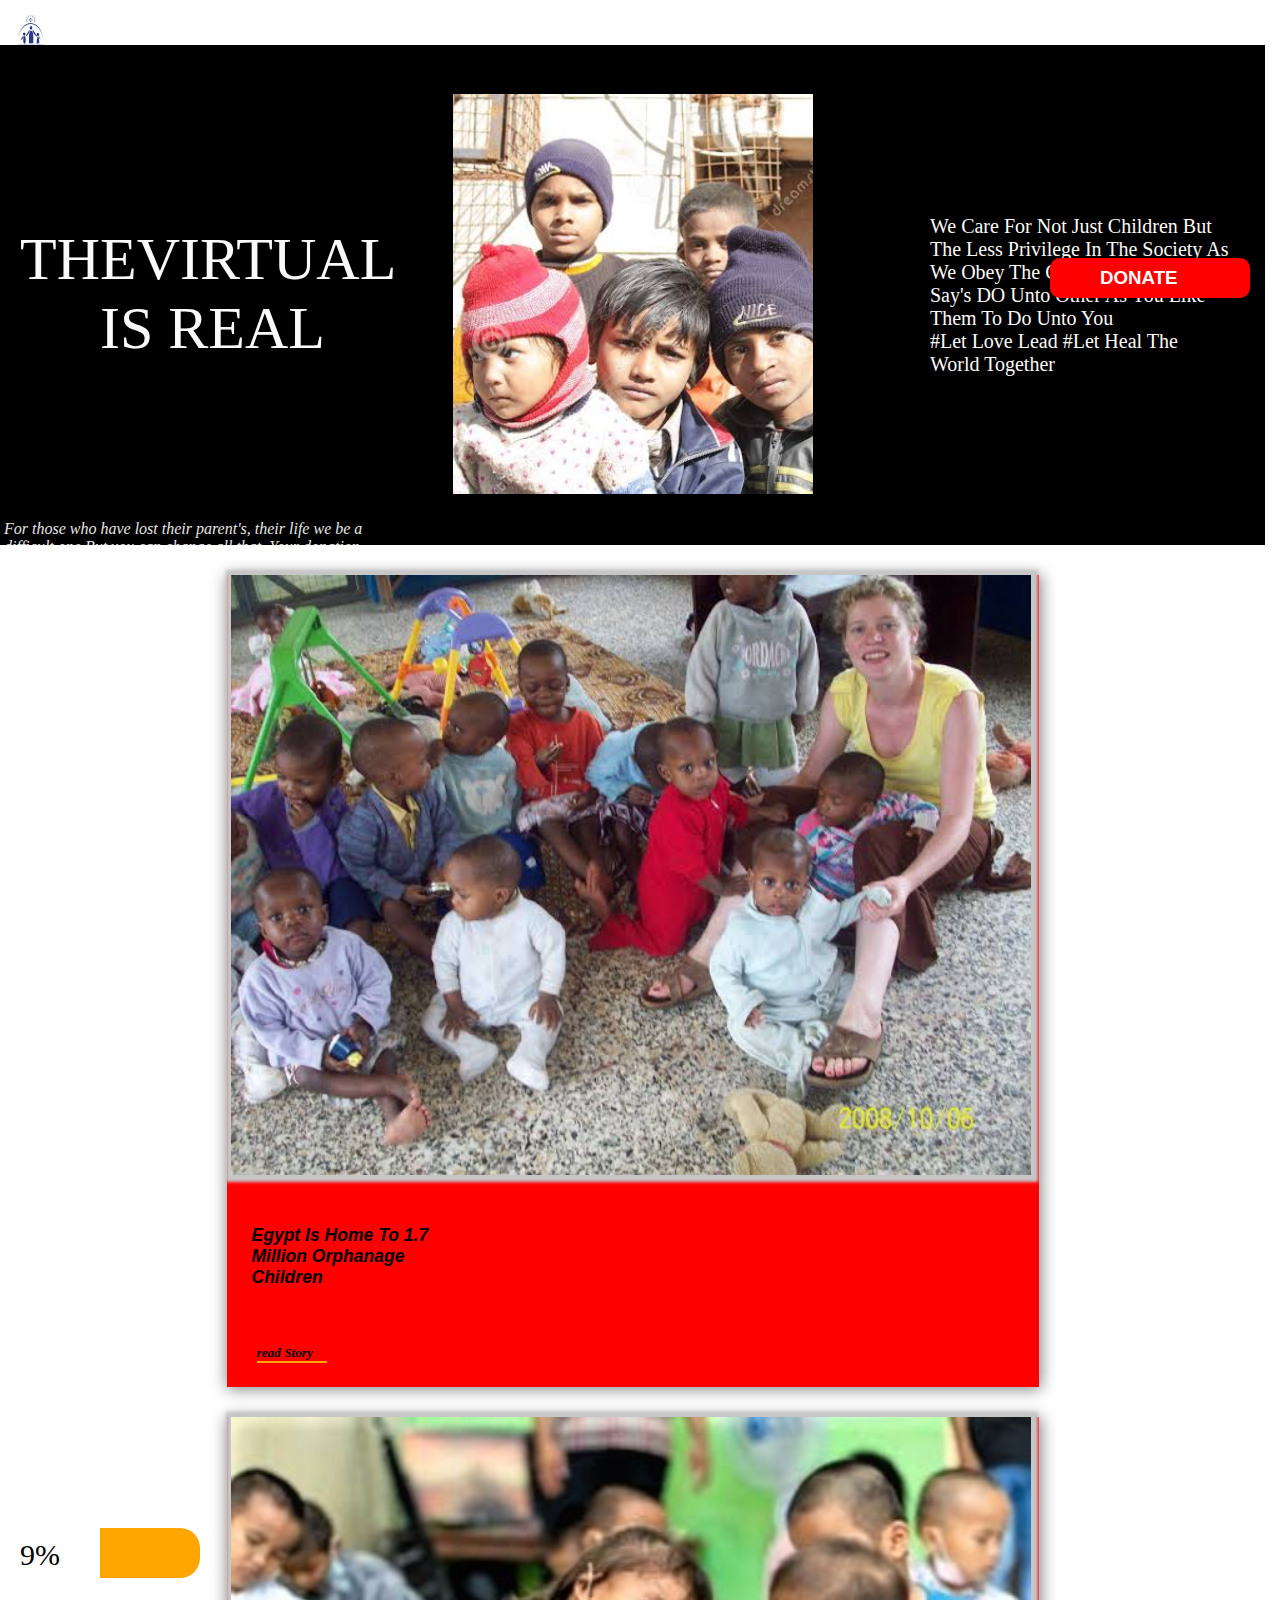
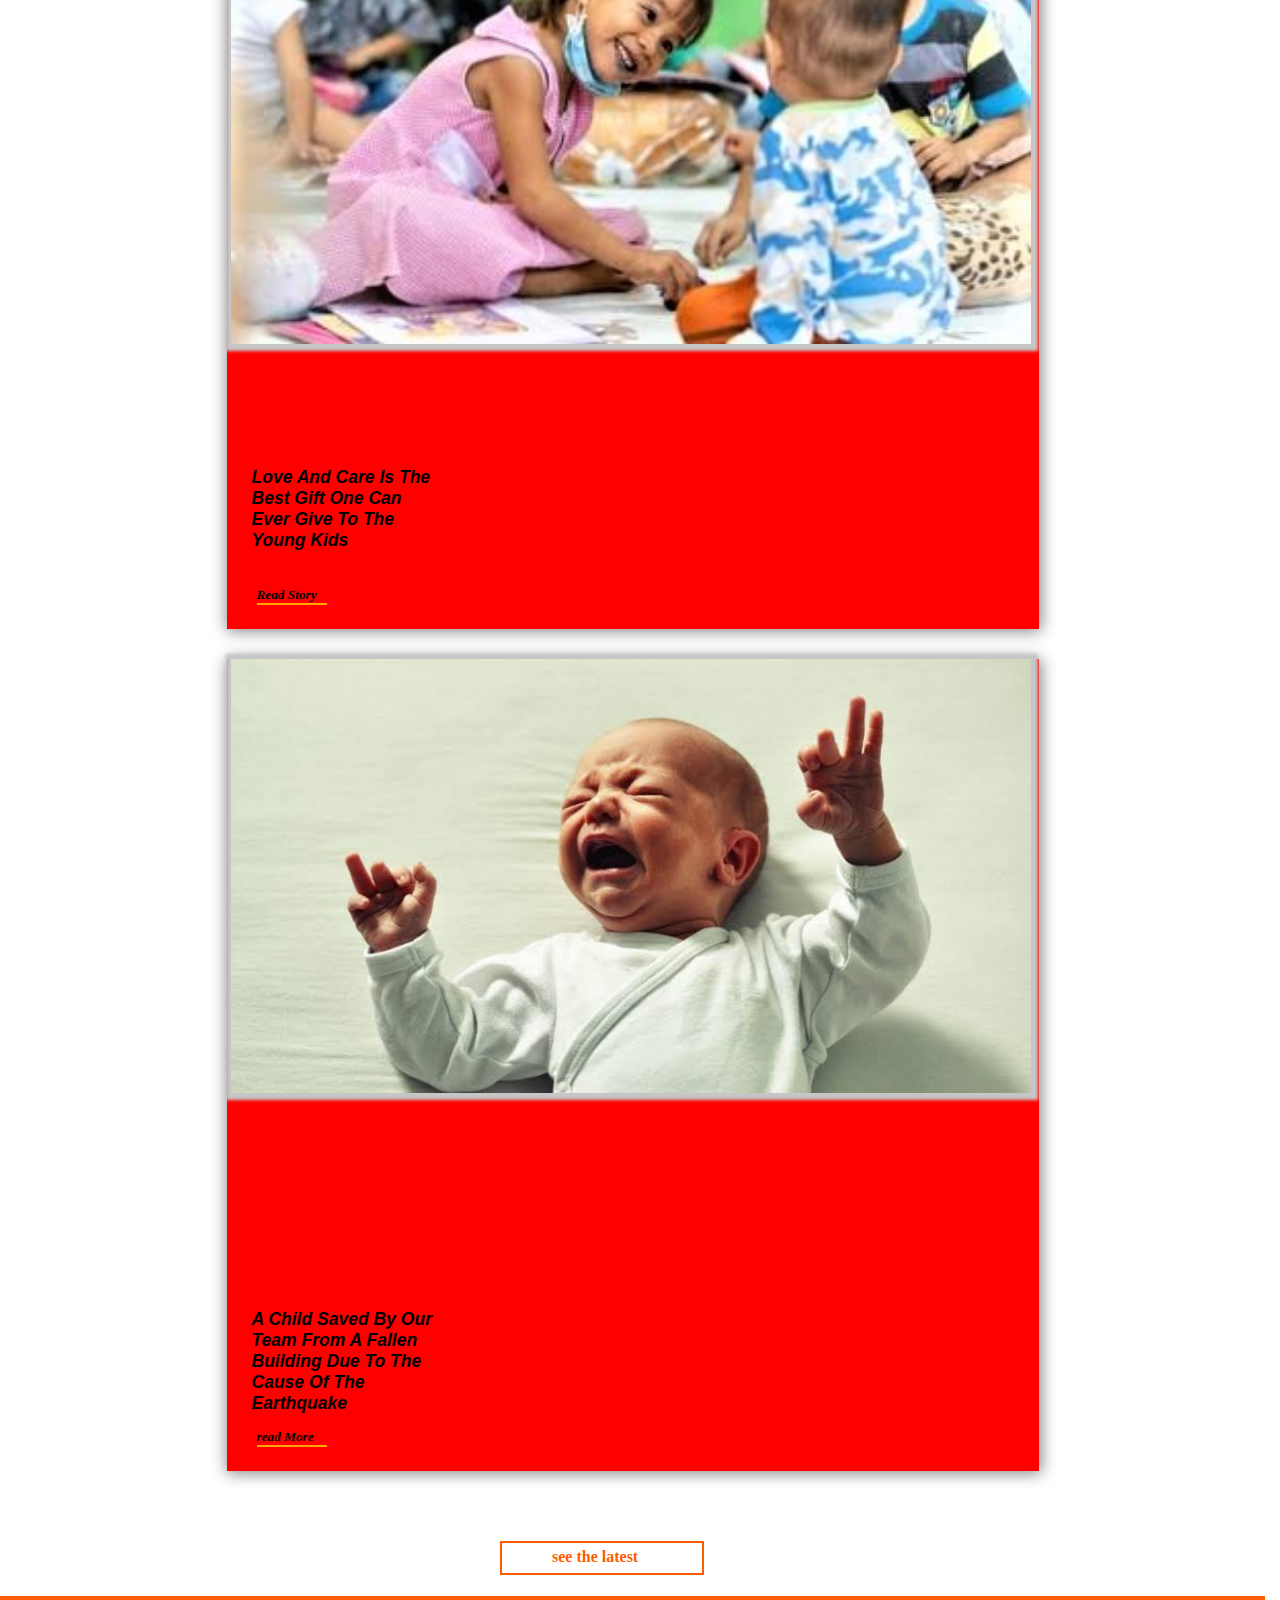
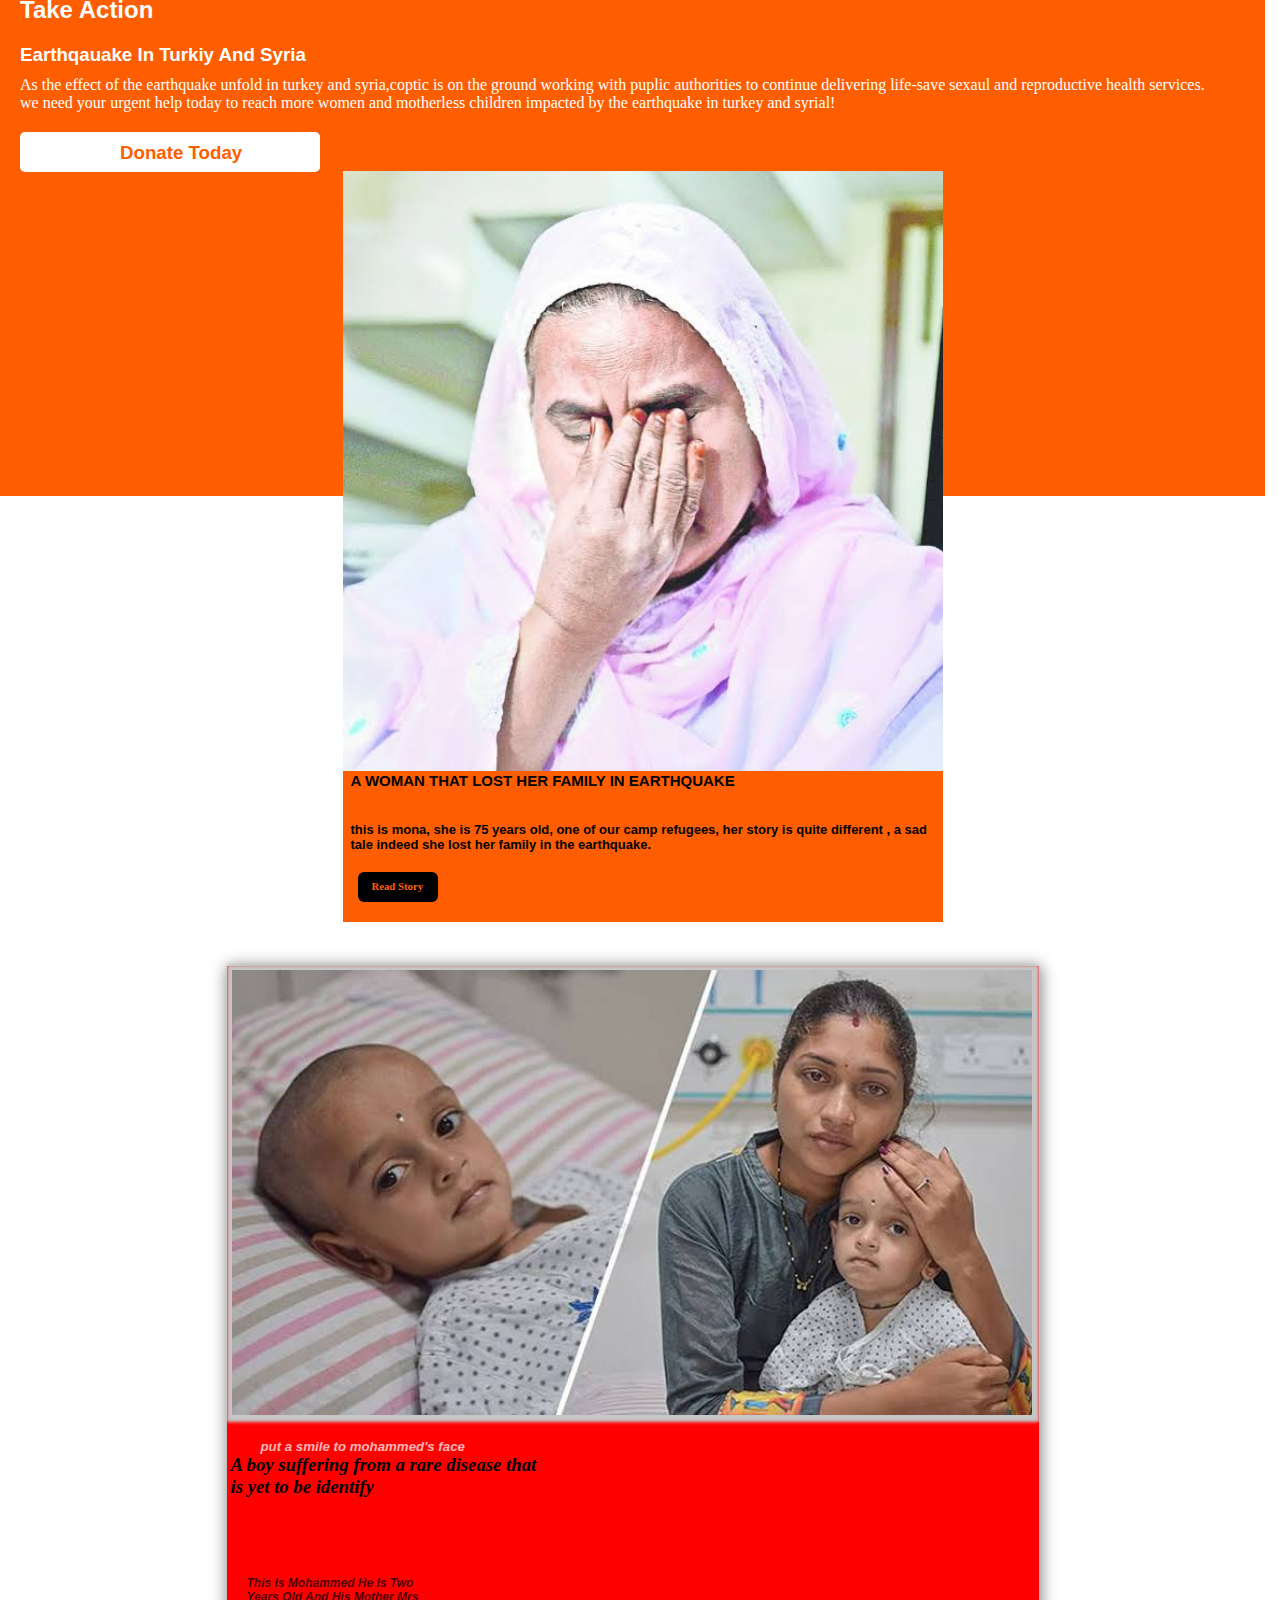
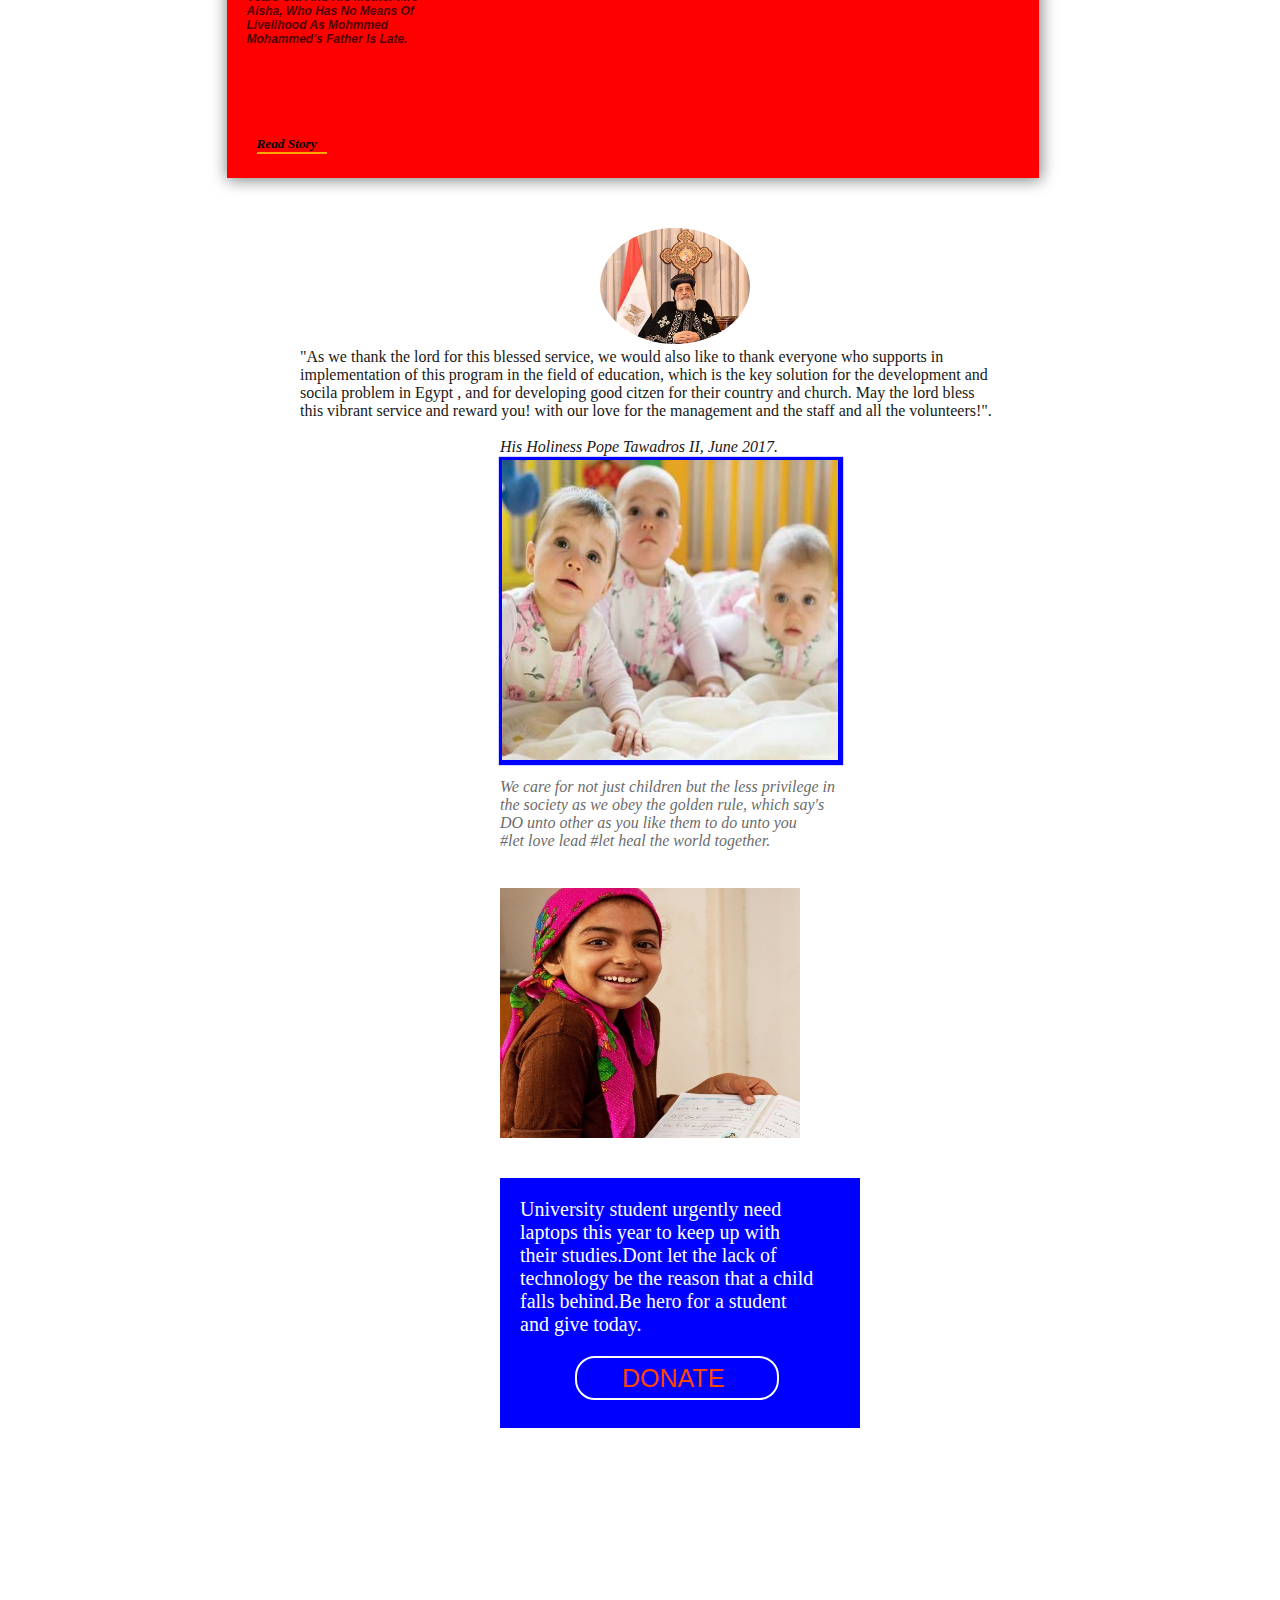
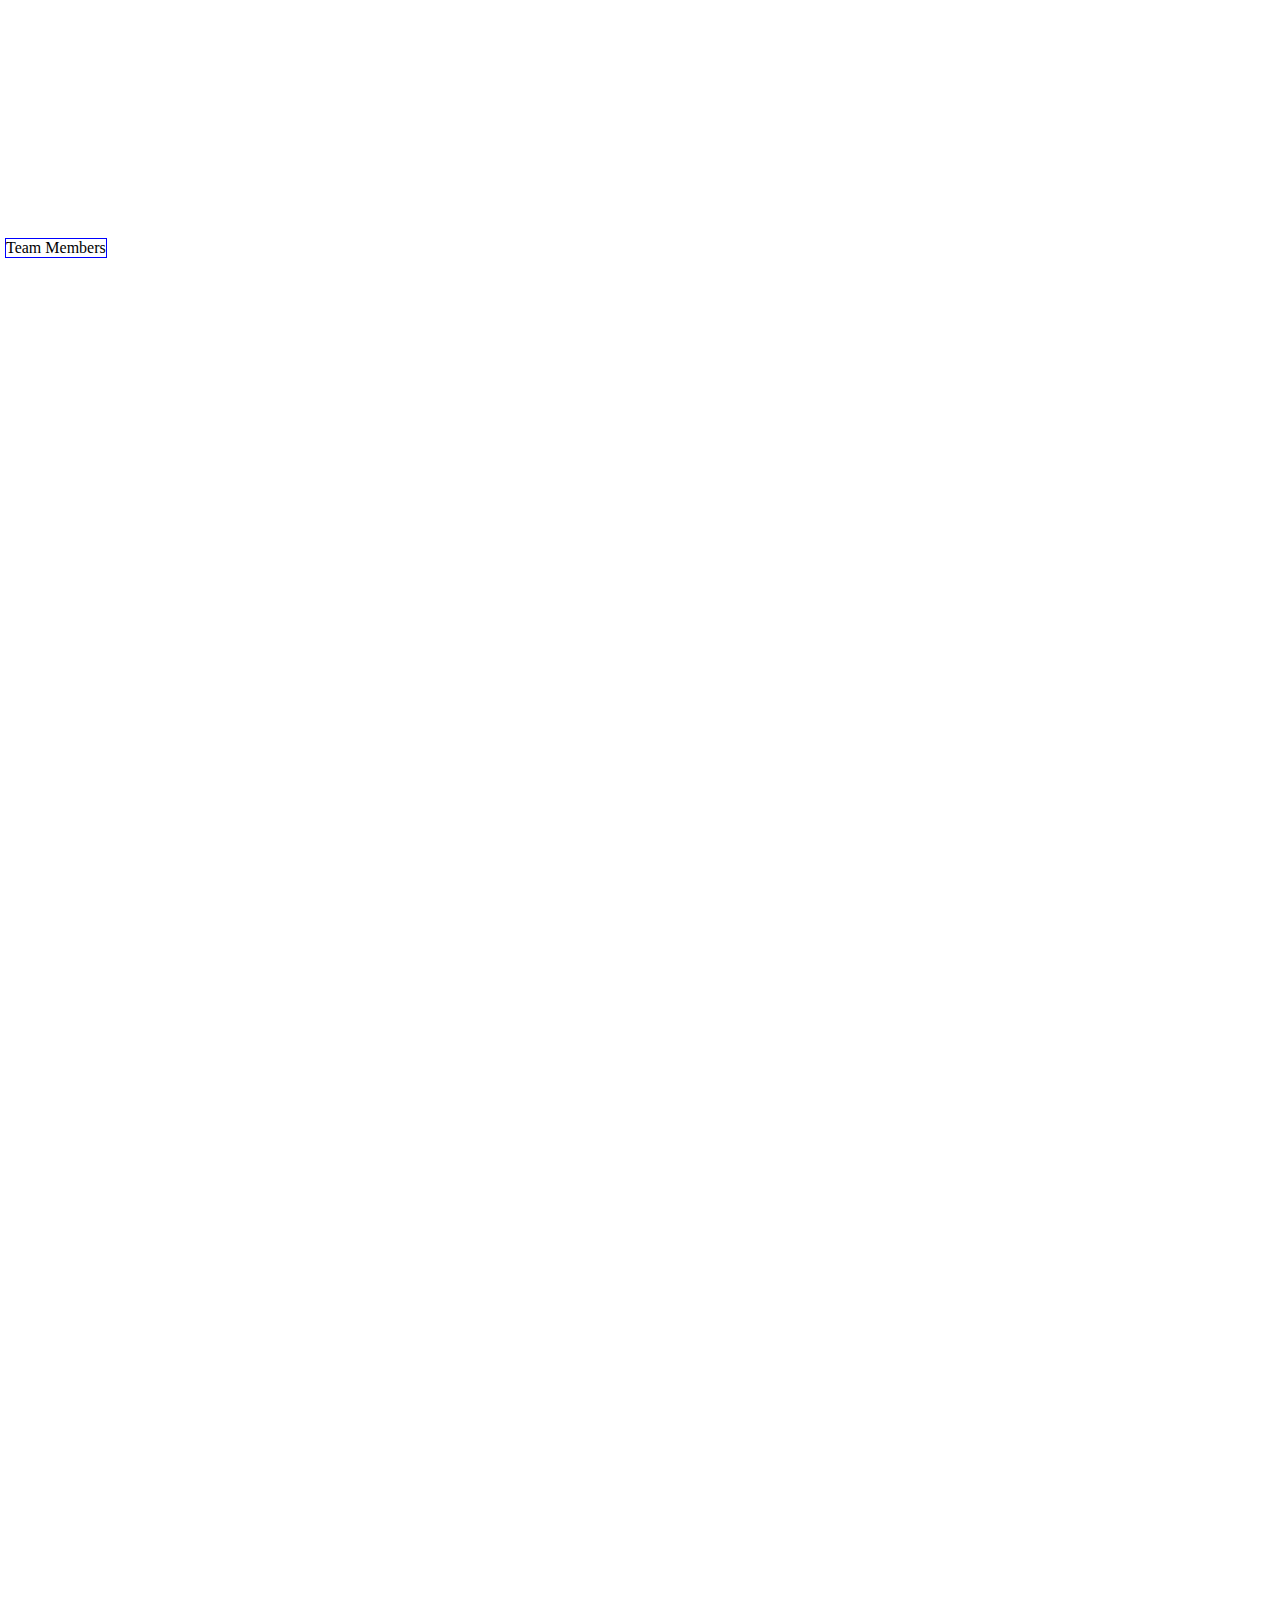
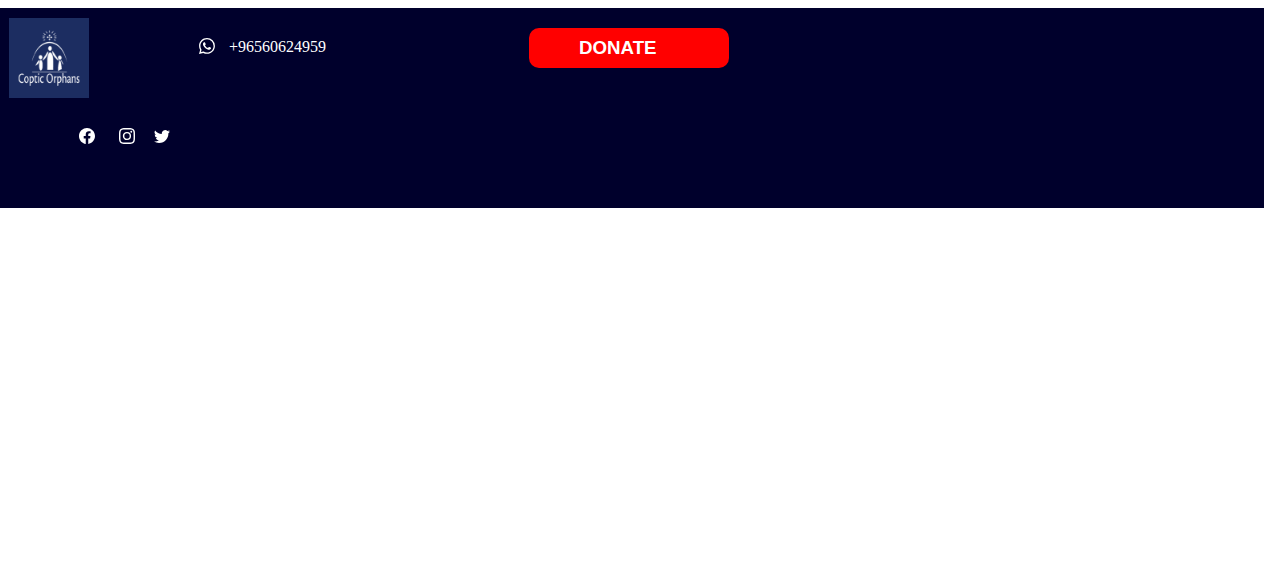
<file: index.html>
<!DOCTYPE html>
<html lang="en">
<head>
    <meta charset="UTF-8">
    <meta http-equiv="X-UA-Compatible" content="IE=edge">
    <meta name="viewport" content="width=device-width, initial-scale=1.0">
    <title>donate</title>
    <link rel="stylesheet" href="index.css">


    <i class="bi bi-x-circle" ></i>
    <i class="bi bi-house"></i>
</head>
<body>
   <div class="container">
   <div class="topcon">
    <button class="icon2" id="icon1">
        <svg xmlns="http://www.w3.org/2000/svg" width="16" height="16" fill="currentColor" class="bi bi-justify"
            viewBox="0 0 16 16">
            <path fill-rule="evenodd"
                d="M2 12.5a.5.5 0 0 1 .5-.5h11a.5.5 0 0 1 0 1h-11a.5.5 0 0 1-.5-.5zm0-3a.5.5 0 0 1 .5-.5h11a.5.5 0 0 1 0 1h-11a.5.5 0 0 1-.5-.5zm0-3a.5.5 0 0 1 .5-.5h11a.5.5 0 0 1 0 1h-11a.5.5 0 0 1-.5-.5zm0-3a.5.5 0 0 1 .5-.5h11a.5.5 0 0 1 0 1h-11a.5.5 0 0 1-.5-.5z"
                id="icon1" />
        </svg>
    </button>
    <i class="bi bi-jutify" id="icon"></i>

    <div class="imgage"><img src="CO-logo.jpg" alt="" class="logo" ></div>
   </div>
<div class="black2">
    <p class="thevir"><span class="the1">the <span class="vir">virtual</span>  <span class="isreal">is real</span></p>
    <p class="wecare">We care for not just children but the less privilege in the society as we obey the golden rule, which say's DO unto other as you like them to do unto you <br>#let love lead #let heal the world together</p>
    <div class="black">
        <div class="imgcon">
            <div class="img10" id="img1"></div>
            <div class="img10" id="img2"></div>
            <div class="img10" id="img3"></div>
          
        </div>
</div>
<div class="for1">
    <p class="for">For those who have lost their parent's, their life we be a difficult one.But you can change all that.
        Your donation will release them from the grip of poverty. you will open to them access to quality education,
        healthcare, and most importantly the assurance that God is watching over them.
        Today, thousand's of children are waiting to enter into that assurance. Your loving giving will open the floodgates.
        please donate today to bring urgently needed support to a needy child.
    </p>
</div>

    <h3 class="virtual"><span class="the">the</span> virtual <span class="is">is real</span></h3>

   

   </div>

   <div class="img1con">
    <div class="image1"><img src="IMG_9181.JPG" alt="" class="image01">
    </div>


        <a href="egypt.html" class="tech">
            <h3 class="facility">Egypt is home to 1.7 million orphanage children</h3>
        </a>

        <h5 class="learn"><a href="egypt.html" class="more">read story</a></h5>
   </div>


    <div class="img2con">
        <div class="image1"><img src="children.JPG" alt="" class="image01">
        </div>
        
    
            <a href="kid.html" class="tech">
                <h3 class="facility">Love and care is the best gift one can ever give to the young kids </h3>
            </a>
    
            <h5 class="learn"><a href="kid.html" class="more">read story</a></h5>
    </div>



   <div class="see">
    <h4 class="lates"><a href="https://www.arabnews.com/node/1819356/middle-east"  class="latest">see the latest</a></h4>
   </div>


    <div class="img3con">
        <div class="image1"><img src="IMG_9170.JPG" alt="" class="image01">
        </div>
    
            <a href="baby.html" class="tech">
                <h3 class="facility">A child saved by our team from a fallen building due to the cause of the earthquake</h3>
            </a>
    
            <h5 class="learn"><a href="baby.html" class="more">read more</a></h5>
    </div>
    
    
    
    <div class="see">
        <h4 class="lates"><a href="https://www.arabnews.com/node/1819356/middle-east" class="latest">see the latest</a></h4>
    </div>

    <div class="action">
        <h2 class="take">take action </h3>
        <h3 class="syrial">earthqauake in turkiy and syria</h4>
        <p class="as">As the effect of the earthquake unfold in turkey and syria,coptic is on the ground working with puplic authorities to continue delivering life-save sexaul and reproductive health services.
            <br>we need your urgent help today to reach more women and motherless children impacted by the earthquake in turkey and syrial! <p>
          

            <div class="donate1">
                <h3 class="today"><a href="payment.html" class="today1">donate today</a></h3>
            </div>
          <div class="woman1"><img src="IMG_9178.JPG" alt="" class="woman">
            <h3 class="earth">a woman that lost her family in earthquake</h3>
            <h4 class="earth1"> this is mona, she is 75 years old, one of our camp refugees, her story is quite different , a sad tale indeed she lost her family in the earthquake.</h4>

            <div class="awoman">
                <h6 class="womanread"><a href="womanstory.html" class="womanread">read story</a></h3>
            </div>
         </div>
      
    </div>

    <h3 class="features">features campaigns</h3>

    <div class="campaign">
        <div class="image1"><img src="IMG_9177.JPG" alt="" class="image02">

           
            </h5>
            <h5 class="">
                <h5 class="camphead">put a smile to mohammed's face</h5>
                <h3 ><a href="#" class="aboy">
                    A boy suffering from a rare disease that is yet to be identify
                </a> </h3>
        </div>
    
    
            <a href="#" class="tech">
                <h3 class="report2">This is mohammed he is two years old and his mother Mrs Aisha, who has no means of livelihood as mohmmed mohammed's father is late.</h3>
            </a>
    
            <h5 class="learn"><a href="mohammed.html" class="more">read story</a></h5>
    </div>
    <div class="md">
        <img src="IMG_9441.JPG" alt="" class="md1">
    </div>
<p class="aswe">"As we thank the lord for this blessed service, we would also like to thank everyone who supports in implementation of this program in the field of education, which is the key solution for the development and socila problem in Egypt , and for developing good citzen for their country and church.
    May the lord bless this vibrant service and reward you! with   our love for the management and the staff and all the volunteers!".
      <br >
         <p class="hoiliness">his holiness pope tawadros II, june 2017.</p>
</p>

  <section class="sec" id="sec" style="display: none;">
        <img src="leaderimd/Nermein2.png" alt="" class="led1">
        <div class="textcon">
            <h3 class="ner">nermien riad</h3>
            <h3 class="foun1">founder and executive director</h3>
            <h3 class="readmore" id="readmore">read more</h3>
            <div class="nerstory" id="nerstory">
    
                <img src="leaderimd/Nermein2.png" alt="" class="led1">
                <img src="CopticOrphans_logo.jpg" alt="" width="50px" id="exitall">
                <h3 class="nerr">nermien riad</h3>
    
    
                <p class="NERMIEN">
                    Nermien Riad is the founder and executive director of Coptic Orphans, an award-winning international
                    Christian
                    development organization.
                    Coptic Orphans unlocks the God-given potential of the most vulnerable children in Egypt, empowering them
                    to break
                    the
                    cycle of poverty and become change-makers in their communities through the power of education.
                    Ms. Riad founded Coptic Orphans in 1988 and worked on a voluntary basis for 12 years before becoming
                    executive
                    director
                    in 2000. Under her leadership, Coptic Orphans has established a grassroots network of over 750 volunteer
                    child
                    advocates
                    in Egypt and mobilized thousands of donors and supporters worldwide.
                    She has overseen the organization’s expansion into development programs in literacy, girls’ empowerment,
                    microfinance
                    for widowed mothers, and peace-building initiatives to strengthen Egyptian communities for sustainable
                    impact. For
                    its
                    role in connecting Copts abroad to communities in Egypt, Coptic Orphans has been singled out as a unique
                    model for
                    diaspora-led development.
                    Today, in addition to its headquarters in the United States, Ms. Riad has transformed Coptic Orphans
                    into a global
                    charity with offices in Egypt, Australia, Canada, and the United Kingdom; that has reached over 75,000
                    vulnerable
                    children in Egypt.
                    Under Ms. Riad’s leadership, Coptic Orphans has received numerous awards and was named a semi-finalist
                    in the
                    Washington
                    Post Excellence in Nonprofit Management Award. In addition, Ms. Riad is a recipient of the United
                    Nations
                    Association of
                    the National Capital Area’s Community Human Rights Award; and the Women’s Forum Excellence in Leadership
                    Award.
                    Ms. Riad holds a Master of Arts in Public Administration from Virginia Polytechnic Institute, as well as
                    a Bachelor
                    of
                    Science in Electrical Engineering. Prior to establishing Coptic Orphans, Ms. Riad worked throughout the
                    Middle East
                    as
                    an engineer with the United States Foreign Service.</p>
            </div>
        </div>
    
        <img src="leaderimd/RP.png" alt="" class="led2">
        <div class="textcon1">
            <h3 class="ner">rania petro</h3>
            <h3 class="foun1">director of donor relatioship and marketing</h3>
            <h3 class="readmore" id="readmoree">read more</h3>
            <div class="nerstoryp" id="rania">
    
                <img src="leaderimd/RP.png" alt="" class="led1">
                <img src="CopticOrphans_logo.jpg" alt="" width="50px" id="exitall1">
    
                <p class="rp">Rania Petro has developed a tight emotional bond with Coptic Orphans since she moved to the
                    United States
                    in 2009 when
                    she got involved as a volunteer in various capacities. Before moving to the United States, she worked
                    for
                    multinational
                    advertising and branding agencies in Egypt such as Memac Ogilvy & Mather and Superbrands. She also
                    applied her
                    advertising and communication expertise in the field of development, especially in offering
                    capacity-building
                    training
                    for Egyptian grassroots NGOs. Rania Petro graduated from the American University in Cairo, majoring in
                    Mass
                    Communication and specialized in Integrated Marketing Communication. She holds a couple of diplomas in
                    Marketing
                    Communication from the American University in Cairo and Social Media Management from Georgetown
                    University. Since
                    she
                    moved to the United States, she has been blessed by becoming a proud mother of two little girls whom she
                    is very
                    hopeful
                    to become future contributors in Coptic Orphans’ noble cause in years to come</p>
            </div>
    
        </div>
    
        <img src="leaderimd/Fady_kiama.png" alt="" class="led3">
        <div class="textcon3">
            <h3 class="ner">fady kiama</h3>
            <h3 class="foun">financial director</h3>
            <h3 class="readmore" id="readmore2">read more</h3>
    
            <div class="nerstoryf" id="fady">
    
                <img src="leaderimd/Fady_kiama.png" alt="" class="led1">
                <img src="CopticOrphans_logo.jpg" alt="" width="50px" id="exitall2">
    
                <p class="fm">Fady Kiama joined Coptic Orphans in June 2021 as the Finance Director. Prior to joining Coptic
                    Orphans, he spent over 25
                    years in finance leadership in multinational corporations and publicly-listed companies, both inside and
                    outside Egypt.
                    Fady moved to the U.S. in 2013 after being transferred from Egypt to assume a new finance leadership
                    role at the Orascom
                    Construction Group. Fady holds a Masters degree in Economics from the American University in Cairo,
                    Egypt. Since moving
                    to the U.S., Fady and his family have visited Egypt annually and have kept strong ties with family,
                    friends, and the
                    church community there.</p>
            </div>
    
            <img src="leaderimd/Joshua-Benjamin.jpg" alt="" class="led4">
            <div class="textcon4">
                <h3 class="ner">joshua benjamin</h3>
                <h3 class="foun">lega affairs director</h3>
                <h3 class="readmore" id="readmore3">read more</h3>
                <div class="nerstoryj" id="joshua">
    
                    <img src="leaderimd/Joshua-Benjamin.jpg" alt="" class="led1">
                    <img src="CopticOrphans_logo.jpg" alt="" width="50px" id="exitall3">
                    <h3 class="nerj">joshua benjamin</h3>
                    <p class="joshuab">
                        Joshua Benjamin was born in Cairo and immigrated to the United States with his parents at the age of
                        four. He received
                        three degrees in only five years, one of which being a Juris Doctorate degree from the prestigious
                        Drexel Kline School
                        of Law. Prior to joining Coptic Orphans, he was the founder and CEO of JAB Law, a national
                        immigration law firm based
                        out of New Jersey. Joshua was ranked a Top 40 under 40 Lawyer in the state of New Jersey for
                        multiple consecutive years
                        and has been featured in the 2020-2021 edition of the Marquis Publication Who’s Who in America. He
                        was also a certified
                        lecturer for the National Academy of Continuing Legal Education where he taught aspects of the law
                        to other lawyers and
                        judges.
    
                        Joshua developed a love for non-profit work while leading the immigration department of the
                        Philadelphia Christian Legal
                        Clinic, and his love for Coptic Orphans began as a young child when he would read letters from the
                        children his family
                        sponsored
                    </p>
                </div>
    
                <img src="leaderimd/MA-1-1.png" alt="" class="led4">
                <div class="textcon4">
                    <h3 class="ner">john ibrahim</h3>
                    <h3 class="foun">australia director</h3>
                    <h3 class="readmore" id="readmore4">read more</h3>
                    <div class="nerstoryim" id="john">
    
                        <img src="leaderimd/MA-1-1.png" alt="" class="led1">
                        <img src="CopticOrphans_logo.jpg" alt="" width="50px" id="exitall4">
    
                        <p class="ji">John immigrated with his family to New Zealand and then moved to Australia in 2018 to
                            lead the team there. John has a
                            bachelor’s degree in power mechanical engineering and comes to Coptic Orphans with a long
                            history of senior leadership
                            experience at top multinational corporations. He specialized at SC&P doing process control,
                            strategic planning,
                            organizational restructuring and transformation management. John has always maintained extensive
                            involvement with the
                            Coptic Orthodox Church’s services and development. He has a special passion for working with
                            youth and for tackling
                            unexplored venues of Christian service.</p>
                    </div>
    
    
                    <img src="leaderimd/MA-1.png" alt="" class="led4">
                    <div class="textcon4">
                        <h3 class="ner">melad alfred</h3>
                        <h3 class="foun">director of informaTION TECHNOLOGY</h3>
                        <h3 class="readmore" id="readmore5">read more</h3>
    
                        <div class="nerstorymd" id="melad">
    
                            <img src="leaderimd/MA-1.png" alt="" class="led1">
                            <img src="CopticOrphans_logo.jpg" alt="" width="50px" id="exitall5">
                            <h3 class="nerr">melad alfred</h3>
                            <p class="med">Melad directs and overseas all functions and staff of technology systems across
                                all Coptic Orphans Offices in all
                                countries.
                                Prior to joining us, he was the Deputy Chief Information Officer for Network International,
                                LLC., the largest Payment
                                Processing Company in Africa & Middle East. With a Bachelor’s degree in Computer Science and
                                over 15 years of
                                Information Technology Management experience in the banking industry. Melad possesses very
                                impressive expertise in
                                diverse technologies as well as management of large teams and projects, he is already well
                                on the way toward taking our
                                technology systems to the next level.</p>
                        </div>
    
    
                        <img src="leaderimd/Maged_ragaee.png" alt="" class="led4">
                        <div class="textcon4">
                            <h3 class="ner">MAGED RAGAIE</h3>
                            <h3 class="foun">STRATEGIC ENGAGEMENT DIRECTOR</h3>
                            <h3 class="readmore" id="readmore6">read more</h3>
    
                            <div class="nerstorymp" id="MAGED">
    
                                <img src="leaderimd/Maged_ragaee.png" alt="" class="led1">
                                <img src="CopticOrphans_logo.jpg" alt="" width="50px" id="exitall6">
                                <h3 class="nerr">MAGED RAGAIE</h3>
                                <p class="map">Maged is a public health specialist with an academic background in medicine
                                    from Cairo University and quality management
                                    of healthcare systems from the American University in Cairo.
    
                                    Before coming to Coptic Orphans, he held a strong career in health and development with
                                    a variety of organizations
                                    including UNDP, UNICEF and international and local NGOs since 2004.
    
                                    Maged has professional experience in program management and building and nurturing
                                    strategic relations with partners and
                                    stakeholders from donors, media, and religious communities, governmental and
                                    non-governmental organizations. He is also
                                    a professionally certified trainer and has been serving voluntarily for 15+ years as the
                                    co-founder and leader of a
                                    marriage & parenting education program in Cairo.</p>
                            </div>
                        </div>
    </section>

    <div class="footer" id="footer">
  

        <img src="CopticOrphans_logo.jpg" alt="" class="logo2">
        <p class="number">+96560624959</p>
                <svg xmlns="http://www.w3.org/2000/svg" width="16" height="16" fill="currentColor" class="bi bi-whatsapp"
                    viewBox="0 0 16 16">
                    <path
                        d="M13.601 2.326A7.854 7.854 0 0 0 7.994 0C3.627 0 .068 3.558.064 7.926c0 1.399.366 2.76 1.057 3.965L0 16l4.204-1.102a7.933 7.933 0 0 0 3.79.965h.004c4.368 0 7.926-3.558 7.93-7.93A7.898 7.898 0 0 0 13.6 2.326zM7.994 14.521a6.573 6.573 0 0 1-3.356-.92l-.24-.144-2.494.654.666-2.433-.156-.251a6.56 6.56 0 0 1-1.007-3.505c0-3.626 2.957-6.584 6.591-6.584a6.56 6.56 0 0 1 4.66 1.931 6.557 6.557 0 0 1 1.928 4.66c-.004 3.639-2.961 6.592-6.592 6.592zm3.615-4.934c-.197-.099-1.17-.578-1.353-.646-.182-.065-.315-.099-.445.099-.133.197-.513.646-.627.775-.114.133-.232.148-.43.05-.197-.1-.836-.308-1.592-.985-.59-.525-.985-1.175-1.103-1.372-.114-.198-.011-.304.088-.403.087-.088.197-.232.296-.346.1-.114.133-.198.198-.33.065-.134.034-.248-.015-.347-.05-.099-.445-1.076-.612-1.47-.16-.389-.323-.335-.445-.34-.114-.007-.247-.007-.38-.007a.729.729 0 0 0-.529.247c-.182.198-.691.677-.691 1.654 0 .977.71 1.916.81 2.049.098.133 1.394 2.132 3.383 2.992.47.205.84.326 1.129.418.475.152.904.129 1.246.08.38-.058 1.171-.48 1.338-.943.164-.464.164-.86.114-.943-.049-.084-.182-.133-.38-.232z"
                        class="call" />
                </svg>
                <svg xmlns="http://www.w3.org/2000/svg" width="16" height="16" fill="currentColor" class="bi bi-facebook"
                    viewBox="0 0 16 16">
                    <path
                        d="M16 8.049c0-4.446-3.582-8.05-8-8.05C3.58 0-.002 3.603-.002 8.05c0 4.017 2.926 7.347 6.75 7.951v-5.625h-2.03V8.05H6.75V6.275c0-2.017 1.195-3.131 3.022-3.131.876 0 1.791.157 1.791.157v1.98h-1.009c-.993 0-1.303.621-1.303 1.258v1.51h2.218l-.354 2.326H9.25V16c3.824-.604 6.75-3.934 6.75-7.951z" class="bi-facebook"/>
                </svg>
                <svg xmlns="http://www.w3.org/2000/svg" width="16" height="16" fill="currentColor" class="bi bi-instagram"
                    viewBox="0 0 16 16">
                    <path
                        d="M8 0C5.829 0 5.556.01 4.703.048 3.85.088 3.269.222 2.76.42a3.917 3.917 0 0 0-1.417.923A3.927 3.927 0 0 0 .42 2.76C.222 3.268.087 3.85.048 4.7.01 5.555 0 5.827 0 8.001c0 2.172.01 2.444.048 3.297.04.852.174 1.433.372 1.942.205.526.478.972.923 1.417.444.445.89.719 1.416.923.51.198 1.09.333 1.942.372C5.555 15.99 5.827 16 8 16s2.444-.01 3.298-.048c.851-.04 1.434-.174 1.943-.372a3.916 3.916 0 0 0 1.416-.923c.445-.445.718-.891.923-1.417.197-.509.332-1.09.372-1.942C15.99 10.445 16 10.173 16 8s-.01-2.445-.048-3.299c-.04-.851-.175-1.433-.372-1.941a3.926 3.926 0 0 0-.923-1.417A3.911 3.911 0 0 0 13.24.42c-.51-.198-1.092-.333-1.943-.372C10.443.01 10.172 0 7.998 0h.003zm-.717 1.442h.718c2.136 0 2.389.007 3.232.046.78.035 1.204.166 1.486.275.373.145.64.319.92.599.28.28.453.546.598.92.11.281.24.705.275 1.485.039.843.047 1.096.047 3.231s-.008 2.389-.047 3.232c-.035.78-.166 1.203-.275 1.485a2.47 2.47 0 0 1-.599.919c-.28.28-.546.453-.92.598-.28.11-.704.24-1.485.276-.843.038-1.096.047-3.232.047s-2.39-.009-3.233-.047c-.78-.036-1.203-.166-1.485-.276a2.478 2.478 0 0 1-.92-.598 2.48 2.48 0 0 1-.6-.92c-.109-.281-.24-.705-.275-1.485-.038-.843-.046-1.096-.046-3.233 0-2.136.008-2.388.046-3.231.036-.78.166-1.204.276-1.486.145-.373.319-.64.599-.92.28-.28.546-.453.92-.598.282-.11.705-.24 1.485-.276.738-.034 1.024-.044 2.515-.045v.002zm4.988 1.328a.96.96 0 1 0 0 1.92.96.96 0 0 0 0-1.92zm-4.27 1.122a4.109 4.109 0 1 0 0 8.217 4.109 4.109 0 0 0 0-8.217zm0 1.441a2.667 2.667 0 1 1 0 5.334 2.667 2.667 0 0 1 0-5.334z" class="bi-instagram"/>
                </svg>
                
                <i class="bi bi-whatsapp"></i>
                <svg xmlns="http://www.w3.org/2000/svg" width="16" height="16" fill="currentColor" class="bi bi-twitter"
                    viewBox="0 0 16 16">
                    <path
                        d="M5.026 15c6.038 0 9.341-5.003 9.341-9.334 0-.14 0-.282-.006-.422A6.685 6.685 0 0 0 16 3.542a6.658 6.658 0 0 1-1.889.518 3.301 3.301 0 0 0 1.447-1.817 6.533 6.533 0 0 1-2.087.793A3.286 3.286 0 0 0 7.875 6.03a9.325 9.325 0 0 1-6.767-3.429 3.289 3.289 0 0 0 1.018 4.382A3.323 3.323 0 0 1 .64 6.575v.045a3.288 3.288 0 0 0 2.632 3.218 3.203 3.203 0 0 1-.865.115 3.23 3.23 0 0 1-.614-.057 3.283 3.283 0 0 0 3.067 2.277A6.588 6.588 0 0 1 .78 13.58a6.32 6.32 0 0 1-.78-.045A9.344 9.344 0 0 0 5.026 15z" class="bi-twitter"/>
                </svg>
       
        
        <div class="footdonate">
            <h3 class="donate12"><a href="payment.html" class="alldonate">donate</a></h3>
        </div>


    </div>
    <div class="changeimg">
        <img id="allimage" class="allimage">
    </div>
    <div class="uniedu"></div>
    <p class="wecare1">We care for not just children but the less privilege in the society as we obey the golden rule, which
        say's DO unto other as you like them to do unto you <br>#let love lead #let heal the world together.</p>

        <div class="educationdonate">
            <img src="Home-Page-Ask-Image-534x534-1.jpg" alt="" class="edu">
        </div>
        
        <div class="ecucon">
            <p class="stuniversity">University student urgently need laptops this year to keep up with their studies.Dont let the lack of technology be the reason that a child falls behind.Be hero for a student and give today.</p>

            <div class="unidonate">
                <a href="payment.html" class="don">donate</a>
            </div>
        </div>

<div class="narve1" id="narve1" style="display: none;">

    <div class="content">
<div class="exitcon" id="logo" >
    <svg xmlns="http://www.w3.org/2000/svg" width="16" height="16" fill="currentColor" class="bi bi-x-circle"
        viewBox="0 0 16 16">
        <path d="M8 15A7 7 0 1 1 8 1a7 7 0 0 1 0 14zm0 1A8 8 0 1 0 8 0a8 8 0 0 0 0 16z" class="exit" />
        <path
            d="M4.646 4.646a.5.5 0 0 1 .708 0L8 7.293l2.646-2.647a.5.5 0 0 1 .708.708L8.707 8l2.647 2.646a.5.5 0 0 1-.708.708L8 8.707l-2.646 2.647a.5.5 0 0 1-.708-.708L7.293 8 4.646 5.354a.5.5 0 0 1 0-.708z" />
    </svg>
</div>

<div class="home1">
    <a href="index.html"  >
        <svg xmlns="http://www.w3.org/2000/svg" width="16" height="16" fill="currentColor" class="bi bi-house"
            viewBox="0 0 16 16">
            <path
                d="M8.707 1.5a1 1 0 0 0-1.414 0L.646 8.146a.5.5 0 0 0 .708.708L2 8.207V13.5A1.5 1.5 0 0 0 3.5 15h9a1.5 1.5 0 0 0 1.5-1.5V8.207l.646.647a.5.5 0 0 0 .708-.708L13 5.793V2.5a.5.5 0 0 0-.5-.5h-1a.5.5 0 0 0-.5.5v1.293L8.707 1.5ZM13 7.207V13.5a.5.5 0 0 1-.5.5h-9a.5.5 0 0 1-.5-.5V7.207l5-5 5 5Z"
                class="home" />
        </svg>
    </a>
   
</div>

        <div class="navcont">
            <a href="whowe.html" class="who">who we are</a>
            <a href="carefor.html" class="what">what we do </a>
            <a href="https://en.wikipedia.org/wiki/Humanitarian_aid" class="human">humanitarian </a>
            <a href="https://www.arabnews.com/node/1819356/middle-east" class="alllatest">latest </a>
            <a href="payment.html" class="data">donate </a>
            
          
        </div>

    </div>
   

</div>
<div class="footdonate1">
    <h3 class="donate12"><a href="payment.html" class="alldonate">donate</a></h3>
</div>
<div class="footdonate2">
    <h3 class="donate13"><a href="payment.html" class="alldonate">donate now</a></h3>
</div>
<div class="continuecounte" id="continuecounte">
    <div class="continuecounte1">
        <label for="" class="label1" id="countme">0</label>

    </div>

</div>
<iframe width="560" height="315" src="https://www.youtube.com/embed/_wTVzcJWlCA" title="YouTube video player"
    frameborder="0"
    allow="accelerometer; autoplay; clipboard-write; encrypted-media; gyroscope; picture-in-picture; web-share"
    allowfullscreen class="video1"></iframe>
<div class="teammemvers" >
    <label for="" class="allmembers" id="allmembers">team members</label>

</div>

</div>



<script src="https://static.elfsight.com/platform/platform.js" data-use-service-core defer></script>
<div class="elfsight-app-b41df582-855a-4c7c-ad06-0fe37b011f34"></div>
   
    
   <script src="index.js"></script>
</body>
</html>
</file>
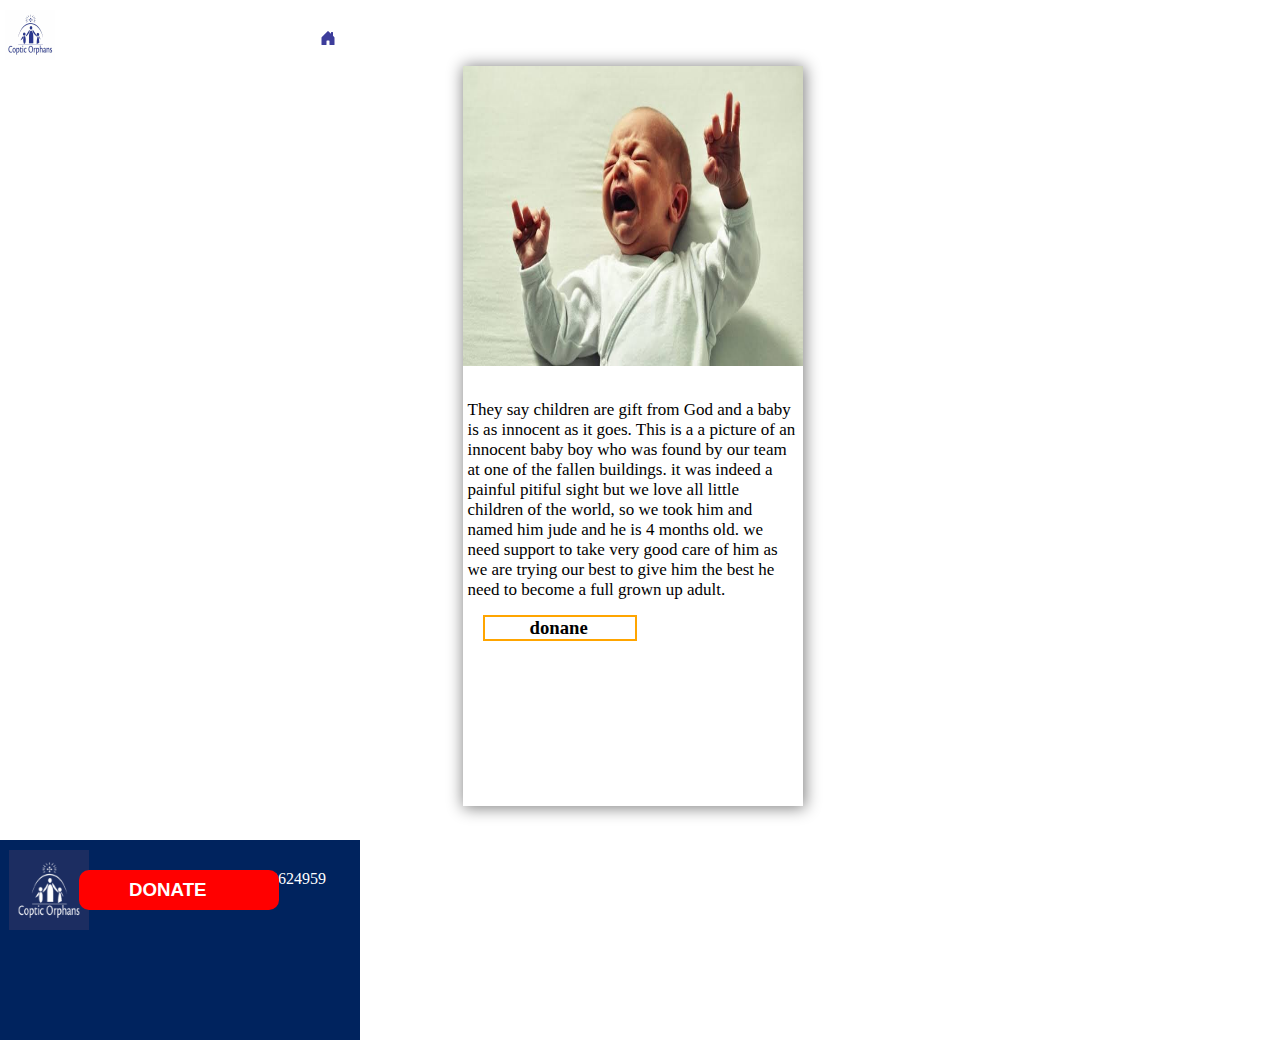
<file: baby.html>
<!DOCTYPE html>
<html lang="en">

<head>
    <meta charset="UTF-8">
    <meta http-equiv="X-UA-Compatible" content="IE=edge">
    <meta name="viewport" content="width=device-width, initial-scale=1.0">
    <title>woman story</title>
    <link rel="stylesheet" href="index.css">

   
</head>

<body>
    <div class="topcon">
        <i class="bi bi-justify"></i>
        <div class="imgage"><img src="CO-logo.jpg" alt="" class="logo" id="logo"></div>
    </div>
    <a href="index.html"><svg xmlns="http://www.w3.org/2000/svg" width="16" height="16" fill="currentColor" class="bi bi-house-door-fill"
        viewBox="0 0 16 16">
        <path
            d="M6.5 14.5v-3.505c0-.245.25-.495.5-.495h2c.25 0 .5.25.5.5v3.5a.5.5 0 0 0 .5.5h4a.5.5 0 0 0 .5-.5v-7a.5.5 0 0 0-.146-.354L13 5.793V2.5a.5.5 0 0 0-.5-.5h-1a.5.5 0 0 0-.5.5v1.293L8.354 1.146a.5.5 0 0 0-.708 0l-6 6A.5.5 0 0 0 1.5 7.5v7a.5.5 0 0 0 .5.5h4a.5.5 0 0 0 .5-.5Z" />
    </svg>
<i class="bi bi-house-door-fill"></i>
</a>

    <div class="container3">
        <div class="container2">

            <div class="monacontent1">
                <img src="IMG_9170.JPG" alt="" class="mona">
                <p class="monaconent"> 
                    They say children are gift from God and a baby is as innocent as it goes.
                    This is a a picture of an innocent baby boy who was found by our team at one of the fallen buildings.
                    it was indeed a painful pitiful sight but we love all little children of the world, so we took him and named him jude and he is 4 months old. 
                    we need support to take very good care of him as we are trying our best to give him the best he need to become a full grown up adult. 
                </h3>

                <div class="womandonanete">
                    <h3 class="wd"><a href="payment.html" class="wod">donane</a></h3>
                </div>
            </div>
        </div>
      
        </div>
        <div class="footer6">
            <img src="CopticOrphans_logo.jpg" alt="" class="logo2">
            <p class="number">+96560624959</p>
            <svg xmlns="http://www.w3.org/2000/svg" width="16" height="16" fill="currentColor" class="bi bi-whatsapp"
                viewBox="0 0 16 16">
                <path
                    d="M13.601 2.326A7.854 7.854 0 0 0 7.994 0C3.627 0 .068 3.558.064 7.926c0 1.399.366 2.76 1.057 3.965L0 16l4.204-1.102a7.933 7.933 0 0 0 3.79.965h.004c4.368 0 7.926-3.558 7.93-7.93A7.898 7.898 0 0 0 13.6 2.326zM7.994 14.521a6.573 6.573 0 0 1-3.356-.92l-.24-.144-2.494.654.666-2.433-.156-.251a6.56 6.56 0 0 1-1.007-3.505c0-3.626 2.957-6.584 6.591-6.584a6.56 6.56 0 0 1 4.66 1.931 6.557 6.557 0 0 1 1.928 4.66c-.004 3.639-2.961 6.592-6.592 6.592zm3.615-4.934c-.197-.099-1.17-.578-1.353-.646-.182-.065-.315-.099-.445.099-.133.197-.513.646-.627.775-.114.133-.232.148-.43.05-.197-.1-.836-.308-1.592-.985-.59-.525-.985-1.175-1.103-1.372-.114-.198-.011-.304.088-.403.087-.088.197-.232.296-.346.1-.114.133-.198.198-.33.065-.134.034-.248-.015-.347-.05-.099-.445-1.076-.612-1.47-.16-.389-.323-.335-.445-.34-.114-.007-.247-.007-.38-.007a.729.729 0 0 0-.529.247c-.182.198-.691.677-.691 1.654 0 .977.71 1.916.81 2.049.098.133 1.394 2.132 3.383 2.992.47.205.84.326 1.129.418.475.152.904.129 1.246.08.38-.058 1.171-.48 1.338-.943.164-.464.164-.86.114-.943-.049-.084-.182-.133-.38-.232z" class="call" />
            </svg>
            
<i class="bi bi-whatsapp"></i>

         
        
        
            <div class="footdonate7">
                <h3 class="donate12"><a href="payment.html" class="alldonate">donate</a></h3>
            </div>
        </div>
        <script src="https://static.elfsight.com/platform/platform.js" data-use-service-core defer></script>
        <div class="elfsight-app-b41df582-855a-4c7c-ad06-0fe37b011f34"></div>
    </div>
    <script src="index.js"></script>
</body>

</html>
</file>
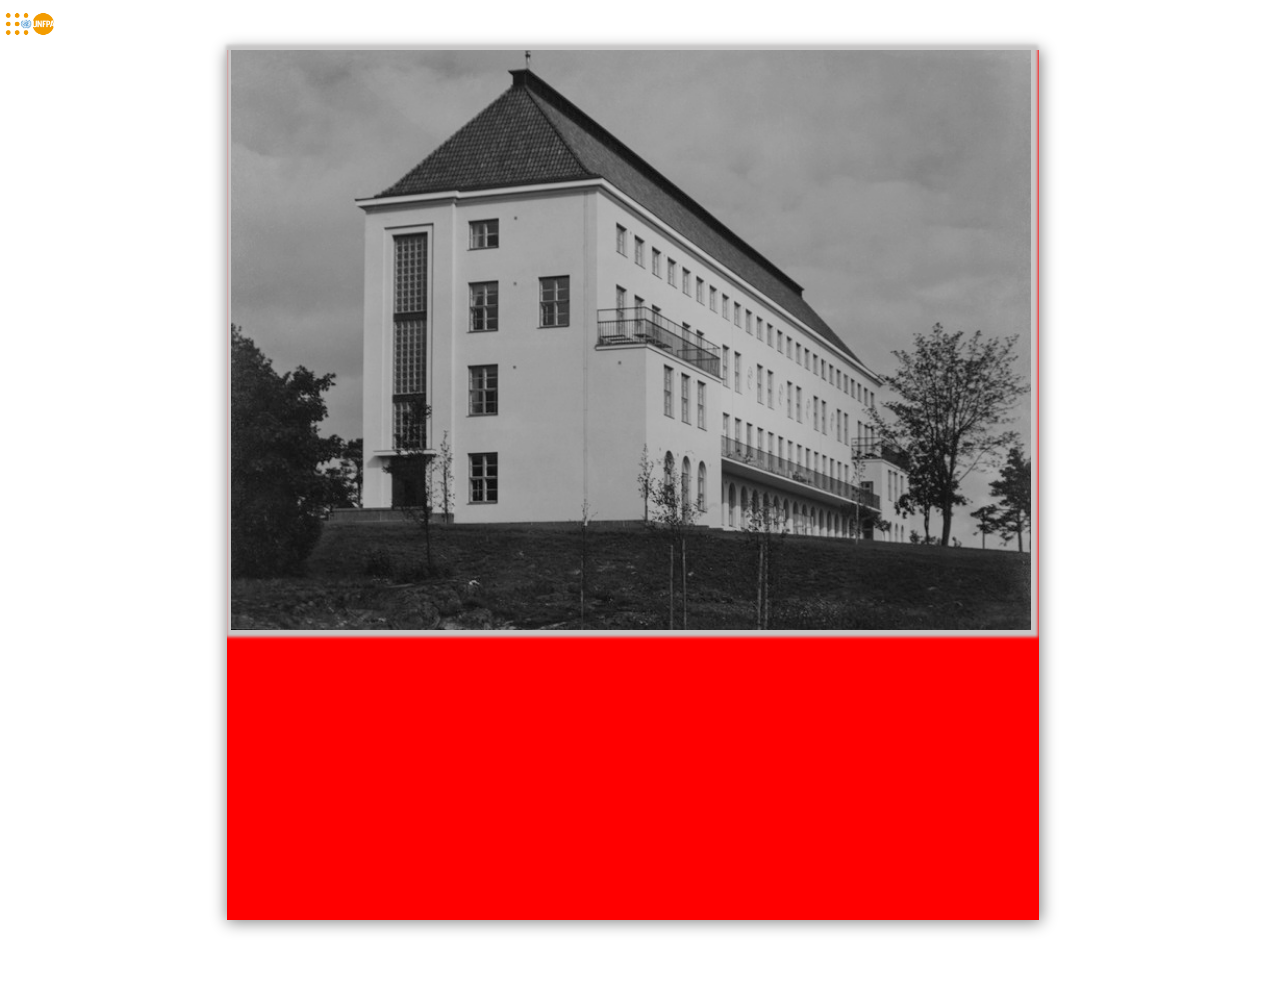
<file: care.html>
<!DOCTYPE html>
<html lang="en">
<head>
    <meta charset="UTF-8">
    <meta http-equiv="X-UA-Compatible" content="IE=edge">
    <meta name="viewport" content="width=device-width, initial-scale=1.0">
    <title>orphanage home</title>
</head>
<body>
    <!DOCTYPE html>
    <html lang="en">
    
    <head>
        <meta charset="UTF-8">
        <meta http-equiv="X-UA-Compatible" content="IE=edge">
        <meta name="viewport" content="width=device-width, initial-scale=1.0">
        <title>orhanage home</title>
        <link rel="stylesheet" href="index.css">
    </head>
    <svg xmlns="http://www.w3.org/2000/svg" width="16" height="16" fill="currentColor" class="bi bi-justify"
        viewBox="0 0 16 16">
        <path fill-rule="evenodd"
            d="M2 12.5a.5.5 0 0 1 .5-.5h11a.5.5 0 0 1 0 1h-11a.5.5 0 0 1-.5-.5zm0-3a.5.5 0 0 1 .5-.5h11a.5.5 0 0 1 0 1h-11a.5.5 0 0 1-.5-.5zm0-3a.5.5 0 0 1 .5-.5h11a.5.5 0 0 1 0 1h-11a.5.5 0 0 1-.5-.5zm0-3a.5.5 0 0 1 .5-.5h11a.5.5 0 0 1 0 1h-11a.5.5 0 0 1-.5-.5z"
            id="icon1" />
    </svg>
    
    <body>
        <div class="container6">
            <div class="topcon">
                <i class="bi bi-justify"></i>
                <div class="imgage"><img src="IMG_9190.PNG" alt="" class="logo"></div>
            </div>
    
    
    
            <div class="img1con20">
                <div class="image1"><img src="Sofianlehdon_lastenkoti,_valmistunut_1930._-_G45701_(hkm.HKMS000005-km0000onk1).jpg" alt="" class="image01">
                </div>
                <div class="techchi">
                   
    
                </div>
    
    <script src="https://static.elfsight.com/platform/platform.js" data-use-service-core defer></script>
    <div class="elfsight-app-b41df582-855a-4c7c-ad06-0fe37b011f34"></div>
    
    
    
            </div>
        </div>
        <script src="index.js"></script>
    </body>
    
    </html>
</body>
</html>
</file>
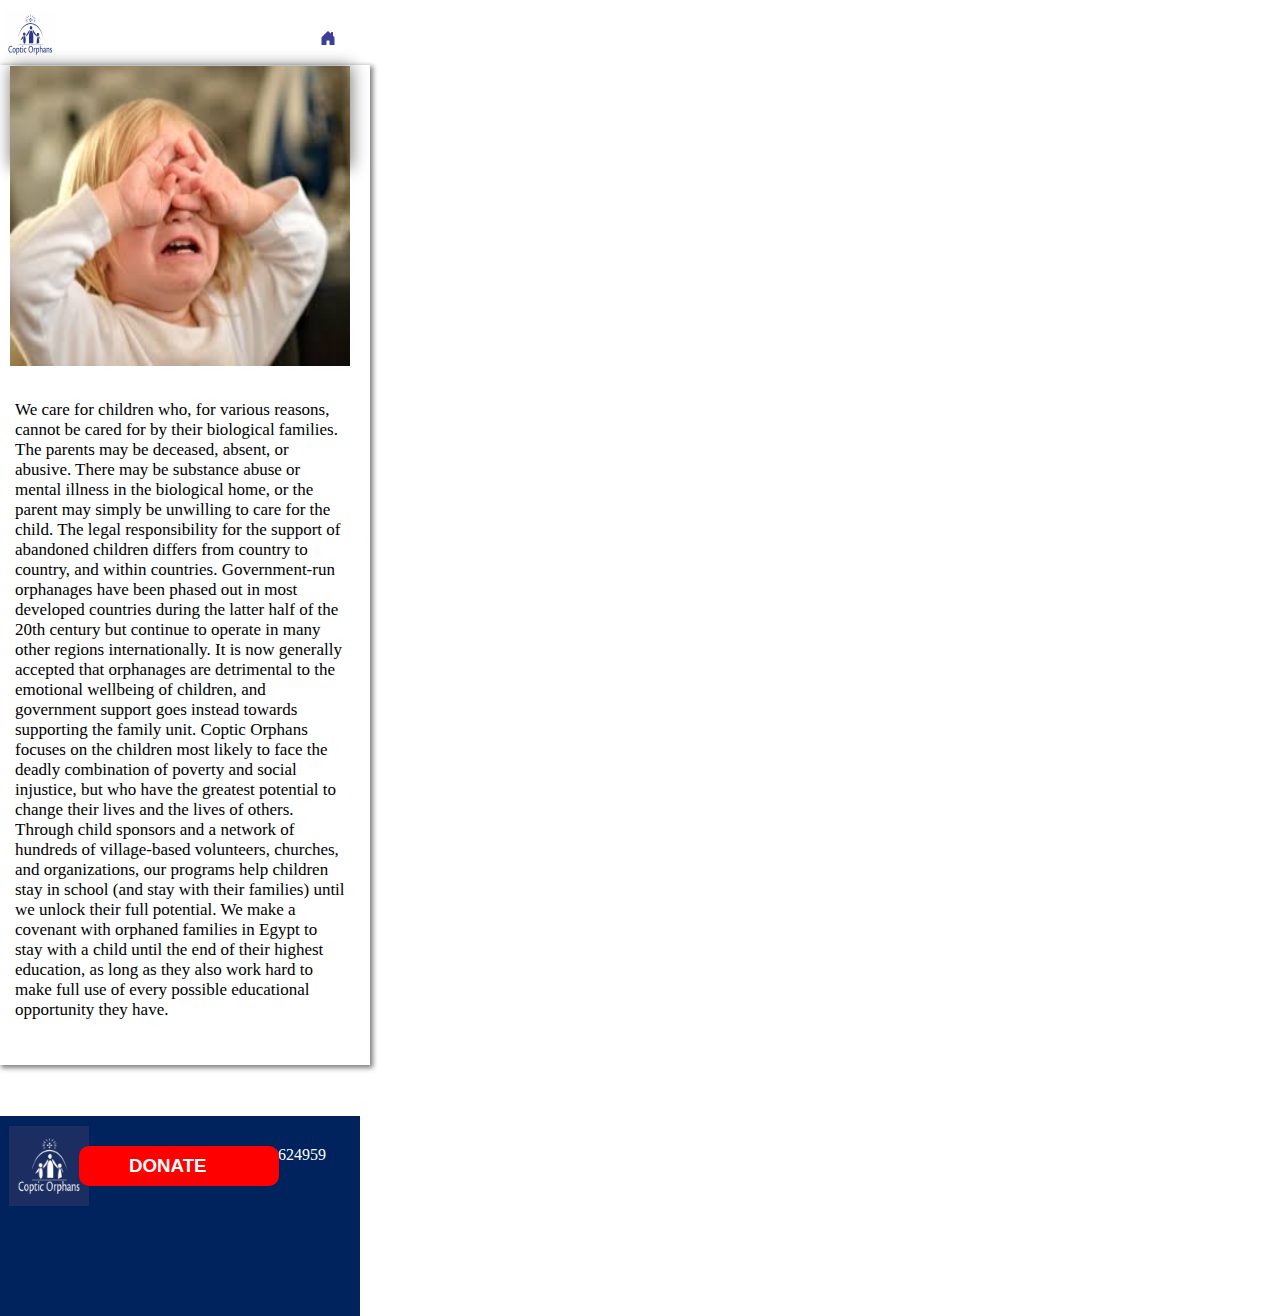
<file: carefor.html>
<!DOCTYPE html>
<html lang="en">
<head>
    <meta charset="UTF-8">
    <meta http-equiv="X-UA-Compatible" content="IE=edge">
    <meta name="viewport" content="width=device-width, initial-scale=1.0">
    <title>orphanage</title>
</head>
<body>
    <!DOCTYPE html>
    <html lang="en">
    
    <head>
        <meta charset="UTF-8">
        <meta http-equiv="X-UA-Compatible" content="IE=edge">
        <meta name="viewport" content="width=device-width, initial-scale=1.0">
        <title>woman story</title>
        <link rel="stylesheet" href="index.css">
    
    </head>
    
    <body>
        <div class="topcon">
            <div class="imgage"><img src="CO-logo.jpg" alt="" class="logo"></div>
        </div>
        <a href="index.html"><svg xmlns="http://www.w3.org/2000/svg" width="16" height="16" fill="currentColor"
                class="bi bi-house-door-fill" viewBox="0 0 16 16">
                <path
                    d="M6.5 14.5v-3.505c0-.245.25-.495.5-.495h2c.25 0 .5.25.5.5v3.5a.5.5 0 0 0 .5.5h4a.5.5 0 0 0 .5-.5v-7a.5.5 0 0 0-.146-.354L13 5.793V2.5a.5.5 0 0 0-.5-.5h-1a.5.5 0 0 0-.5.5v1.293L8.354 1.146a.5.5 0 0 0-.708 0l-6 6A.5.5 0 0 0 1.5 7.5v7a.5.5 0 0 0 .5.5h4a.5.5 0 0 0 .5-.5Z" />
            </svg>
            <i class="bi bi-house-door-fill"></i>
        </a>
    
        <div class="container4">
            <div class="container2">
    
                <div class="monacontent17">
                    <img src="IMG_9169.JPG" alt="" class="mona">
                    <p class="monaconent">
                            We care for  children who, for various reasons, cannot be cared for by their biological families. The
                            parents may
                            be deceased, absent, or abusive. There may be substance abuse or mental illness in the biological home, or the
                            parent
                            may simply be unwilling to care for the child. The legal responsibility for the support of abandoned children
                            differs
                            from country to country, and within countries. Government-run orphanages have been phased out in most developed
                            countries during the latter half of the 20th century but continue to operate in many other regions internationally.
                            It
                            is now generally accepted that orphanages are detrimental to the emotional wellbeing of children, and government
                            support
                            goes instead towards supporting the family unit.

                            Coptic Orphans focuses on the children most likely to face the deadly combination of poverty and social injustice, but
                            who have the greatest potential to change their lives and the lives of others.
                            
                            Through child sponsors and a network of hundreds of village-based volunteers, churches, and organizations, our programs
                            help children stay in school (and stay with their families) until we unlock their full potential.
                            
                            We make a covenant with orphaned families in Egypt to stay with a child until the end of their highest education, as
                            long as they also work hard to make full use of every possible educational opportunity they have.
          
    
                    <p>
    
                  
                </div>
            </div>
            <div class="footer3">
                <img src="CopticOrphans_logo.jpg" alt="" class="logo2">
                <p class="number">+96560624959</p>
                    <svg xmlns="http://www.w3.org/2000/svg" width="16" height="16" fill="currentColor" class="bi bi-whatsapp"
                        viewBox="0 0 16 16">
                        <path
                            d="M13.601 2.326A7.854 7.854 0 0 0 7.994 0C3.627 0 .068 3.558.064 7.926c0 1.399.366 2.76 1.057 3.965L0 16l4.204-1.102a7.933 7.933 0 0 0 3.79.965h.004c4.368 0 7.926-3.558 7.93-7.93A7.898 7.898 0 0 0 13.6 2.326zM7.994 14.521a6.573 6.573 0 0 1-3.356-.92l-.24-.144-2.494.654.666-2.433-.156-.251a6.56 6.56 0 0 1-1.007-3.505c0-3.626 2.957-6.584 6.591-6.584a6.56 6.56 0 0 1 4.66 1.931 6.557 6.557 0 0 1 1.928 4.66c-.004 3.639-2.961 6.592-6.592 6.592zm3.615-4.934c-.197-.099-1.17-.578-1.353-.646-.182-.065-.315-.099-.445.099-.133.197-.513.646-.627.775-.114.133-.232.148-.43.05-.197-.1-.836-.308-1.592-.985-.59-.525-.985-1.175-1.103-1.372-.114-.198-.011-.304.088-.403.087-.088.197-.232.296-.346.1-.114.133-.198.198-.33.065-.134.034-.248-.015-.347-.05-.099-.445-1.076-.612-1.47-.16-.389-.323-.335-.445-.34-.114-.007-.247-.007-.38-.007a.729.729 0 0 0-.529.247c-.182.198-.691.677-.691 1.654 0 .977.71 1.916.81 2.049.098.133 1.394 2.132 3.383 2.992.47.205.84.326 1.129.418.475.152.904.129 1.246.08.38-.058 1.171-.48 1.338-.943.164-.464.164-.86.114-.943-.049-.084-.182-.133-.38-.232z"
                            class="call" />
                    </svg>
                    
                    <i class="bi bi-whatsapp"></i>
            
            
                <div class="footdonate7">
                    <h3 class="donate12"><a href="payment.html" class="alldonate">donate</a></h3>
                </div>
            </div>
            <script src="https://static.elfsight.com/platform/platform.js" data-use-service-core defer></script>
            <div class="elfsight-app-b41df582-855a-4c7c-ad06-0fe37b011f34"></div>
        </div>
        <script src="index.js"></script>
    </body>
    
    </html>
    <script src="index.js"></script>
    
</body>
</html>
</file>
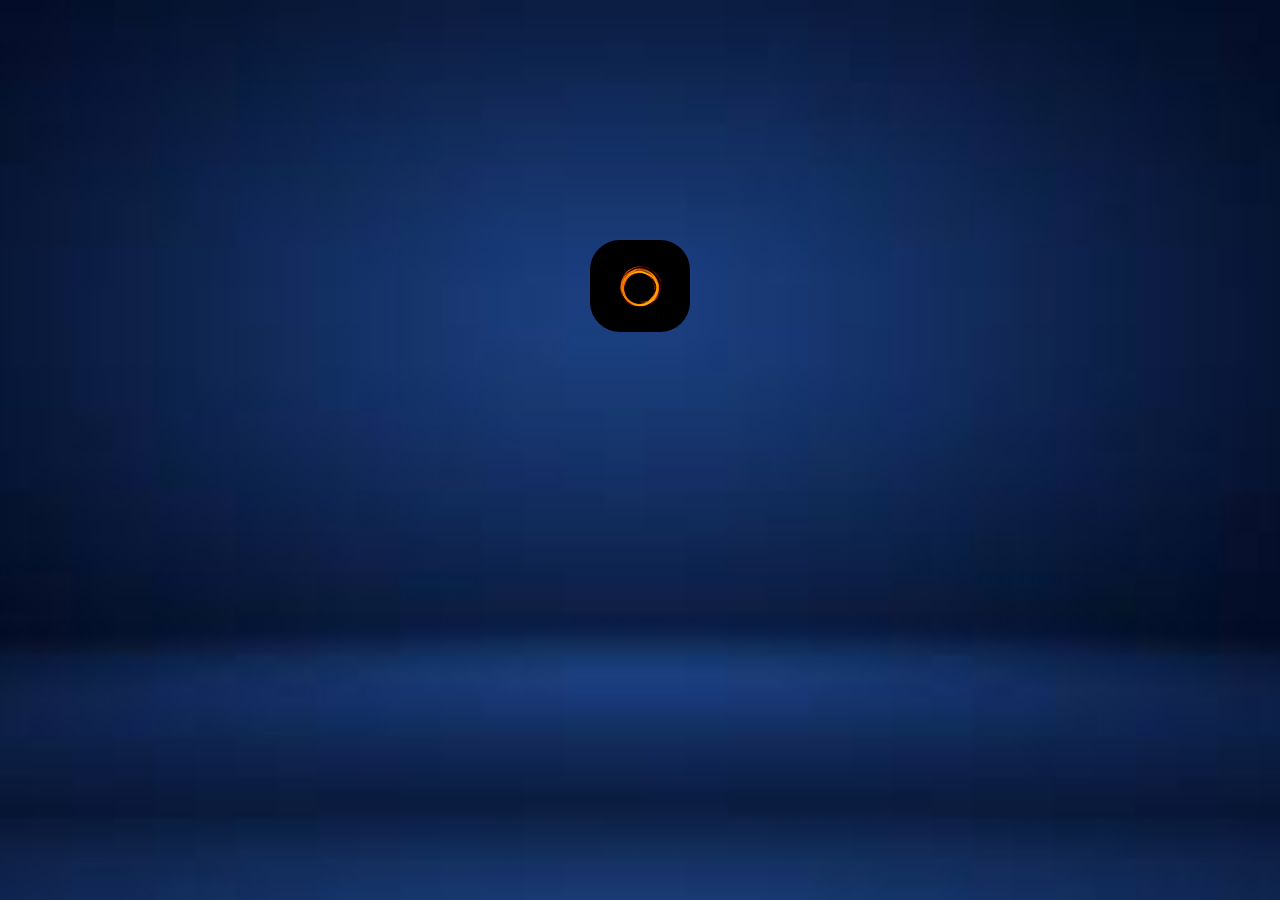
<file: cover.html>
<!DOCTYPE html>
<html lang="en">
<head>
    <meta charset="UTF-8">
    <meta name="viewport" content="width=device-width, initial-scale=1.0">
    <title>Document</title>
    <link rel="stylesheet" href="cover.css">
    <link rel="stylesheet" href="index.css">
</head>
<body>
  <div class="allcontainer">
    <div class="con1">
        <div class="con">
            <img src="jeremy-perkins-UgNjyPkphtU-unsplash.jpg" alt="" class="con2">
    
        </div>
    </div>
  
  </div>
  
    <script src="cover.js"></script>
    
</body>
</html>
</file>
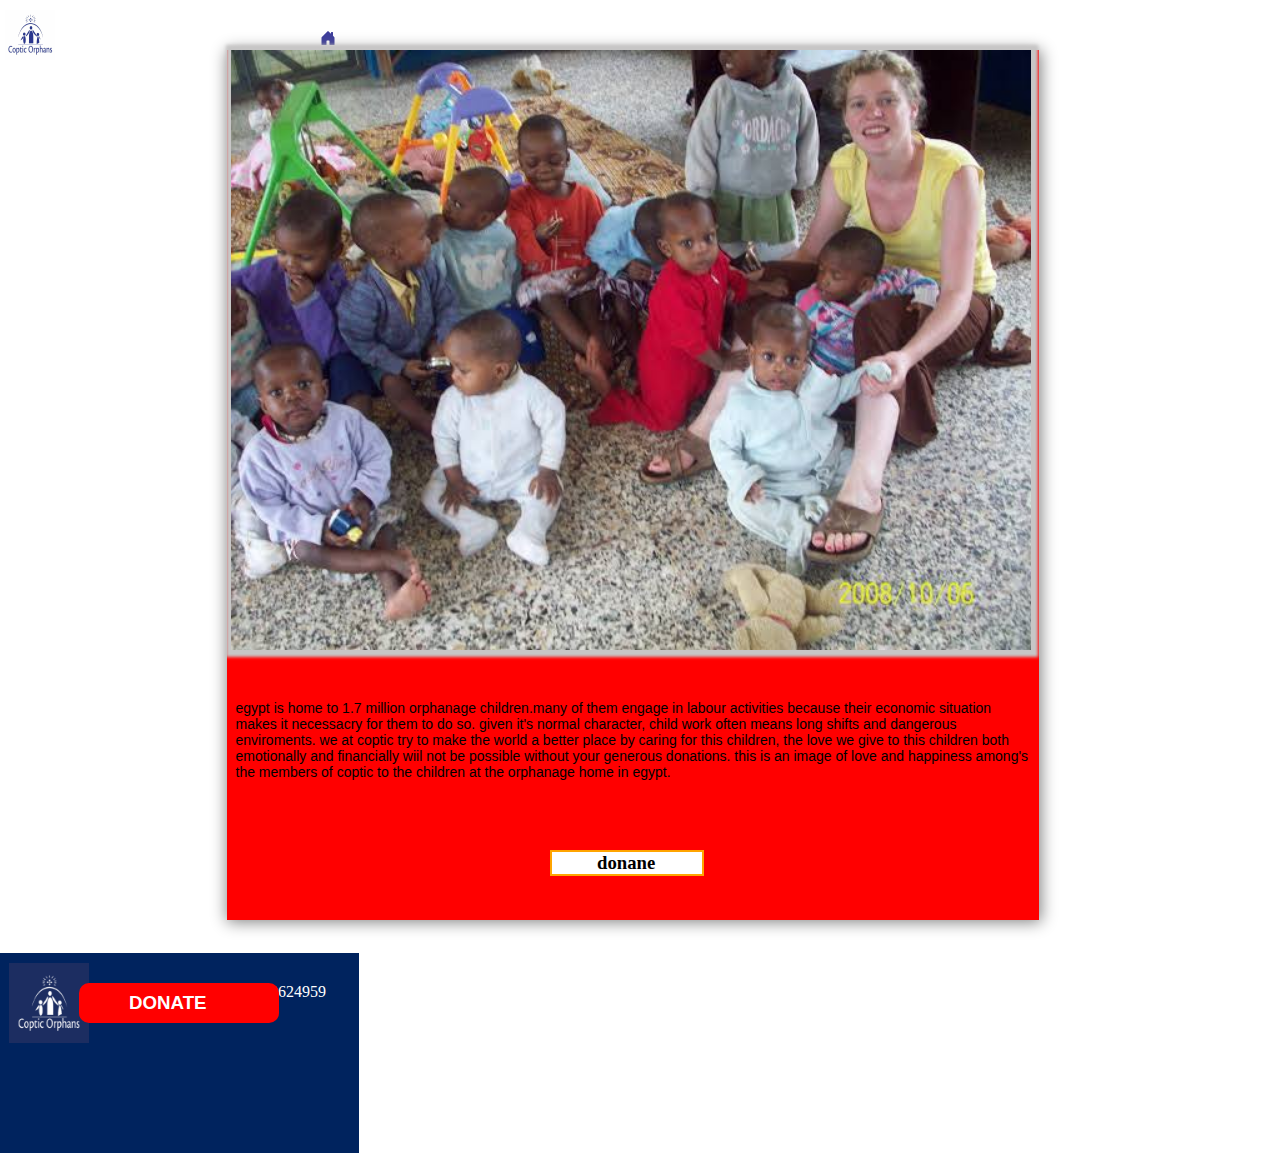
<file: egypt.html>
<!DOCTYPE html>
<html lang="en">
<head>
    <meta charset="UTF-8">
    <meta http-equiv="X-UA-Compatible" content="IE=edge">
    <meta name="viewport" content="width=device-width, initial-scale=1.0">
    <title>orhanage home</title>
    <link rel="stylesheet" href="index.css">
</head>

<body>
<div class="container6">
    <div class="topcon">
        <i class="bi bi-justify"></i>
        <div class="imgage"><img src="CO-logo.jpg" alt="" class="logo"></div>
    </div>
    <a href="index.html"><svg xmlns="http://www.w3.org/2000/svg" width="16" height="16" fill="currentColor"
            class="bi bi-house-door-fill" viewBox="0 0 16 16">
            <path
                d="M6.5 14.5v-3.505c0-.245.25-.495.5-.495h2c.25 0 .5.25.5.5v3.5a.5.5 0 0 0 .5.5h4a.5.5 0 0 0 .5-.5v-7a.5.5 0 0 0-.146-.354L13 5.793V2.5a.5.5 0 0 0-.5-.5h-1a.5.5 0 0 0-.5.5v1.293L8.354 1.146a.5.5 0 0 0-.708 0l-6 6A.5.5 0 0 0 1.5 7.5v7a.5.5 0 0 0 .5.5h4a.5.5 0 0 0 .5-.5Z" />
        </svg>
        <i class="bi bi-house-door-fill"></i>
    </a>



    <div class="img1con20">
        <div class="image1"><img src="IMG_9181.JPG" alt="" class="image01">
        </div>
        <div class="techchi">
          <p class="facilitychi">
                Egypt is home to 1.7 million orphanage children.Many of them engage in labour activities because their economic
                situation makes it necessacry for them to do so. Given it's normal character, child work often means long shifts and
                dangerous enviroments.
                We at coptic try to make the world a better place by caring for this children, the love we give to this children both
                emotionally and financially wiil not be possible without your generous donations. This is an image of love and
                happiness among's the members of coptic to the children at the orphanage home in egypt.
                
        </p>

           
    </div>
    </div>
    <div class="womandonanete1">
        <h3 class="wd"><a href="payment.html" class="wod">donane</a></h3>
    </div>
    <div class="footer5">
        <img src="CopticOrphans_logo.jpg" alt="" class="logo2">
        <p class="number">+96560624959</p>
                <svg xmlns="http://www.w3.org/2000/svg" width="16" height="16" fill="currentColor" class="bi bi-whatsapp"
                    viewBox="0 0 16 16">
                    <path
                        d="M13.601 2.326A7.854 7.854 0 0 0 7.994 0C3.627 0 .068 3.558.064 7.926c0 1.399.366 2.76 1.057 3.965L0 16l4.204-1.102a7.933 7.933 0 0 0 3.79.965h.004c4.368 0 7.926-3.558 7.93-7.93A7.898 7.898 0 0 0 13.6 2.326zM7.994 14.521a6.573 6.573 0 0 1-3.356-.92l-.24-.144-2.494.654.666-2.433-.156-.251a6.56 6.56 0 0 1-1.007-3.505c0-3.626 2.957-6.584 6.591-6.584a6.56 6.56 0 0 1 4.66 1.931 6.557 6.557 0 0 1 1.928 4.66c-.004 3.639-2.961 6.592-6.592 6.592zm3.615-4.934c-.197-.099-1.17-.578-1.353-.646-.182-.065-.315-.099-.445.099-.133.197-.513.646-.627.775-.114.133-.232.148-.43.05-.197-.1-.836-.308-1.592-.985-.59-.525-.985-1.175-1.103-1.372-.114-.198-.011-.304.088-.403.087-.088.197-.232.296-.346.1-.114.133-.198.198-.33.065-.134.034-.248-.015-.347-.05-.099-.445-1.076-.612-1.47-.16-.389-.323-.335-.445-.34-.114-.007-.247-.007-.38-.007a.729.729 0 0 0-.529.247c-.182.198-.691.677-.691 1.654 0 .977.71 1.916.81 2.049.098.133 1.394 2.132 3.383 2.992.47.205.84.326 1.129.418.475.152.904.129 1.246.08.38-.058 1.171-.48 1.338-.943.164-.464.164-.86.114-.943-.049-.084-.182-.133-.38-.232z"
                        class="call" />
                </svg>
                
                <i class="bi bi-whatsapp"></i>
    
    
        <div class="footdonate7">
            <h3 class="donate12"><a href="payment.html" class="alldonate">donate</a></h3>
        </div>
    </div>
    <script src="https://static.elfsight.com/platform/platform.js" data-use-service-core defer></script>
    <div class="elfsight-app-b41df582-855a-4c7c-ad06-0fe37b011f34"></div>
        </div>
        <script src="index.js"></script>
</body>
</html>
</file>
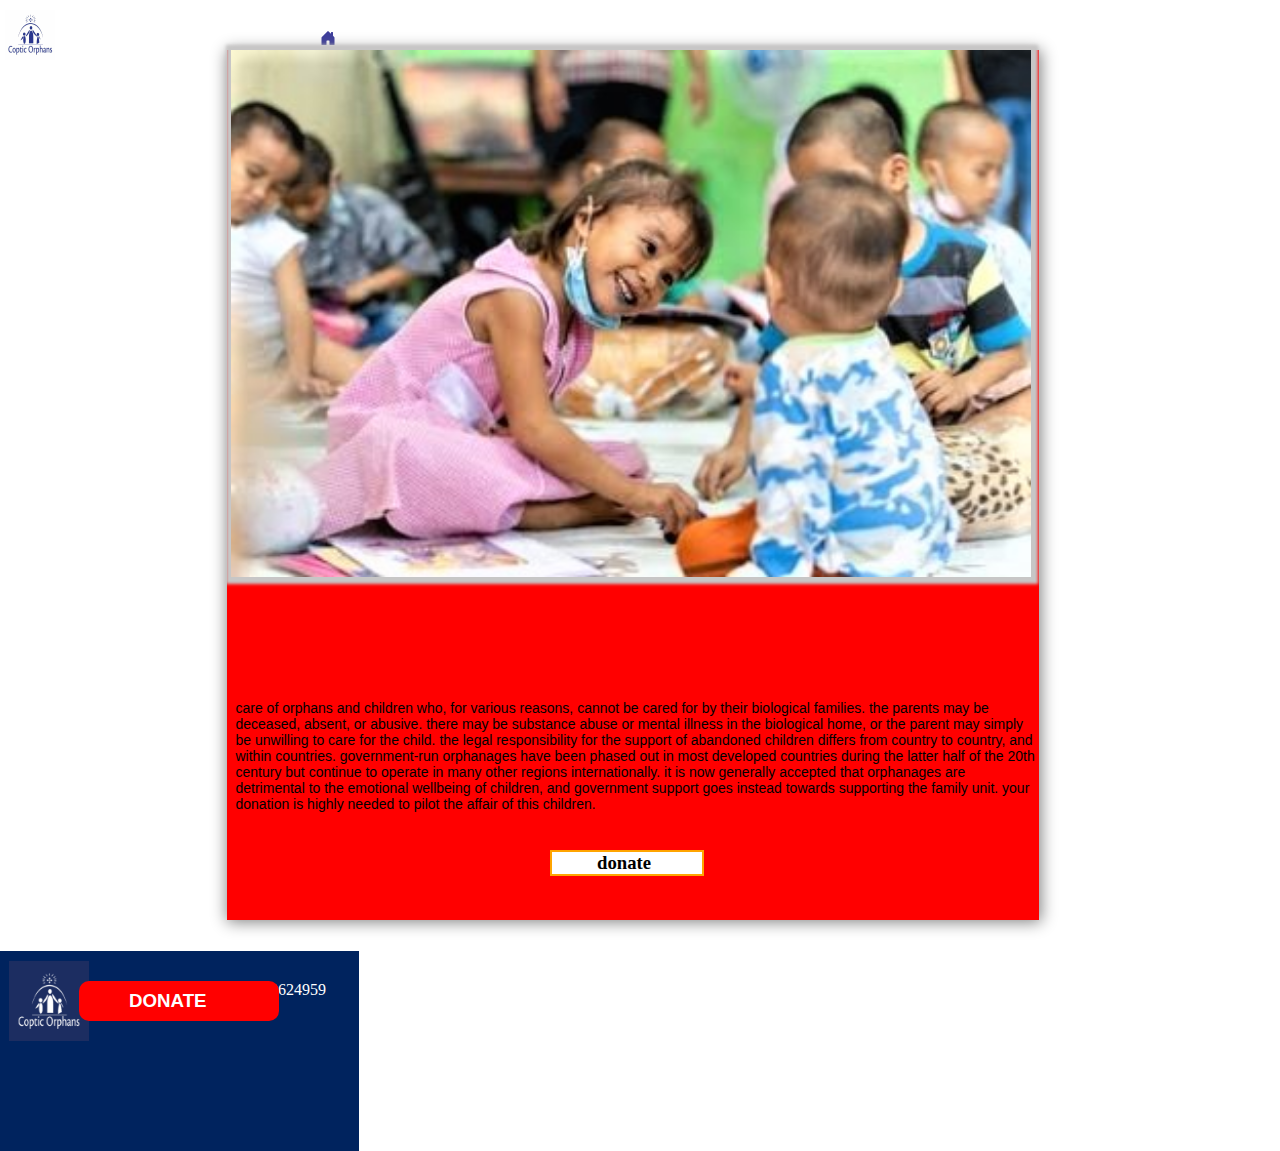
<file: kid.html>
<!DOCTYPE html>
<html lang="en">

<head>
    <meta charset="UTF-8">
    <meta http-equiv="X-UA-Compatible" content="IE=edge">
    <meta name="viewport" content="width=device-width, initial-scale=1.0">
    <title>orhanage home</title>
    <link rel="stylesheet" href="index.css">
</head>
<body>
    <div class="container6">
        <div class="topcon">
            <i class="bi bi-justify"></i>
            <div class="imgage"><img src="CO-logo.jpg" alt="" class="logo"></div>
        </div>
        <a href="index.html"><svg xmlns="http://www.w3.org/2000/svg" width="16" height="16" fill="currentColor"
                class="bi bi-house-door-fill" viewBox="0 0 16 16">
                <path
                    d="M6.5 14.5v-3.505c0-.245.25-.495.5-.495h2c.25 0 .5.25.5.5v3.5a.5.5 0 0 0 .5.5h4a.5.5 0 0 0 .5-.5v-7a.5.5 0 0 0-.146-.354L13 5.793V2.5a.5.5 0 0 0-.5-.5h-1a.5.5 0 0 0-.5.5v1.293L8.354 1.146a.5.5 0 0 0-.708 0l-6 6A.5.5 0 0 0 1.5 7.5v7a.5.5 0 0 0 .5.5h4a.5.5 0 0 0 .5-.5Z" />
            </svg>
            <i class="bi bi-house-door-fill"></i>
        </a>



        <div class="img1con20">
            <div class="image1"><img src="children.JPG" alt="" class="image01">
            </div>
            <div class="techchi">
               <p class="facilitychi">
                  care of orphans and children who, for various reasons, cannot be cared for by their biological families. The parents may be deceased, absent, or abusive. There may be substance abuse or mental illness in the biological home, or the parent may simply be unwilling to care for the child. The legal responsibility for the support of abandoned children differs from country to country, and within countries. Government-run orphanages have been phased out in most developed countries during the latter half of the 20th century but continue to operate in many other regions internationally. It is now generally accepted that orphanages are detrimental to the emotional wellbeing of children, and government support goes instead towards supporting the family unit.
                  your donation is highly needed to pilot the affair of this children.
              <p></p>

            </div>





        </div>
        <div class="womandonanete1">
            <h3 class="wd"><a href="payment.html" class="wod">donate</a></h3>
        </div>
        <div class="footer7">
            <img src="CopticOrphans_logo.jpg" alt="" class="logo2">
            <p class="number">+96560624959</p>
                <svg xmlns="http://www.w3.org/2000/svg" width="16" height="16" fill="currentColor" class="bi bi-whatsapp"
                    viewBox="0 0 16 16">
                    <path
                        d="M13.601 2.326A7.854 7.854 0 0 0 7.994 0C3.627 0 .068 3.558.064 7.926c0 1.399.366 2.76 1.057 3.965L0 16l4.204-1.102a7.933 7.933 0 0 0 3.79.965h.004c4.368 0 7.926-3.558 7.93-7.93A7.898 7.898 0 0 0 13.6 2.326zM7.994 14.521a6.573 6.573 0 0 1-3.356-.92l-.24-.144-2.494.654.666-2.433-.156-.251a6.56 6.56 0 0 1-1.007-3.505c0-3.626 2.957-6.584 6.591-6.584a6.56 6.56 0 0 1 4.66 1.931 6.557 6.557 0 0 1 1.928 4.66c-.004 3.639-2.961 6.592-6.592 6.592zm3.615-4.934c-.197-.099-1.17-.578-1.353-.646-.182-.065-.315-.099-.445.099-.133.197-.513.646-.627.775-.114.133-.232.148-.43.05-.197-.1-.836-.308-1.592-.985-.59-.525-.985-1.175-1.103-1.372-.114-.198-.011-.304.088-.403.087-.088.197-.232.296-.346.1-.114.133-.198.198-.33.065-.134.034-.248-.015-.347-.05-.099-.445-1.076-.612-1.47-.16-.389-.323-.335-.445-.34-.114-.007-.247-.007-.38-.007a.729.729 0 0 0-.529.247c-.182.198-.691.677-.691 1.654 0 .977.71 1.916.81 2.049.098.133 1.394 2.132 3.383 2.992.47.205.84.326 1.129.418.475.152.904.129 1.246.08.38-.058 1.171-.48 1.338-.943.164-.464.164-.86.114-.943-.049-.084-.182-.133-.38-.232z"
                        class="call" />
                </svg>
                
                <i class="bi bi-whatsapp"></i>
        
        
            <div class="footdonate7">
                <h3 class="donate12"><a href="payment.html" class="alldonate">donate</a></h3>
            </div>
        </div>
    </div>
    <script src="index.js"></script>
</body>

</html>
</file>
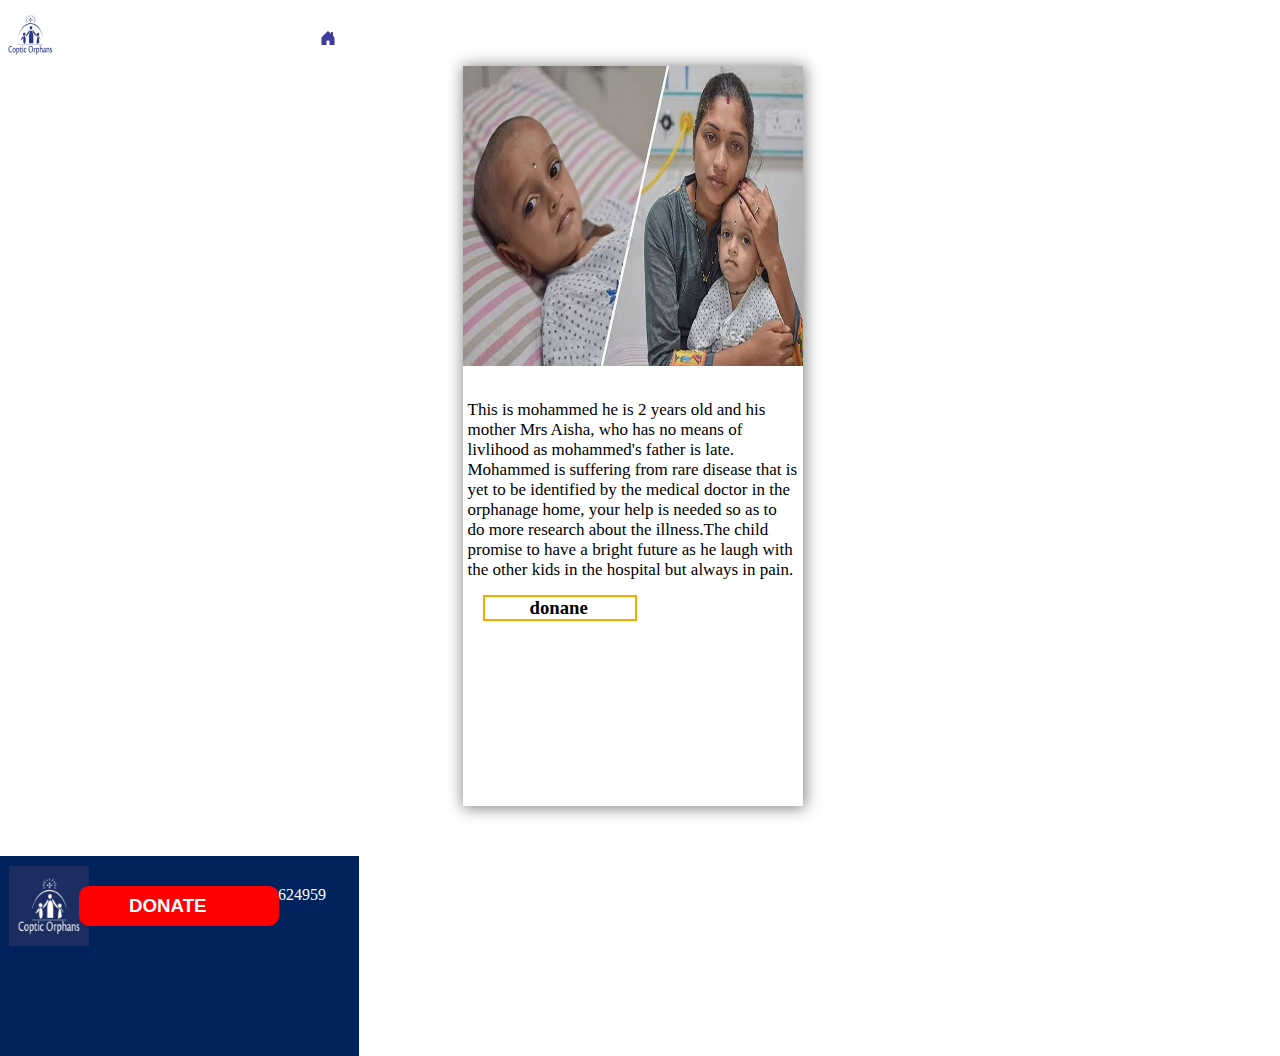
<file: mohammed.html>
<!DOCTYPE html>
<html lang="en">
<head>
    <meta charset="UTF-8">
    <meta http-equiv="X-UA-Compatible" content="IE=edge">
    <meta name="viewport" content="width=device-width, initial-scale=1.0">
    <title>woman story</title>
    <link rel="stylesheet" href="index.css">

    
</head>
<body>
    <div class="topcon">
        <i class="bi bi-justify"></i>
        <div class="imgage"><img src="CO-logo.jpg" alt="" class="logo"></div>
    </div>
<a href="index.html"><svg xmlns="http://www.w3.org/2000/svg" width="16" height="16" fill="currentColor"
        class="bi bi-house-door-fill" viewBox="0 0 16 16">
        <path
            d="M6.5 14.5v-3.505c0-.245.25-.495.5-.495h2c.25 0 .5.25.5.5v3.5a.5.5 0 0 0 .5.5h4a.5.5 0 0 0 .5-.5v-7a.5.5 0 0 0-.146-.354L13 5.793V2.5a.5.5 0 0 0-.5-.5h-1a.5.5 0 0 0-.5.5v1.293L8.354 1.146a.5.5 0 0 0-.708 0l-6 6A.5.5 0 0 0 1.5 7.5v7a.5.5 0 0 0 .5.5h4a.5.5 0 0 0 .5-.5Z" />
    </svg>
    <i class="bi bi-house-door-fill"></i>
</a>
    <div class="container3">
        <div class="container2">
          
      <div class="monacontent1">
        <img src="IMG_9177.JPG" alt="" class="mona">
       <p class="monaconent">
              This is mohammed he is 2 years old and his mother Mrs Aisha, who has no means of livlihood as mohammed's father is late.
              Mohammed is suffering from rare disease that is yet to be identified  by the medical doctor in the orphanage home,  your help is needed so as to do more research about the illness.The child promise to have a bright future as he laugh with the other kids in the hospital but always in pain.
                
            </h3>

            <div class="womandonanete">
                <h3 class="wd"><a href="payment.html" class="wod">donane</a></h3>
            </div>
      </div>
        </div>
        <div class="footer4">
            <img src="CopticOrphans_logo.jpg" alt="" class="logo2">
            <p class="number">+96560624959</p>
                <svg xmlns="http://www.w3.org/2000/svg" width="16" height="16" fill="currentColor" class="bi bi-whatsapp"
                    viewBox="0 0 16 16">
                    <path
                        d="M13.601 2.326A7.854 7.854 0 0 0 7.994 0C3.627 0 .068 3.558.064 7.926c0 1.399.366 2.76 1.057 3.965L0 16l4.204-1.102a7.933 7.933 0 0 0 3.79.965h.004c4.368 0 7.926-3.558 7.93-7.93A7.898 7.898 0 0 0 13.6 2.326zM7.994 14.521a6.573 6.573 0 0 1-3.356-.92l-.24-.144-2.494.654.666-2.433-.156-.251a6.56 6.56 0 0 1-1.007-3.505c0-3.626 2.957-6.584 6.591-6.584a6.56 6.56 0 0 1 4.66 1.931 6.557 6.557 0 0 1 1.928 4.66c-.004 3.639-2.961 6.592-6.592 6.592zm3.615-4.934c-.197-.099-1.17-.578-1.353-.646-.182-.065-.315-.099-.445.099-.133.197-.513.646-.627.775-.114.133-.232.148-.43.05-.197-.1-.836-.308-1.592-.985-.59-.525-.985-1.175-1.103-1.372-.114-.198-.011-.304.088-.403.087-.088.197-.232.296-.346.1-.114.133-.198.198-.33.065-.134.034-.248-.015-.347-.05-.099-.445-1.076-.612-1.47-.16-.389-.323-.335-.445-.34-.114-.007-.247-.007-.38-.007a.729.729 0 0 0-.529.247c-.182.198-.691.677-.691 1.654 0 .977.71 1.916.81 2.049.098.133 1.394 2.132 3.383 2.992.47.205.84.326 1.129.418.475.152.904.129 1.246.08.38-.058 1.171-.48 1.338-.943.164-.464.164-.86.114-.943-.049-.084-.182-.133-.38-.232z"
                        class="call" />
                </svg>
                
                <i class="bi bi-whatsapp"></i>
        
        
            <div class="footdonate7">
                <h3 class="donate12"><a href="payment.html" class="alldonate">donate</a></h3>
            </div>
        </div>
    </div>
    <script src="index.js"></script>
</body>
</html>
</file>
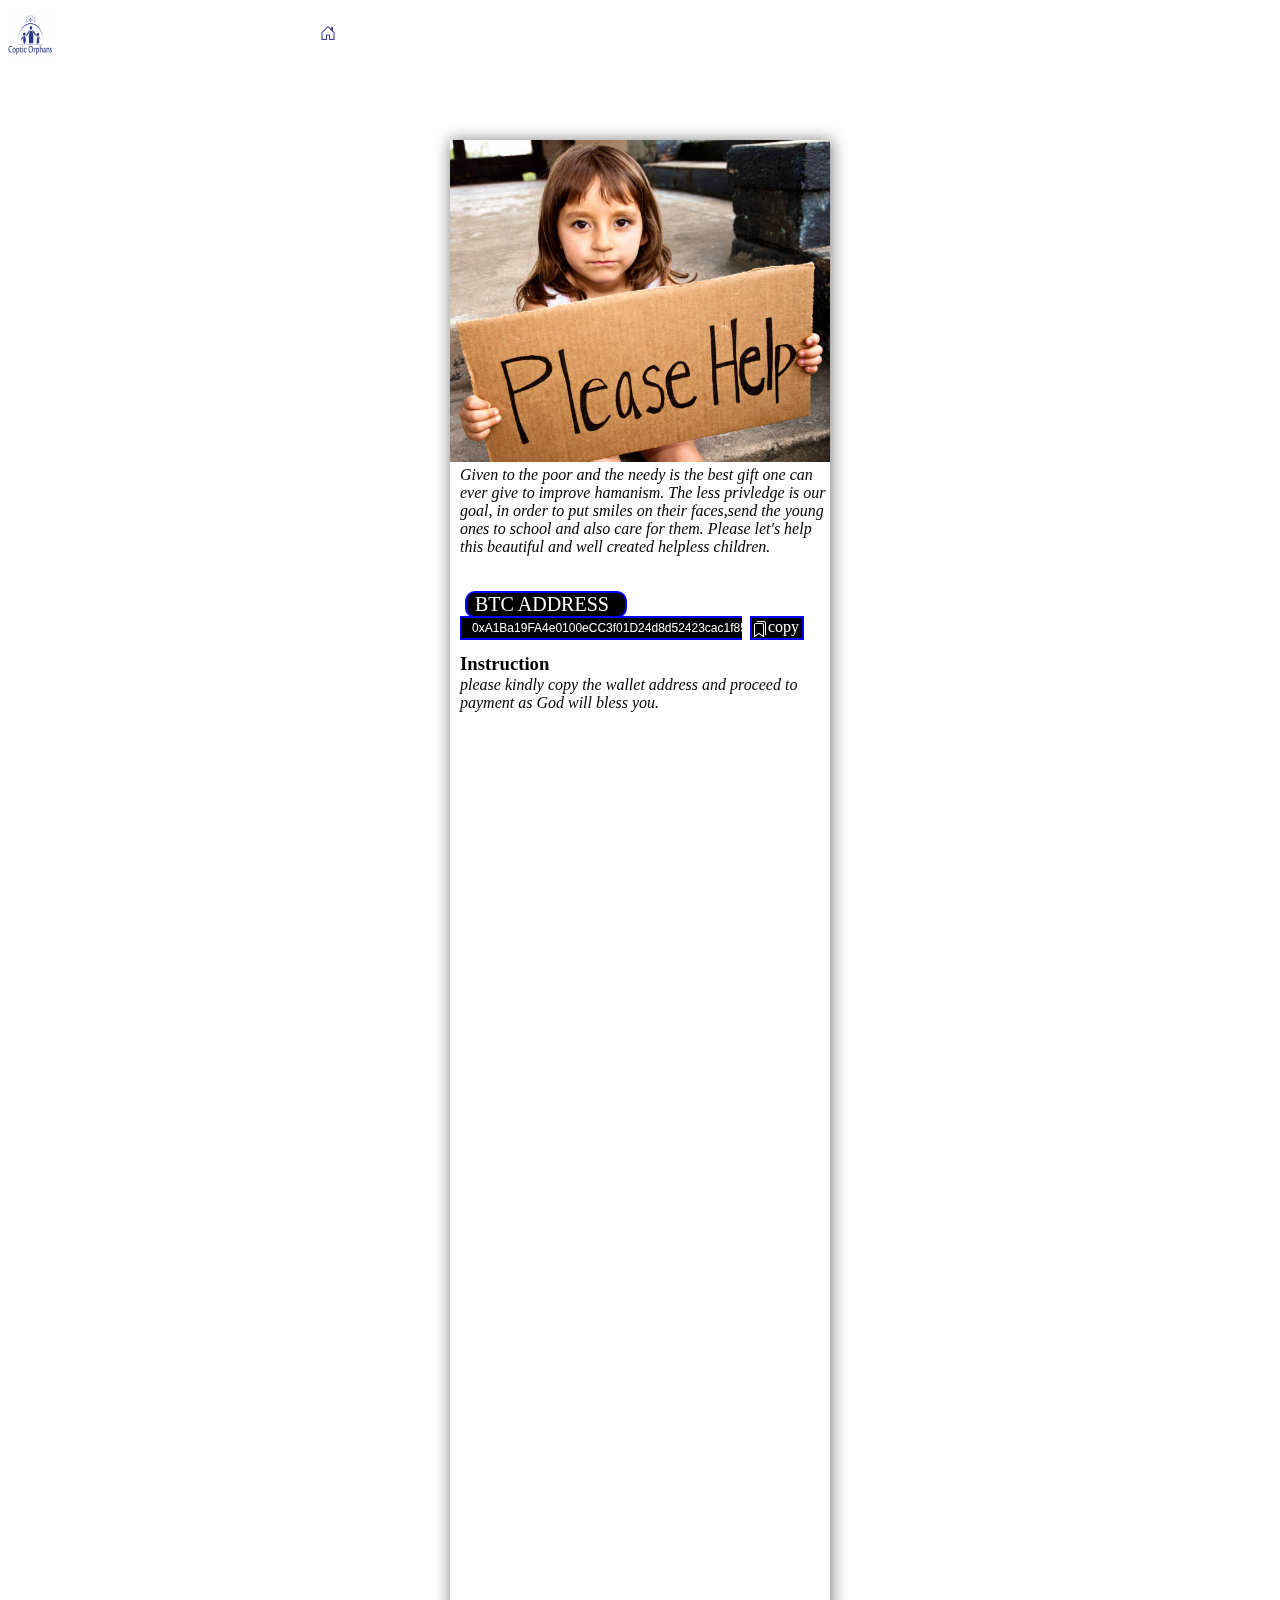
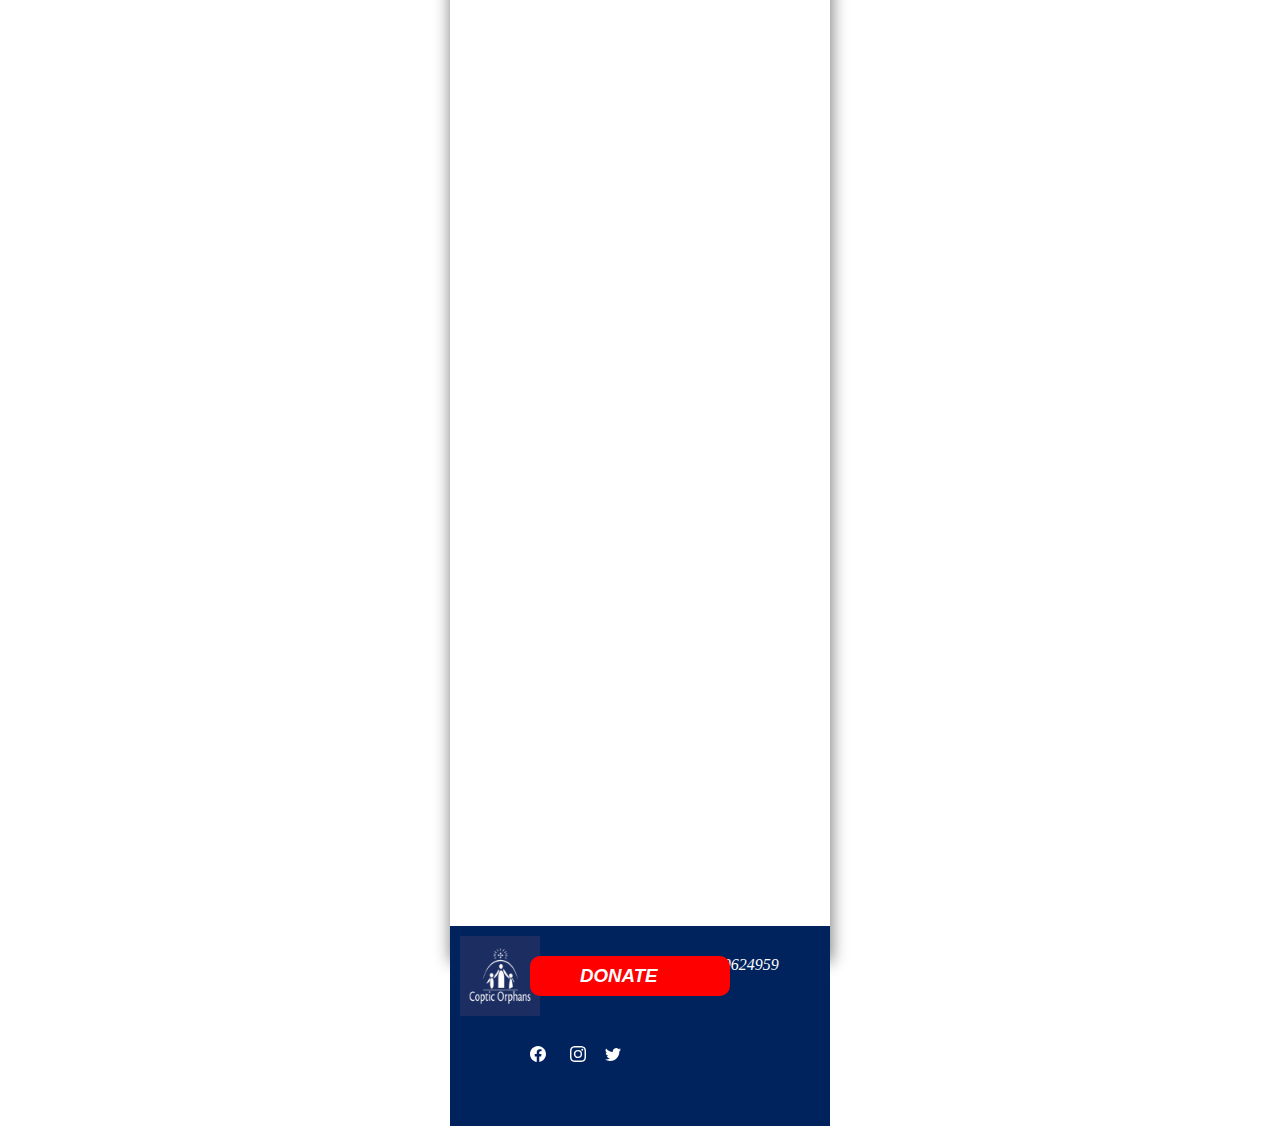
<file: payment.html>
<!DOCTYPE html>
<html lang="en">
<head>
    <meta charset="UTF-8">
    <meta name="viewport" content="width=device-width, initial-scale=1.0">
    <title>Document</title>
    <link rel="stylesheet" href="index.css">
</head>
<body>

    <div class="topcon">
        <i class="bi bi-justify"></i>
        <div class="imgage"><img src="CO-logo.jpg" alt="" class="logo"></div>
        <a href="index.html"><a href="index.html">
            <svg xmlns="http://www.w3.org/2000/svg" width="16" height="16" fill="currentColor" class="bi bi-house-door"
                viewBox="0 0 16 16">
                <path
                    d="M8.354 1.146a.5.5 0 0 0-.708 0l-6 6A.5.5 0 0 0 1.5 7.5v7a.5.5 0 0 0 .5.5h4.5a.5.5 0 0 0 .5-.5v-4h2v4a.5.5 0 0 0 .5.5H14a.5.5 0 0 0 .5-.5v-7a.5.5 0 0 0-.146-.354L13 5.793V2.5a.5.5 0 0 0-.5-.5h-1a.5.5 0 0 0-.5.5v1.293L8.354 1.146ZM2.5 14V7.707l5.5-5.5 5.5 5.5V14H10v-4a.5.5 0 0 0-.5-.5h-3a.5.5 0 0 0-.5.5v4H2.5Z" />
            </svg>
            <i class="bi bi-house-door"></i>
        </a>
        </a>
    </div>
    <div class="paymentcon">
        <img src="istockphoto-913967904-612x612.jpg" alt="" class="help">
       <p class="given">Given to the poor and the needy is the best gift one can ever give to improve hamanism. The less privledge is our goal, in order to put smiles on their faces,send the young ones to school and also care for them.
        Please let's help this beautiful and well created helpless children.
       </p> 
       <div>
            
  <div class="wallcon">
   
    <label for="" class="btc">btc address</label>
  
 <input type="text" value="0xA1Ba19FA4e0100eCC3f01D24d8d52423cac1f85c" class="wamcon1">
       <div class="copy1" ><label for="" class="copy"><svg xmlns="http://www.w3.org/2000/svg" width="16" height="16" fill="currentColor"
            class="bi bi-bookmarks" viewBox="0 0 16 16">
            <path
                d="M2 4a2 2 0 0 1 2-2h6a2 2 0 0 1 2 2v11.5a.5.5 0 0 1-.777.416L7 13.101l-4.223 2.815A.5.5 0 0 1 2 15.5V4zm2-1a1 1 0 0 0-1 1v10.566l3.723-2.482a.5.5 0 0 1 .554 0L11 14.566V4a1 1 0 0 0-1-1H4z" />
            <path d="M4.268 1H12a1 1 0 0 1 1 1v11.768l.223.148A.5.5 0 0 0 14 13.5V2a2 2 0 0 0-2-2H6a2 2 0 0 0-1.732 1z" />
        </svg><span class="copy3">copy</span>
        <i class="bi bi-bookmarks"></i></label></div>
       </div>

   <div class="instruct"><h3 class="inst">Instruction</h3>
<p class="kindlp">please kindly copy the wallet address and proceed to payment as God will bless you. </p>
</div>
<script src="https://static.elfsight.com/platform/platform.js" data-use-service-core defer></script>
<div class="elfsight-app-b41df582-855a-4c7c-ad06-0fe37b011f34"></div>
    </div>
        <div class="footer8">
            <img src="CopticOrphans_logo.jpg" alt="" class="logo2">
            <p class="number">+96560624959</p>
            <svg xmlns="http://www.w3.org/2000/svg" width="16" height="16" fill="currentColor" class="bi bi-whatsapp"
                viewBox="0 0 16 16">
                <path
                    d="M13.601 2.326A7.854 7.854 0 0 0 7.994 0C3.627 0 .068 3.558.064 7.926c0 1.399.366 2.76 1.057 3.965L0 16l4.204-1.102a7.933 7.933 0 0 0 3.79.965h.004c4.368 0 7.926-3.558 7.93-7.93A7.898 7.898 0 0 0 13.6 2.326zM7.994 14.521a6.573 6.573 0 0 1-3.356-.92l-.24-.144-2.494.654.666-2.433-.156-.251a6.56 6.56 0 0 1-1.007-3.505c0-3.626 2.957-6.584 6.591-6.584a6.56 6.56 0 0 1 4.66 1.931 6.557 6.557 0 0 1 1.928 4.66c-.004 3.639-2.961 6.592-6.592 6.592zm3.615-4.934c-.197-.099-1.17-.578-1.353-.646-.182-.065-.315-.099-.445.099-.133.197-.513.646-.627.775-.114.133-.232.148-.43.05-.197-.1-.836-.308-1.592-.985-.59-.525-.985-1.175-1.103-1.372-.114-.198-.011-.304.088-.403.087-.088.197-.232.296-.346.1-.114.133-.198.198-.33.065-.134.034-.248-.015-.347-.05-.099-.445-1.076-.612-1.47-.16-.389-.323-.335-.445-.34-.114-.007-.247-.007-.38-.007a.729.729 0 0 0-.529.247c-.182.198-.691.677-.691 1.654 0 .977.71 1.916.81 2.049.098.133 1.394 2.132 3.383 2.992.47.205.84.326 1.129.418.475.152.904.129 1.246.08.38-.058 1.171-.48 1.338-.943.164-.464.164-.86.114-.943-.049-.084-.182-.133-.38-.232z"
                    class="call" />
            </svg>
        
            <i class="bi bi-whatsapp"></i>
        
        
            <div class="footdonate7">
                
                <h3 class="donate15"><a href="payment.html" class="alldonate">donate</a></h3>
            </div>
        <svg xmlns="http://www.w3.org/2000/svg" width="16" height="16" fill="currentColor" class="bi bi-whatsapp"
            viewBox="0 0 16 16">
            <path
                d="M13.601 2.326A7.854 7.854 0 0 0 7.994 0C3.627 0 .068 3.558.064 7.926c0 1.399.366 2.76 1.057 3.965L0 16l4.204-1.102a7.933 7.933 0 0 0 3.79.965h.004c4.368 0 7.926-3.558 7.93-7.93A7.898 7.898 0 0 0 13.6 2.326zM7.994 14.521a6.573 6.573 0 0 1-3.356-.92l-.24-.144-2.494.654.666-2.433-.156-.251a6.56 6.56 0 0 1-1.007-3.505c0-3.626 2.957-6.584 6.591-6.584a6.56 6.56 0 0 1 4.66 1.931 6.557 6.557 0 0 1 1.928 4.66c-.004 3.639-2.961 6.592-6.592 6.592zm3.615-4.934c-.197-.099-1.17-.578-1.353-.646-.182-.065-.315-.099-.445.099-.133.197-.513.646-.627.775-.114.133-.232.148-.43.05-.197-.1-.836-.308-1.592-.985-.59-.525-.985-1.175-1.103-1.372-.114-.198-.011-.304.088-.403.087-.088.197-.232.296-.346.1-.114.133-.198.198-.33.065-.134.034-.248-.015-.347-.05-.099-.445-1.076-.612-1.47-.16-.389-.323-.335-.445-.34-.114-.007-.247-.007-.38-.007a.729.729 0 0 0-.529.247c-.182.198-.691.677-.691 1.654 0 .977.71 1.916.81 2.049.098.133 1.394 2.132 3.383 2.992.47.205.84.326 1.129.418.475.152.904.129 1.246.08.38-.058 1.171-.48 1.338-.943.164-.464.164-.86.114-.943-.049-.084-.182-.133-.38-.232z"
                class="call" />
        </svg>
        <svg xmlns="http://www.w3.org/2000/svg" width="16" height="16" fill="currentColor" class="bi bi-facebook"
            viewBox="0 0 16 16">
            <path
                d="M16 8.049c0-4.446-3.582-8.05-8-8.05C3.58 0-.002 3.603-.002 8.05c0 4.017 2.926 7.347 6.75 7.951v-5.625h-2.03V8.05H6.75V6.275c0-2.017 1.195-3.131 3.022-3.131.876 0 1.791.157 1.791.157v1.98h-1.009c-.993 0-1.303.621-1.303 1.258v1.51h2.218l-.354 2.326H9.25V16c3.824-.604 6.75-3.934 6.75-7.951z"
                class="bi-facebook" />
        </svg>
        <svg xmlns="http://www.w3.org/2000/svg" width="16" height="16" fill="currentColor" class="bi bi-instagram"
            viewBox="0 0 16 16">
            <path
                d="M8 0C5.829 0 5.556.01 4.703.048 3.85.088 3.269.222 2.76.42a3.917 3.917 0 0 0-1.417.923A3.927 3.927 0 0 0 .42 2.76C.222 3.268.087 3.85.048 4.7.01 5.555 0 5.827 0 8.001c0 2.172.01 2.444.048 3.297.04.852.174 1.433.372 1.942.205.526.478.972.923 1.417.444.445.89.719 1.416.923.51.198 1.09.333 1.942.372C5.555 15.99 5.827 16 8 16s2.444-.01 3.298-.048c.851-.04 1.434-.174 1.943-.372a3.916 3.916 0 0 0 1.416-.923c.445-.445.718-.891.923-1.417.197-.509.332-1.09.372-1.942C15.99 10.445 16 10.173 16 8s-.01-2.445-.048-3.299c-.04-.851-.175-1.433-.372-1.941a3.926 3.926 0 0 0-.923-1.417A3.911 3.911 0 0 0 13.24.42c-.51-.198-1.092-.333-1.943-.372C10.443.01 10.172 0 7.998 0h.003zm-.717 1.442h.718c2.136 0 2.389.007 3.232.046.78.035 1.204.166 1.486.275.373.145.64.319.92.599.28.28.453.546.598.92.11.281.24.705.275 1.485.039.843.047 1.096.047 3.231s-.008 2.389-.047 3.232c-.035.78-.166 1.203-.275 1.485a2.47 2.47 0 0 1-.599.919c-.28.28-.546.453-.92.598-.28.11-.704.24-1.485.276-.843.038-1.096.047-3.232.047s-2.39-.009-3.233-.047c-.78-.036-1.203-.166-1.485-.276a2.478 2.478 0 0 1-.92-.598 2.48 2.48 0 0 1-.6-.92c-.109-.281-.24-.705-.275-1.485-.038-.843-.046-1.096-.046-3.233 0-2.136.008-2.388.046-3.231.036-.78.166-1.204.276-1.486.145-.373.319-.64.599-.92.28-.28.546-.453.92-.598.282-.11.705-.24 1.485-.276.738-.034 1.024-.044 2.515-.045v.002zm4.988 1.328a.96.96 0 1 0 0 1.92.96.96 0 0 0 0-1.92zm-4.27 1.122a4.109 4.109 0 1 0 0 8.217 4.109 4.109 0 0 0 0-8.217zm0 1.441a2.667 2.667 0 1 1 0 5.334 2.667 2.667 0 0 1 0-5.334z"
                class="bi-instagram" />
        </svg>
        
        <i class="bi bi-whatsapp"></i>
        <svg xmlns="http://www.w3.org/2000/svg" width="16" height="16" fill="currentColor" class="bi bi-twitter"
            viewBox="0 0 16 16">
            <path
                d="M5.026 15c6.038 0 9.341-5.003 9.341-9.334 0-.14 0-.282-.006-.422A6.685 6.685 0 0 0 16 3.542a6.658 6.658 0 0 1-1.889.518 3.301 3.301 0 0 0 1.447-1.817 6.533 6.533 0 0 1-2.087.793A3.286 3.286 0 0 0 7.875 6.03a9.325 9.325 0 0 1-6.767-3.429 3.289 3.289 0 0 0 1.018 4.382A3.323 3.323 0 0 1 .64 6.575v.045a3.288 3.288 0 0 0 2.632 3.218 3.203 3.203 0 0 1-.865.115 3.23 3.23 0 0 1-.614-.057 3.283 3.283 0 0 0 3.067 2.277A6.588 6.588 0 0 1 .78 13.58a6.32 6.32 0 0 1-.78-.045A9.344 9.344 0 0 0 5.026 15z"
                class="bi-twitter" />
        </svg>
        </div>
            <iframe src="https://sandbox-flw-web-v3.herokuapp.com/pay/fxc5fkkkemts" frameborder="0" width="360" height="1200"
                class="paymentdet"></iframe>
            <div class="paydetail"></div>

            <iframe
                src="https://docs.google.com/forms/d/e/1FAIpQLSdFAT8yh9SKqLybKIuH4XXtxwBZ8lNbC72ufqj6Bj_knT4X_g/viewform?embedded=true"
                width="360"  height="1423" frameborder="0" marginheight="0" marginwidth="0" class="detalform">Loading…</iframe>
            
         
        <div class="coverall"></div>
        <div class="coverall1"></div>
        <div class="coverall2"></div>
        <div class="coverall3"></div>
        <div class="coverall4"></div>
      
    <script src="pay.js"></script>
</body>
</html>
</file>
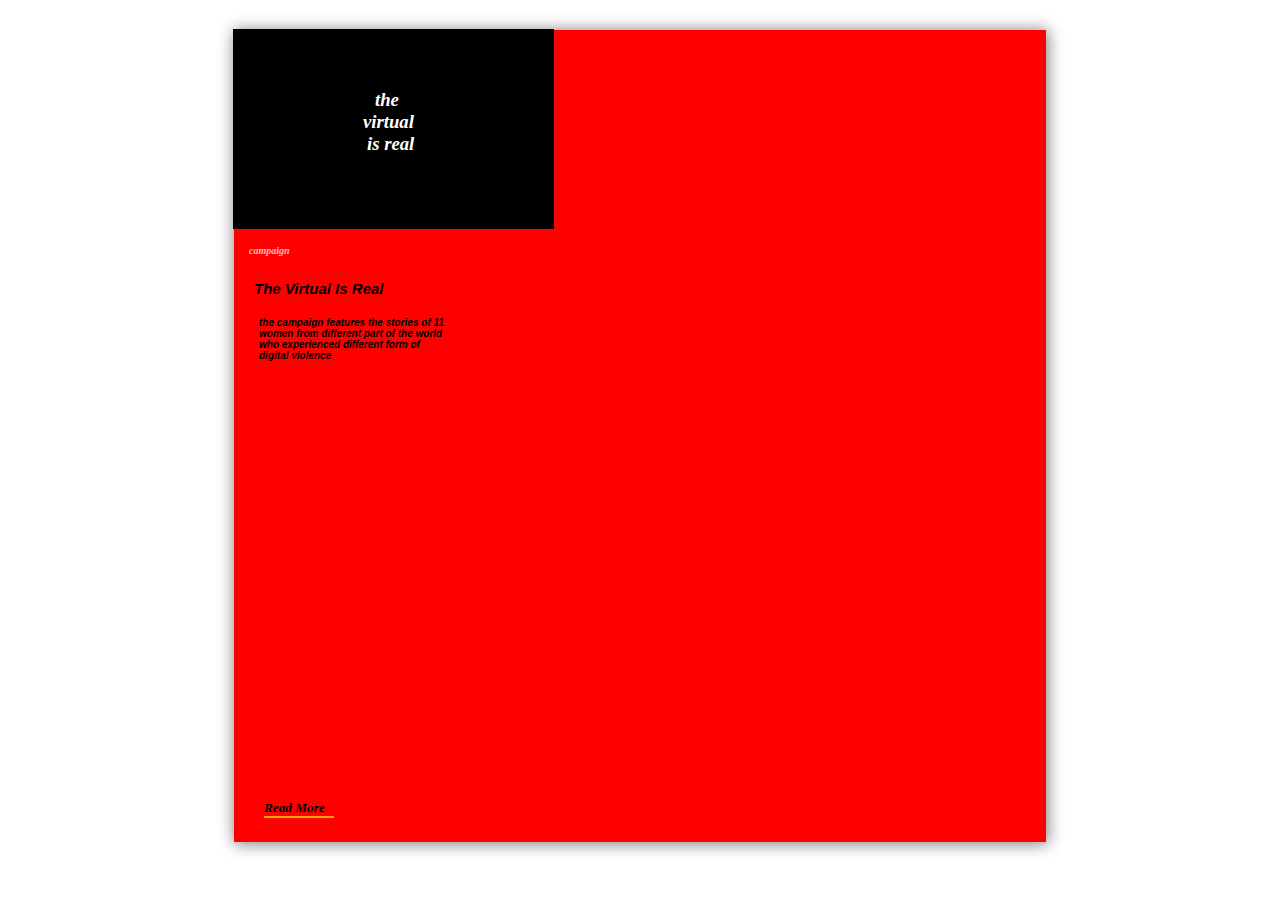
<file: virtual.html>
<!DOCTYPE html>
<html lang="en">
<head>
    <meta charset="UTF-8">
    <meta http-equiv="X-UA-Compatible" content="IE=edge">
    <meta name="viewport" content="width=device-width, initial-scale=1.0">
    <title>Document</title>
    <link rel="stylesheet" href="index.css">
</head>
<body>
    <div class="img3con">
        <div class="real">
            <h3 class="virtual4"><span class="the">the</span> virtual <span class="is">is real</span></h3>
        </div>
        <h1 class="feacamp">campaign</h5>
    
            <a href="#" class="techwoman">
                <h2 class="thevirtual">the virtual is real</h2>
                <h3 class="facilityyoung">The campaign features the stories of 11 women from different part of the world who experienced different form of digital violence </h3>
            </a>
    
            <h5 class="learn"><a href="#" class="more">read more</a></h5>
    </div>
    <script src="index.js"></script>
</body>
</html>
</file>
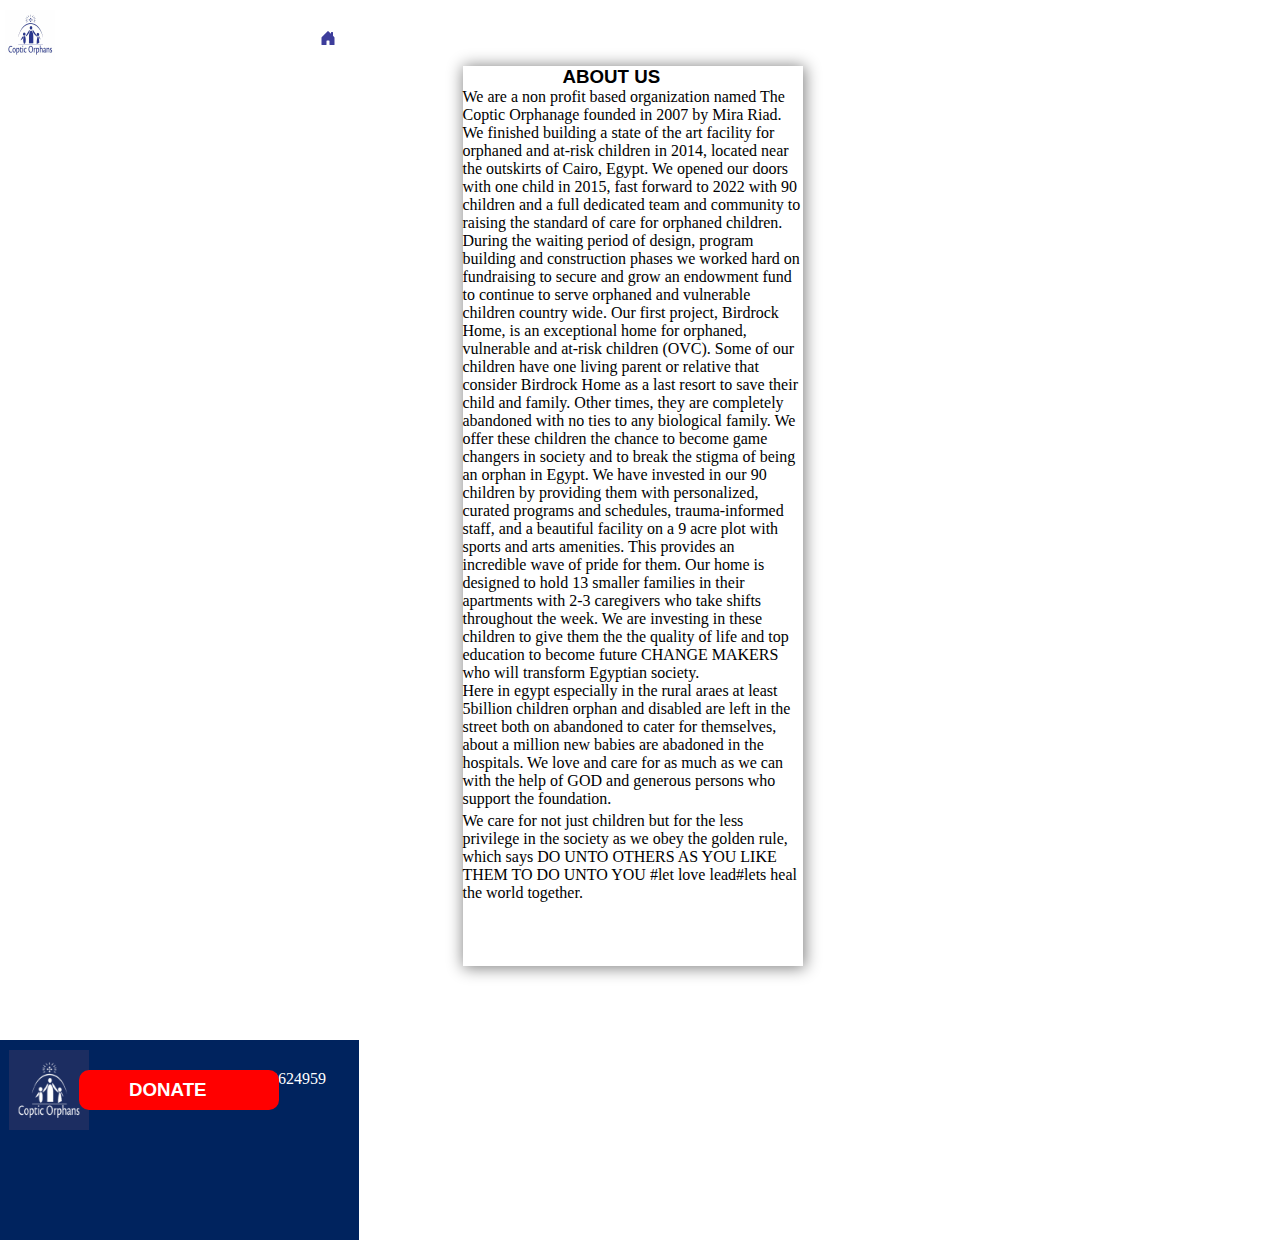
<file: whowe.html>
<!DOCTYPE html>
<html lang="en">

<head>
    <meta charset="UTF-8">
    <meta http-equiv="X-UA-Compatible" content="IE=edge">
    <meta name="viewport" content="width=device-width, initial-scale=1.0">
    <title>woman story</title>
    <link rel="stylesheet" href="index.css">

    </svg>
</head>

<body>
    <div class="topcon">
        <div class="imgage"><img src="CO-logo.jpg" alt="" class="logo"></div>
    </div>
    <a href="index.html"><svg xmlns="http://www.w3.org/2000/svg" width="16" height="16" fill="currentColor"
            class="bi bi-house-door-fill" viewBox="0 0 16 16">
            <path
                d="M6.5 14.5v-3.505c0-.245.25-.495.5-.495h2c.25 0 .5.25.5.5v3.5a.5.5 0 0 0 .5.5h4a.5.5 0 0 0 .5-.5v-7a.5.5 0 0 0-.146-.354L13 5.793V2.5a.5.5 0 0 0-.5-.5h-1a.5.5 0 0 0-.5.5v1.293L8.354 1.146a.5.5 0 0 0-.708 0l-6 6A.5.5 0 0 0 1.5 7.5v7a.5.5 0 0 0 .5.5h4a.5.5 0 0 0 .5-.5Z" />
        </svg>
        <i class="bi bi-house-door-fill"></i>
    </a>

    <div class="container3">
        <div class="container2">

            <div class="monacontent11">
              <h3 class="aboutus">about us</h3>
                <p>
                    We are a non profit  based organization named The Coptic Orphanage founded in 2007 by Mira Riad. We finished
                    building a state of the art facility for orphaned and at-risk children in 2014, located near the outskirts of Cairo,
                    Egypt. We opened our doors with one child in 2015, fast forward to 2022 with 90 children and a full dedicated team and
                    community to raising the standard of care for orphaned children.
                    
                    During the waiting period of design, program building and construction phases we worked hard on fundraising to secure
                    and grow an endowment fund to continue to serve orphaned and vulnerable children country wide.
                    
                    Our first project, Birdrock Home, is an exceptional home for orphaned, vulnerable and at-risk children (OVC). Some of
                    our children have one living parent or relative that consider Birdrock Home as a last resort to save their child and
                    family. Other times, they are completely abandoned with no ties to any biological family. We offer these children the
                    chance to become game changers in society and to break the stigma of being an orphan in Egypt. We have invested in our
                    90 children by providing them with personalized, curated programs and schedules, trauma-informed staff, and a beautiful
                    facility on a 9 acre plot with sports and arts amenities. This provides an incredible wave of pride for them. Our home
                    is designed to hold 13 smaller families in their apartments with 2-3 caregivers who take shifts throughout the week. We
                    are investing in these children to give them the the quality of life and top education to become future CHANGE MAKERS
                    who will transform Egyptian society.
                </p>
                <p class="here">
                    
                    Here in egypt especially in the rural araes at least 5billion children orphan and disabled are left in
                    the street both on abandoned to cater for themselves, about a million new babies are abadoned in the hospitals. We
                    love and care for as much as we can with the help of GOD and generous persons who support the foundation.</p>
                
                <p class="carewe">We care for not just children but for the less privilege in the society as we obey the golden rule,
                    which says DO
                    UNTO OTHERS AS YOU LIKE THEM TO DO UNTO YOU #let love lead#lets heal the world together. </p>

              
                </div>
                
        </div>
          
            
            
            </div>
            <div class="footer10">
                <img src="CopticOrphans_logo.jpg" alt="" class="logo2">
                <p class="number">+96560624959</p>
                <svg xmlns="http://www.w3.org/2000/svg" width="16" height="16" fill="currentColor" class="bi bi-whatsapp"
                    viewBox="0 0 16 16">
                    <path
                        d="M13.601 2.326A7.854 7.854 0 0 0 7.994 0C3.627 0 .068 3.558.064 7.926c0 1.399.366 2.76 1.057 3.965L0 16l4.204-1.102a7.933 7.933 0 0 0 3.79.965h.004c4.368 0 7.926-3.558 7.93-7.93A7.898 7.898 0 0 0 13.6 2.326zM7.994 14.521a6.573 6.573 0 0 1-3.356-.92l-.24-.144-2.494.654.666-2.433-.156-.251a6.56 6.56 0 0 1-1.007-3.505c0-3.626 2.957-6.584 6.591-6.584a6.56 6.56 0 0 1 4.66 1.931 6.557 6.557 0 0 1 1.928 4.66c-.004 3.639-2.961 6.592-6.592 6.592zm3.615-4.934c-.197-.099-1.17-.578-1.353-.646-.182-.065-.315-.099-.445.099-.133.197-.513.646-.627.775-.114.133-.232.148-.43.05-.197-.1-.836-.308-1.592-.985-.59-.525-.985-1.175-1.103-1.372-.114-.198-.011-.304.088-.403.087-.088.197-.232.296-.346.1-.114.133-.198.198-.33.065-.134.034-.248-.015-.347-.05-.099-.445-1.076-.612-1.47-.16-.389-.323-.335-.445-.34-.114-.007-.247-.007-.38-.007a.729.729 0 0 0-.529.247c-.182.198-.691.677-.691 1.654 0 .977.71 1.916.81 2.049.098.133 1.394 2.132 3.383 2.992.47.205.84.326 1.129.418.475.152.904.129 1.246.08.38-.058 1.171-.48 1.338-.943.164-.464.164-.86.114-.943-.049-.084-.182-.133-.38-.232z"
                        class="call" />
                </svg>
                
                <i class="bi bi-whatsapp"></i>
            
            
                <div class="footdonate7">
                    <h3 class="donate12"><a href="payment.html" class="alldonate">donate</a></h3>
                </div>
            </div>
    </div>
    <script src="index.js"></script>
</body>

</html>
</file>
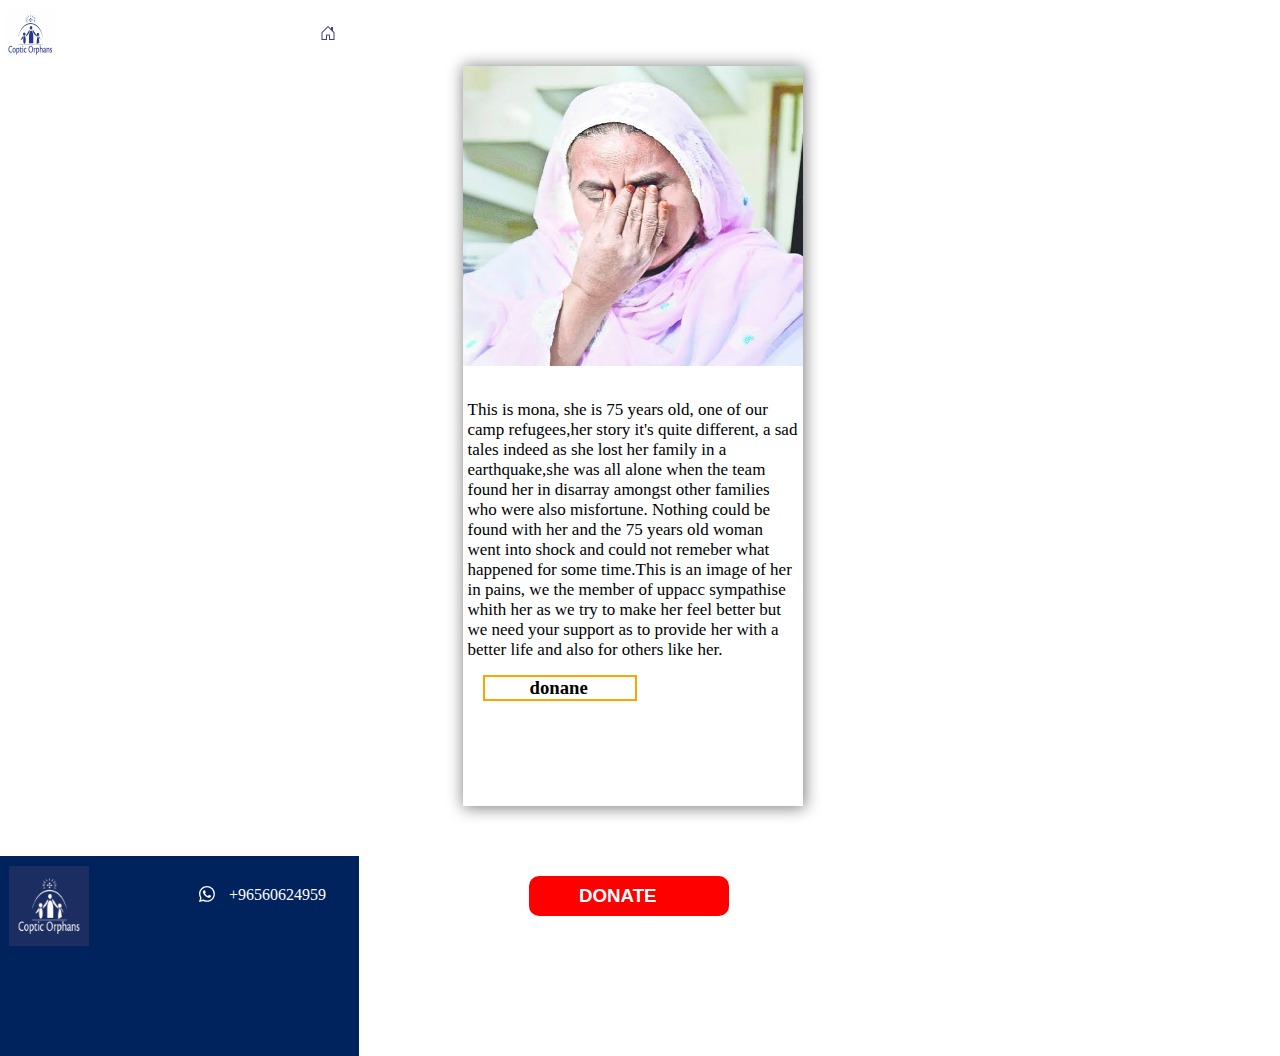
<file: womanstory.html>
<!DOCTYPE html>
<html lang="en">

<head>
    <meta charset="UTF-8">
    <meta http-equiv="X-UA-Compatible" content="IE=edge">
    <meta name="viewport" content="width=device-width, initial-scale=1.0">
    <title>woman story</title>
    <link rel="stylesheet" href="index.css">

  
</head>

<body>
    <div class="topcon">
        <i class="bi bi-justify"></i>
        <div class="imgage"><img src="CO-logo.jpg" alt="" class="logo"></div>
        <a href="index.html">
            <svg xmlns="http://www.w3.org/2000/svg" width="16" height="16" fill="currentColor" class="bi bi-house-door"
                viewBox="0 0 16 16">
                <path
                    d="M8.354 1.146a.5.5 0 0 0-.708 0l-6 6A.5.5 0 0 0 1.5 7.5v7a.5.5 0 0 0 .5.5h4.5a.5.5 0 0 0 .5-.5v-4h2v4a.5.5 0 0 0 .5.5H14a.5.5 0 0 0 .5-.5v-7a.5.5 0 0 0-.146-.354L13 5.793V2.5a.5.5 0 0 0-.5-.5h-1a.5.5 0 0 0-.5.5v1.293L8.354 1.146ZM2.5 14V7.707l5.5-5.5 5.5 5.5V14H10v-4a.5.5 0 0 0-.5-.5h-3a.5.5 0 0 0-.5.5v4H2.5Z" />
            </svg>
            <i class="bi bi-house-door"></i>
        </a>
    </div>

    <div class="container3">
        <div class="container2">

            <div class="monacontent1">
                <img src="IMG_9178.JPG" alt="" class="mona">
               <p class="monaconent"> 
                    This is mona, she is 75 years old, one of our camp refugees,her story it's quite different, a sad
                    tales indeed as
                    she lost her family in a earthquake,she was all alone when the team found her in disarray amongst
                    other families who were also misfortune. Nothing could be found with her and the 75 years old woman
                    went into shock and could not remeber what happened for some time.This is an image of her in pains,
                    we the member of uppacc sympathise whith her as we try to make her feel better but we need your
                    support as to provide her with a better life and also for others like her.

               </p>

                <div class="womandonanete">
                    <h3 class="wd"><a href="payment.html" class="wod">donane</a></h3>
                </div>
            </div>
        </div>
        <div class="footer4">
            <img src="CopticOrphans_logo.jpg" alt="" class="logo2">
            <p class="number">+96560624959</p>
                    <svg xmlns="http://www.w3.org/2000/svg" width="16" height="16" fill="currentColor" class="bi bi-whatsapp"
                        viewBox="0 0 16 16">
                        <path
                            d="M13.601 2.326A7.854 7.854 0 0 0 7.994 0C3.627 0 .068 3.558.064 7.926c0 1.399.366 2.76 1.057 3.965L0 16l4.204-1.102a7.933 7.933 0 0 0 3.79.965h.004c4.368 0 7.926-3.558 7.93-7.93A7.898 7.898 0 0 0 13.6 2.326zM7.994 14.521a6.573 6.573 0 0 1-3.356-.92l-.24-.144-2.494.654.666-2.433-.156-.251a6.56 6.56 0 0 1-1.007-3.505c0-3.626 2.957-6.584 6.591-6.584a6.56 6.56 0 0 1 4.66 1.931 6.557 6.557 0 0 1 1.928 4.66c-.004 3.639-2.961 6.592-6.592 6.592zm3.615-4.934c-.197-.099-1.17-.578-1.353-.646-.182-.065-.315-.099-.445.099-.133.197-.513.646-.627.775-.114.133-.232.148-.43.05-.197-.1-.836-.308-1.592-.985-.59-.525-.985-1.175-1.103-1.372-.114-.198-.011-.304.088-.403.087-.088.197-.232.296-.346.1-.114.133-.198.198-.33.065-.134.034-.248-.015-.347-.05-.099-.445-1.076-.612-1.47-.16-.389-.323-.335-.445-.34-.114-.007-.247-.007-.38-.007a.729.729 0 0 0-.529.247c-.182.198-.691.677-.691 1.654 0 .977.71 1.916.81 2.049.098.133 1.394 2.132 3.383 2.992.47.205.84.326 1.129.418.475.152.904.129 1.246.08.38-.058 1.171-.48 1.338-.943.164-.464.164-.86.114-.943-.049-.084-.182-.133-.38-.232z"
                            class="call" />
                    </svg>
                    
                    <i class="bi bi-whatsapp"></i>
        
        
            <div class="footdonate">
                <h3 class="donate12"><a href="payment.html" class="alldonate">donate</a></h3>
            </div>
        </div>
    </div>
    <script src="index.js"></script>
</body>

</html>
</file>
<file: index.css>
@media screen and (min-width:360px) {
    * {
            margin: 0;
        padding: 0;
    }
    
    .container,.container1,.container3,.container6,.container4{
        width: 360px;
        height: 5470px;
        background-color: yelow;
       
       padding-right: 10px;
        
    }
         .footdonate7 {
    
             margin-top: -120px;
             position: absolute;
         }
    
   
    .allmembers{
        position: absolute;
        color: rgb(0, 0, 0);
        cursor: pointer;
        margin-top: 1630px;
        text-transform: capitalize;
        padding-left: 1px 1px;
    border: 1px solid blue;
    margin-left: 5px;

    }
   
    .exiticon{
        width: 100px;
    }
    .detalform{
        position: absolute;
        top: 1050px;
        left: -4px;

    }
    .joshuab{
        position: absolute;
    top: 240px;
        width: 340px;
    }
    .nerstory,.nerstoryj,.nerstoryp,.nerstory3,.nerstoryim,.nerstorymd,.nerstorymp,.nerstoryf{
        width: 340px;
        height: 1000px;
        border: 2px solid blue;
    left: -85px ;
    background-color: beige;
    z-index: 1;
   top: -200px;
     position: absolute;
    }
    .nerstoryj{
        height: 750px;
    }
    .nerstoryim{
        height: 530px;
    }
    .ji{
        top: 240px;
        position: absolute;
       
    }
    .nerstorymd{
        top: -240px;
        left: -117px;
        height: 530px;
    }
    .med{
        top: 240px;
        position: absolute;
    }
    .nerstoryim{
        left: -105px;
        top: -240px;
    }
    .nerstory3{
        height: 750px;
        margin-left: -15px;
    }
    .nerstoryp{
        height: 760px;
        top: -210px;
    }
    .nerstorymp{
        position: absolute;
        top: -240px;
        left: -126px;
height: 550px;
    }
    .map{
        top: 230px;
        position: absolute;
     

    }
    .led3,.led1{
        border-radius: 100px;
    }
    .fm{
        top: 250px;
        position: absolute;
    }
    .nerstoryf{
        height: 500px;

    }
      .allcontainer {
            background: url("IMG_3567.JPG");
            background-position: center;
            background-repeat: no-repeat;
            background-size: cover;
            background-attachment: fixed;
        }
   
    }
    .led1,.led2,.led3,.led4{
        width: 150px;
     top: 20px;
     position: absolute;
     left: 100px;
    }
    .led2{
        top: 250px;
        position: absolute;
    }
    .led3{
        position: absolute;
        top: 500px;
    }
        .con2,
        .con1 {
            width: 100px;
    
            margin: 120px auto;
            border-radius: 30px;
            animation-name: animate;
            animation-duration: 2s;
            animation-iteration-count: infinite;
        }
        .ner,.ner1,.nerr,.nerj{
            text-transform: uppercase;
            font-size: 10px;
            left: 40px;
            position: absolute;
            top: -12px;
            color: rgb(74, 74, 143);
        }
        .ner1{
            top: 230px;

        }
        .nerr{
            position: absolute;
         
            margin-top: 200px;
            font-size: 10px;
        }
        .nerj{
            top: 200px;
            font-size: 10px;
        }
        .rp{
            position: absolute;
            top: 250px;
        }
        .foun,.foun1{
            text-transform: uppercase;
                font-size: 6px;
                left: 40px;
                position: absolute;
                top: 2px;
                color: rgb(74, 74, 143);

        }
        .NERMIEN{
            position: absolute;
          top: 220px;
            width: 340px;
            height: 200px;
        }
        .foun1{
            left: 20px;
        }
                 .sec {
                   position: absolute;  
                    
                     margin:1620px auto;
                     display: none;
                     height: 200px;
                 }
        .readmore{
            width: 70px;
            height: 20px;
            background-color:blue;
            top: 10px;
            position: absolute;
            padding-left: 10px ;
            padding-right: 10px;
            font-size: 10px;
            padding-top:6px;
            color: white;
            border-radius: 10px;
            margin-left: 35px;
            margin-top: 2px;
            cursor: pointer;
           
            text-transform: uppercase;
        }
        .textcon,.textcon1,.textcon3,.textcon4{
            top: 200px;
            width: 200px;
            position: absolute;
            left: 100px;
        }
        .textcon3{
            position: absolute;
            top: 680px;
        }
        .textcon1{
            position: absolute;
            top: 420px;
        }
        .led4{
            position: absolute;
            top: 70px;
            left: 10px;
        }
        .textcon4{
            position: absolute;
            left: 10px;
            top: 250px;
        }
    
        @keyframes animate {
            from {
                transform: rotate(0turn);
            }
    
            to {
                transform: rotate(1turn);
            }
        }
  
    
    .footdonate{
        margin-top: -130px;
    
    }
   .help{
    width: 380px;
    margin: auto;
margin-left: -10px;
margin-top: -10px;


   }
   .footdonate5{
    position: absolute;
    margin-top: 1px;
   }
   .for{
padding-top: 5px;
width: 360px;
margin-left: 4px;
font-style: italic;
opacity: 0.9;


   }
   .for1{
    position: relative;
 margin-top: 10px;
   }
    
   
    .form{
        width: 300px;
        height: 1000px;
        margin-top: 100px;
        position: absolute;
    }
    .form1{
        width: 300px;
        height: 1000px;
        background-color: red;
        position: relative;
    }
    .vid{
        width: 300px;
        height: 300px;
        background-color: red;
        position: absolute;
        margin-top: 5000px;
        position: absolute;

    }
    .video1{
        margin-top: 1250px;
        width: 360px;
        position: absolute;
    }
  
        .call{
            color: white;
        
           margin-top: 200px;
           margin-left: 33000px;
        }
        .bi-whatsapp{
            margin-left: 200px;
            
        }
        .whatsapp{
            position: absolute;
            color: green;
        }
        .bi-whatsapp{
            margin-left: 100px  ;

        }
        .bi-whatsapp{
            margin-top: 30px;
            position: absolute;
            margin-left: 200px;
        }
       .aboy{
        width: 330px;
        text-decoration: none;
        color: black;
       }
       
        .wecare1{
            margin-top: 570px;
            position: absolute;
            width: 350px;
           margin-left: 10px;
           opacity: 0.5;
        }
       
        .footdonate2{
            margin-top: -380px;
            position: fixed;
        }
       
        .unidonate{
            width:200px;
            height: 40px;
            border: 2px solid white;
            margin-left: 75px;
                border-radius: 20px;
        }
        .led4{
            border-radius: 100px;
        }
        .btc{
            display: block;
            width: 150px;
            color: white;
            background-color: rgb(0, 0, 0);
            font-size: 20px;
            text-transform: uppercase;
            font-style: normal;
            margin-left: 5px;
            padding-left: 8px;
            border: 2px solid blue;
            border-radius: 10px;
            margin-top: 125px;
            z-index: 1;
            position: absolute;
        }
        .click{
            font-style: normal;
            text-decoration: none;
            color: white;
            font-size: 20px;
            text-transform: uppercase;
           padding-left: 9px ;
        }
        .click1{
            width: 200px;
            background-color: rgb(0, 0, 0);
            border-radius: 10px;
            margin-top: 10px;
            margin-bottom: 10px;
            border: 2px solid blue;
        }
        .don{
            font-size: 25px;
            margin-left: 45px;
            position: absolute;
            text-transform: uppercase;
            text-decoration: none;
            font-family: Arial, Helvetica, sans-serif;
            margin-top: 6px;
            color: orangered;
        
        }
        .icon2{
            margin-top: -px;
            position: absolute;
        }
        
    
        .topcon {
            width: 360px;
            height: 40px;
            position: relative;
    
    
        }
        .address{
            font-size: 14px;
            margin-left: 10px;
            position: absolute;
            margin-top: 10px;
        }
    
        .logo {
            width: 50px;
            position: absolute;
            margin-left: 5px;
            margin-top: 5px;
        }
    
        .bi-justify {
            margin-top: 5px;
            position: absolute;
            z-index: 1;
            margin-left: 330px;
            cursor: pointer;
            color: rgb(24, 13, 187);
            height: 50px;
         
          
        }
        .changeimg{
            width: 356px;
            position: relative;
            
        }
       
        .aswe{
            position:absolute;
            width: 360px;
          margin-left: 1px;
          margin-left: 10px;
          opacity: 0.9;
     
        }
        .hoiliness{
            position: absolute;
            margin-top: 200px;
            color: black;
            text-transform: capitalize;
            font-style: italic;
                opacity: 0.9;

        }
       
       

                .black,
                .imgcon {
                    width: 360px;
                    height: 400px;
                    background-color: black;
                    color: rgb(237, 149, 18);
                    margin: 20px auto;
                    margin-top: 20px;
                    position: relative;
                }
        .md1{
            width: 150px;
            border-radius: 50%;
            margin-top: 20px;
        
        }
        .md{

            width: 200px;
            position: relative;
            margin-left: 100px;
        }
                .virtual {
                    margin: 150px 130px auto;
                    position: absolute;
                    font-family: Arial, Helvetica, sans-serif;
                    text-transform: uppercase;
                    font-size: 25px;
        
                }
               
               
        
                .the {
                    display: block;
                    margin-left: 12px;
                }
        
                .is {
                    position: absolute;
                    display: block;
                    margin-left: 4px;
                    width: 200px;
        
                }
        
                .text {
                    width: 30px;
                    height: 200px;
                    background-color: red;
                    position: absolute;
                }
                .changeimg{
                    width: 336px;
                    height: 300px;
                    border: 2px solid blue;
                    box-shadow: 1px 1px 1px 2px blue;
                    position: absolute;
                   margin-top: 250px;
                   margin-left: 9px;
                  
                }
        
                .discover {
                    width: 150px;
                    height: 50px;
                    position: absolute;
                    background-color: rgb(255, 94, 0);
                    margin-top: 320px;
                    margin-left: 20px;
                    border-radius: 10px;
                 }
        .allimage{
            position: absolute;
            
        }
                .dis {
                    margin-top: 15px;
                    margin-left: 28px;
        
                }
                .changeimg{
                  
                    position: absolute;
                }
                .allimage{
                    position: absolute;
                    width: 336px;
                    height: 300px;
                }
                
        
                .disc {
                    color: white;
                    text-decoration: none;
                }
        
                .image01 {
                    width: 309px;
                    position: absolute;
                    margin-top: -20px;
                    box-shadow: 1px 1px 3px 6px rgb(199, 198, 198);
        
                }
        
                .image1,
                .real {
                    margin: 20px auto;
                    position: absolute;
                    margin-left: 4px;
                    width: 320px;
                    height: 180px;
        
        
        
                }
        
                .footdonate1 {
                    margin-left: 10px;
                    margin-top: 1000px;
                    margin-left: 970px;
                    position: absolute;
                    position: fixed;
                    animation-name: dona;
                    animation-iteration-count: infinite;
                    animation-duration: 2s;
                    animation-direction: alternate;
        
                }
        
                .img1con,
                .img2con,
                .img3con,
                .campaign,
                .report1,
                .img1con20,
                .paymentcon {
                    width: 320px;
                    height: 500px;
                    backgrond-color: red;
                    margin-left: 25px;
                    position: relative;
                    margin-top: 40px;
                    box-shadow: 1px 1px 15px 1px gray;
                    font-style: italic;
        
                }
               
                .copy,.inst{
                    font-style: normal;
                    width: 1px;
                    z-index: 1;
                 
                    
                }
                .kindlp{
                    position: absolute;
                    z-index: 1;
                    width: 360px;
                }
                .copy1{
                   left: 300px;
                   position: absolute;
                   top: 476px;
                   width: 50px;
                   background-color: black;
                   height: 20px;
                   border: 2px solid blue;
                   z-index: 1;
                 
                   
                }
               
                .copy3{
                    color: white;
                    left: 16px;
                    position: absolute;
                }
                .paymentcon{
               
                    width: 360px;
                    margin:100px auto;
                    padding: 10px;
                    height: 2400px;
                    
                }
                .bi-bookmarks{
                    top: 3px;
                    position: absolute;
                }
                
                .wamcon1{
                    width: 270px;
                    font-size: 12px;
                padding-left: 10px;
              border: 2px solid blue;
              background-color: rgb(0, 0, 0);
              color: white;
              margin-bottom: 100px;
         margin-top: 150px;
              height: 20px;
              border-right: none;
              position: absolute;
              z-index: 1;
          
                }
                .given{
                    z-index: 1;
                    position: absolute;
                    margin-bottom: 0px;
                }
                .bi-bookmarks{
                    color: white;
                }
                .copy{
                    color: blue;
                }
                .fea,
                .feacamp {
                    position: absolute;
                    z-index: 1;
                    margin-top: 235px;
                    font-size: 10px;
                    color: white;
                    opacity: 0.7;
                    margin-left: 15px;
                }
        
                .tech,
                .techwoman,
                .techchi {
                    width: 200px;
                    font-size: 15px;
                    position: absolute;
                    margin-top: 250px;
                    padding-left: 20px;
                    text-decoration: none;
                    color: black;
                    text-transform: uppercase;
                    font-family: Arial, Helvetica, sans-serif;
                    text-transform: capitalize;
        
                }
        
                .facility,
                .facilityyoung,
                .facilitychi {
                    margin: 5px;
                
                }
        
                .learn {
                    position: absolute;
                    margin-top: 370px;
                    margin-left: 30px;
                    text-transform: capitalize;
                    border-bottom: 3px solid rgb(255, 94, 0);
                    ;
                }
                .wecare1{
                    font-style: italic;
                    opacity: 0.6;
                }
        
                .coute {
        
                    position: absolute;
                    color: black;
                    margin-top: 100px;
                    color: white;
        
                }
        
                .countme {
                    background-color: yellow;
                    width: 200px;
                    height: 100px;
                    position: absolute;
                }
        
                .more {
                    color: rgb(0, 0, 0);
                    text-decoration: none;
                }
        
                .see {
                    width: 200px;
                    height: 30px;
                    border: 2px solid rgb(255, 94, 0);
                    margin-top: 40px;
                    position: absolute;
                    margin-left: 75px;
        
                }
        
                .lates {
                    padding-left: 50px;
                    padding-top: 5px;
                    color: rgb(255, 94, 0);
                }
        
                .latest {
                    color: rgb(255, 94, 0);
                    text-decoration: none;
                }
        
                .take {
                    font-family: Arial, Helvetica, sans-serif;
                    text-transform: capitalize;
                    color: white;
        
                }
        
                .syrial {
                    font-family: Arial, Helvetica, sans-serif;
                    text-transform: capitalize;
                    color: white;
                    margin-top: 20px;
                }
        
                .action {
                    padding-left: 20px;
                    margin-top: 120px;
                    width: 350px;
                    background-color: rgb(255, 94, 0);
                    color: white;
                    height: 500px;
                }
        
                .as {
                    margin-top: 10px;
                }
        
                .donate1 {
                    width: 300px;
                    height: 40px;
                    background-color: white;
                    border-radius: 5px;
        
                }
        
                .today {
                    color: rgb(255, 94, 0);
                    margin-left: 100px;
                    padding-top: 10px;
                    margin-top: 20px;
                }
               
        
                .today1 {
                    color: rgb(255, 94, 0);
                    text-decoration: none;
                    text-transform: capitalize;
                    font-family: Arial, Helvetica, sans-serif;
        
                }
        
                .woman {
                    width: 320px;
                    margin-left: px;
                    margin-top: -1px;
                    position: absolute;
                }
        
                .features {
                    margin-top: 150px;
                    margin-left: 40px;
                }
        
                .image02 {
                    width: 310px;
                    margin-left: 50px;
                    box-shadow: 1px 1px 3px 6px rgb(199, 198, 198);
                    margin-left: 1px;
                    margin-top: -16px;
                }
                .inst{
                    position: absolute;
               
                    top: -23px;
                }
                
                
        
                .camphead {
                    margin-top: 20px;
                    margin-left: 30px;
                    color: white;
                    opacity: 0.7;
                    font-family: Arial, Helvetica, sans-serif;
                }
        
                .billion {
                    text-decoration: none;
                    padding-top: 20px;
                    position: absolute;
                    color: black;
                    text-transform: capitalize;
                    font-family: Arial, Helvetica, sans-serif;
                    font-size: 18px;
                }
        
                .report2 {
                    font-size: 12px;
                    margin-top: 40px;
                    opacity: 0.7;
                }
        
                .virtual4 {
                    color: white;
                    margin: 60px auto;
                    margin-left: 130px;
                }
        
                .real {
                    width: 321px;
                    height: 200px;
                    background-color: black;
                    margin-left: -1px;
                    margin-top: -1px;
                    animation-name: real;
                    animation-duration: 2s;
                    animation-direction: alternate;
                    animation-iteration-count: infinite;
        
                }
        
                .feacamp {
                    margin-top: 215px;
                }
        
                .facilityyoung {
                    font-size: 10px;
                    text-transform: lowercase;
                    margin-top: 20px;
                }
        
                .thevirtual {
                    font-size: 15px;
                }
        
                @keyframes real {
                    0% {
                        background-color: rgb(97, 97, 8);
                    }
        
                    66% {
                        background-color: rgb(9, 93, 5);
                    }
                }
        
                .footer,.footer1,.footer2,.footer3,.footer4,.footer5,.footer6,.footer7,.footer8,.footer10 {
                    width: 360px;
                    height: 200px;
                    background-color:  rgb(0, 35, 94);

                    margin-top: 800px;
                    margin-left: -1px;
                    position: absolute;
                    z-index: 1;
                  
     
                }
                .paymentdet{
                    top:500px;
                    margin: auto;
                    position: absolute;
                    left:1px;
                    z-index: 0.1;
                }
                .paydetail{
                    width: 368px;
                    height: 239px;
                    background-color: rgb(255, 255, 255);
                    position: absolute;
                    top: 350px;
                    left: 1px;
                    z-index: 0;
                }
                .instruct{
                    margin-top: 210px;
                    position: absolute;
                    width: 300px;
                }
               
                .footer8{
                    margin-top: 2060px;
                    margin-left: -10px;
                    width: 380px;
                    position: absolute;
                    height: 200px;
                    z-index:1 ;
                
                    
                    
                }
            
               .coverall2,.coverall3{
                width: 360px;
                height: 144px;
                position: absolute;
                background-color: rgb(255, 255, 255);
                top: 2130px;
              
               }
               .coverall3{
                top: 2260px;
                background-color: rgb(255, 255, 255);
                width: 130px;
                left: 200px;
                height: 50px;
               }
               .coverall4{
                width: 330px;
                height: 70px;
                background-color: rgb(255, 255, 255);
                position: absolute;
                top: 2323px;
               }
                                        .coverall1 {
                                            width: 335px;
                                            height: 500px;
                                            background-color: rgb(255, 255, 255);
                                            margin-top: 700px;
                                            z-index: 1;
                                            position: absolute;
                                            left: 14px;
                                        }
                .bi-twitter{
                    margin-left: 80px;
                    color: white;
                    z-index: 1;
                    position: absolute;
                    left: 75px;
                }
                .bi-facebook,.bi-instagram,.bi-twitter{
                    margin-left: 80px;
                    color: rgb(255, 255, 255);
                    margin-top:120px;
                    z-index: 1;
                    position: absolute;
                }
                .bi-instagram{
                    margin-left: 80px;
                    color: rgb(255, 255, 255);
                    z-index: 1;
                        position: absolute;
                        left: 40px;
                }
               
                .footer6{
                    width: 361px;
                }
                .footer5{
                    margin-top: 3px;
                    width: 360px;
                   
                
                }
                .footer7{
                    margin-top: 1px;
                    position: absolute;
                   
                }
                .footer4{
                    margin-top: 50px;
                    position: absolute;
                }
                .footer3{
                    margin-top: 950px;
                    width: 361px;
                }
                .footer2{
                    margin-top: -130px;
                    position: absolute;
                    width: 361px;
                }
        
                .coute {
                    background-color: rgb(217, 5, 5);
                    width: 300px;
                    height: 530px;
                    position: absolute;
                    margin-left: 200px;
                    margin-top: 200px;
        
                }
                .edu{
                    width: 300px;
                    height: 250px;
                    position: absolute;
                    
                }
                .educationdonate {
                     margin-top: 680px;
                     position: absolute;
                     margin-left: 29px;
                
                 }
                 .footer{
                    
                    margin-top: 1660px;
                  
                 }
                 .ecucon{
                    position: absolute;
                    width: 360px;
                    height: 250px;
                    background-color: blue;
                    margin-top: 970px;
                    
                 }
                 .stuniversity{
                    width: 300px;
                    padding: 20px 20px;
                    font-size: 20px;
                    color: white;
                 }
             
        
                .continuecounte {
                    width: 200px;
                    height: 50px;
                    background-color: orange;
                    position: absolute;
                    border-radius: 20px;
                    margin-top: -3480px;
                }
               
        
                .continuecounte1 {
                    width: 100px;
                    height: 50px;
                    background-color: white;
                    position: absolute;
        
                }
        
                .label1 {
                    margin-top: 10px;
                    position: absolute;
                    font-size: 30px;
                    margin-left: 20px;
                }
        
        
                .logo2 {
                    width: 80px;
                    position: absolute;
                    margin-top: 10px;
                    margin-left: 10px;
        
        
                }
              
        
                .donate12,
                .donate13,.donate15 {
                    position: absolute;
                    color: white;
                    z-index: 1;
                    width: 200px;
                    height: 40px;
                    background-color: rgb(0, 238, 255);
                    margin-top: 280px;
                    margin-left: 80px;
                    border-radius: 10px;
                    animation-name: dona;
                    animation-iteration-count: infinite;
                    animation-duration: 2s;
                    animation-direction: alternate;
        
                }
                .bi-house-door-fill{
                    color: red;
                    position: absolute;
                    
                    left: 320px;
                    margin-top: -10px;
                    color: rgb(61, 61, 155);

                }
        
                .donate13 {
                    margin-top: -3430px;
                    margin-left: 150px;
                    position: fixed;
                }
                .bi-house-door{
                    position: absolute;
                    left: 320px;
                    top: 25px;
                    color: rgb(61, 61, 143);
                }
               
        
                .alldonate {
                    margin-left: 50px;
                    margin-top: 9px;
                    position: absolute;
                    text-decoration: none;
                    color: white;
                    text-transform: uppercase;
                    font-family: Arial, Helvetica, sans-serif;
                    width: 200px;
                }
        
                .narve1 {
                    width: 240px;
                    height: 300px;
                    background-color: black;
                    margin-left: 20px;
                    margin-top: -3788px;
                    position: absolute;
                   
                    position: absolute;
                    border: 2px solid white;
                    margin-left: 113px;
                    transition: 2s;
                    transform: translateX("100px");
                  
                }
              #icon1:hover{
                    color: blue;
                }
                #icon1{
                    position: fixed;
                }
                .number{
                    color: white;
                    position: absolute;
                    margin-top: 30px;
                    margin-left: 230px;
                }
        
                .who {
                    display: block;
                    border-bottom: 1px solid rgb(89, 86, 86);
                    text-decoration: none;
                    color: white;
                    width: 200px;
                    text-transform: uppercase;
                    font-family: Arial, Helvetica, sans-serif;
                    font-size: 10px;
                    padding: 7px;
                    opacity: 0.7;
                }
        
                .what {
                    display: block;
                    border-bottom: 1px solid rgb(89, 86, 86);
                    text-decoration: none;
                    color: white;
                    width: 200px;
                    text-transform: uppercase;
                    font-family: Arial, Helvetica, sans-serif;
                    font-size: 10px;
                    padding: 7px;
                    opacity: 0.7;
                }
        
                .human {
                    display: block;
                    border-bottom: 1px solid rgb(89, 86, 86);
                    text-decoration: none;
                    color: white;
                    width: 200px;
                    text-transform: uppercase;
                    font-family: Arial, Helvetica, sans-serif;
                    font-size: 10px;
                    padding: 7px;
                    opacity: 0.7;
                }
        
                .alllatest {
                    display: block;
                    border-bottom: 1px solid rgb(89, 86, 86);
                    text-decoration: none;
                    color: white;
                    width: 200px;
                    text-transform: uppercase;
                    font-family: Arial, Helvetica, sans-serif;
                    font-size: 10px;
        
                    padding: 7px;
                    opacity: 0.7;
                }
                                .wall {
                                    width: 300px;
                                    height: 40px;
                                    border: 2px solid black;
                                  position: relative;
                                    margin-top: 1000px;
                                    margin:60px auto;
                                    border-radius: 20px;
                                  
                                }
        
                .data {
                    display: block;
                    text-decoration: none;
                    color: white;
                    width: 200px;
                    text-transform: uppercase;
                    font-family: Arial, Helvetica, sans-serif;
                    font-size: 10px;
                    padding: 7px;
                    opacity: 0.7;
        
                }
        
                .content {
                    padding-left: 15px;
                    padding-top: 100px;
                    position: absolute;
        
                }
        
                .donate6 {
                    position: absolute;
                    color: white;
                    width: 100px;
                    contain-intrinsic-height: 100px;
                    background-color: red;
                    margin-top: 30px;
                    margin-left: 50px;
                }
        
                .woman1,
                .woman12 {
                    width: 320px;
                    height: 500px;
                    background-color: rgb(255, 94, 0);
                    margin-top: 20px;
                    position: relative;
        
        
                }
        
                .campaign {
                    margin-top: 150px;
                }
        
                .earth {
                    font-size: 15px;
                    position: absolute;
                    z-index: 1;
                    color: black;
                    margin-top: 320px;
                    font-family: Arial, Helvetica, sans-serif;
                    padding-left: 8px;
                    text-transform: uppercase;
                }
        
                .earth1 {
                    font-size: 13px;
                    position: absolute;
                    z-index: 1;
                    color: black;
                    margin-top: 370px;
                    font-family: Arial, Helvetica, sans-serif;
                    padding-left: 8px;
                }
        
                .awoman {
                    width: 80px;
                    height: 30px;
                    background-color: rgb(0, 0, 0);
                    position: absolute;
                    margin-top: 440px;
                    border-radius: 6px;
                    margin-left: 15px;
                }
        
                .womanread {
                    margin-left: 30px;
                    margin-left: 7px;
                    padding-top: 10px;
                    text-decoration: none;
                    color: rgb(255, 94, 0);
                    text-transform: capitalize;
                    margin-top: -2px;
                }
        
                .container1 {
                    height: 500px;
        
                }
        
                .woman12 {
                    margin-left: 20px;
                }
        
                .mona {
                    width: 360px;
                    height: 300px;
                    margin: auto;
                    box-sizing: border-box;
        
        
        
        
                }
        
                .monaconent {
                    width: 330px;
                  margin-left: 10px;
                   font-size: 17px;
                }
        
                .monacontent1,
                .monacontent11,
                .monacontent17 {
                    margin-top: 20px;
                    border: 2px solid gry;
                    width: 360px;
                    margin: auto;
                    height: 740px;
                    position: relative;
                    box-shadow: 1px 1px 15px 1px gray;
                    background-color: white;
                }
        
                .womandonanete,
                .womandonanete1{
                    width: 150px;
                    border: 2px solid orange;
                    margin-top: 15px;
                    margin-left: 20px;
                    background-color: white;
                }
                .container2{
                    margin:1px 5px auto;
                    
                }
               
        
                .wd {
                    margin-left: 45px;
        
                }
        
                .wod {
                    color: black;
                    text-decoration: none;
        
                }
        
                .container3,.container4 {
                    background-color: rgb(255, 255, 255);
                    height: 960px;
                    position: absolute;
                    margin-top: 25px;
              
                }
                .container4{
                    width: 360px;
                    height: 1000px;
                    position: absolute;
                    box-shadow: 2px 2px 5px 1px gray;
                }
                .footer1{
                    margin-top: 900px;
                    width: 352px;
                }
                           
                           .footer10{
                            margin-top: 1000px;
                            width: 360px;
                           }
        
                .facilitychi {
                    width: 310px;
                    height: 340px;
                     margin-top: -10px;
                    font-size: 14px;
                    margin-left: -11px;
                    position: absolute;
        
                }
                .facilitychi{
                    font-style: normal;
                    text-transform: lowercase;
                }
        
                .img1con20 {
                    height: 580px;      
                   margin:30px auto;
                  
                   
                   
                }
        
                .wecare {
                    visibility: hidden;
                    position: absolute;
                }
        
                .isreal {
                    visibility: hidden;
                    position: absolute;
                }
        
                .the1 {
                    visibility: hidden;
                    position: absolute;
                }
        
                .container6 {
                    height: 680px;
                  
                }
        
                .womandonanete1,.womandonanete2 {
                    margin-top: -60px;
                    position: absolute;
                    margin-left: 100px;
                }
        
                .donat2 {
                    margin-left: 20px;
                }
        
                .dona {
                    color: white;
                    text-decoration: none;
                    text-transform: capitalize;
                }
        
                .imgcon {
                    position: absolute;
                    overflow: hidden;
                    width: 360px;
                    height: 400px;
                    margin-top: -1px;
                }
        
                .img10 {
                    width: 600px;
                    height: 501px;
                    position: absolute;
                    transition: 2s;
        
                }
        
                #img1 {
                    background-image: url("IMG_9175.JPG");
                    background-repeat: no-repeat;
                    background-position: center;
                    background-size: cover;
        
        
                }
        
                #img2 {
                    background-image: url("IMG_9172.JPG");
                    background-repeat: no-repeat;
                    background-position: center;
                    background-size: cover;
        
        
                }
        
                #img3 {
                    background-image: url("IMG_9173.JPG");
                    background-repeat: no-repeat;
                    background-position: center;
                    background-size: cover;
        
        
                }
        
                .live {
                    margin-left: 250px;
        
                }
        
                .live1 {
                    color: white;
                    margin-top: 30px;
                    position: absolute;
                    text-decoration: none;
                }
        
                .carewe {
                    color: black;
                    position: absolute;
                    margin-top: 130px;
                }
        
                .here {
                    position: absolute;
        
                }
        
                .aboutus {
                    text-transform: uppercase;
                    margin: auto;
                    margin-left: 100px;
                    font-family: Arial, Helvetica, sans-serif;
                }
        
                .monacontent11 {
                    height: 900px;
                }
               
        
                .monacontent17 {
                    height: 100px;
                }
        
                .bi-x-circle {
                    color: white;
        
                }
        
                .exitcon {
                    margin-top: -80px;
                    margin-left: 200px;
                    position: absolute;
                    width: 20px;
                }
        
                .home {
                    color: white;
                    position: absolute;
                    margin-top: -200px;
                }
        
                .home1 {
                    position: absolute;
                    margin-top: -80px;
                }
        
    



@media screen and (min-width:501px) {
    * {
        margin: 0;
        padding: 0;
    }

    .container,
    .container1,
    .container3,
    .container6 {
        width: 1265px;
        height: 6600px;
        background-color: rg(111, 0, 255);
    }
   #img1{
    width: 500px;
    height: 500px;
    position: absolute;
   }
   .black2{
    width: 1265px;
    height: 500px;
    background-color: rgb(0, 0, 0);
    position: relative;
    margin-top: 10px;
    animation-name: black2;
    animation-duration: 2;
    animation-iteration-count: infinite;
    animation-direction: alternate;
    
   }
   
   @keyframes black2 {
    20%{
        background-color: red;
    }
        0% {
            background-color: red;
        }
    
   }

    .topcon {
        width: 1260px;
        height: 40px;
        position: relative;
    }

    .logo {
        width: 50px;
        position: absolute;
        margin-left: 5px;
        margin-top: 10px;
    }
    
    .thevir,.wecare{
        padding-left: 20px;
        padding-top: 180px;
        position: absolute;
        text-transform: uppercase;
        font-size: 60px;
       color: rgb(251, 250, 248);
    }
    .black{
      
        padding-top: 50px;
        position: absolute;
       
    }
    .isreal{
        display: block;
        margin-left: 80px;    }
    .black2{
        color: white;
       
    }
    .wecare{
        width: 300px;
        font-size: 20px;
        position: absolute;
        text-transform: capitalize;
        margin-left: 910px;
  margin-top: -10px;
        
    }

    .bi-justify {
        margin-top: 5px;
        position: absolute;
        z-index: 1;
        margin-left: 1200px;
        cursor: pointer;
        color: red;
        height: 30px;
    }

        .black,
        .imgcon {
            width: 360px;
            height: 400px;
            background-color: black;
            color: rgb(237, 149, 18);
            margin: 20px auto;
            margin-top: -5px;
            position: relative;
        }
       
        .virtual {
            margin: 150px 130px auto;
            position: absolute;
            font-family: Arial, Helvetica, sans-serif;
            text-transform: uppercase;
            font-size: 25px;
        }
    
    
        .the {
            display: block;
            margin-left: 12px;
        }
    
    
        .is {
            position: absolute;
            display: block;
            margin-left: 4px;
            width: 200px;
    
        }
    
        .text {
            width: 30px;
            height: 200px;
            background-color: red;
            position: absolute;
        }
    
        .discover {
            width: 150px;
            height: 50px;
            position: absolute;
            background-color: rgb(255, 94, 0);
            margin-top: 320px;
            margin-left: 20px;
            border-radius: 10px;
        }
    
        .dis {
            margin-top: 15px;
            margin-left: 28px;
    
        }
    
        .disc {
            color: white;
            text-decoration: none;
        }
    
        .image01 {
            width: 800px;
            position: absolute;
            margin-top: -20px;
            box-shadow: 1px 1px 3px 6px rgb(199, 198, 198);
    
        }
    
        .image1,
        .real {
            margin: 20px auto;
            position: absolute;
            margin-left: 4px;
            width: 320px;
            height: 180px;
    
    
    
        }
    
        .img1con,
        .img2con,
        .img3con,
        .campaign,
        .report1,
        .img1con20 {
            width: 812px;
            height: 812px;
            background-color: red;
            margin-left: 25px;
            position: relative;
            margin-top: 40px;
            box-shadow: 1px 1px 15px 1px gray;
            margin:30px auto;
    
        }
    
        .fea,
        .feacamp {
            position: absolute;
            z-index: 1;
            margin-top: 235px;
            font-size: 10px;
            color: white;
            opacity: 0.7;
            margin-left: 15px;
        }
    
        .tech,
        .techwoman,
        .techchi {
            width: 200px;
            font-size: 15px;
            position: absolute;
            margin-top: 250px;
            padding-left: 20px;
            text-decoration: none;
            color: black;
            text-transform: uppercase;
            font-family: Arial, Helvetica, sans-serif;
            text-transform: capitalize;
    
        }
    
        .facility,
        .facilityyoung,
        .facilitychi {
            margin: 5px;
            margin-top: 400px;
        }
    
        .learn {
            position: absolute;
            margin-top: 370px;
            margin-left: 30px;
            text-transform: capitalize;
            border-bottom: 3px solid rgb(255, 94, 0);
            ;
        }
    
        .more {
            color: rgb(0, 0, 0);
            text-decoration: none;
        }
    
        .see {
            width: 200px;
            height: 30px;
            border: 2px solid rgb(255, 94, 0);
            margin-top: 40px;
            position: absolute;
            margin-left: 75px;
    
        }
        .more{
            margin-top: 400px;
            position: absolute;
            width: 70px;
            border-bottom: 2px solid orange;
          
        }
    
        .lates {
            padding-left: 50px;
            padding-top: 5px;
            color: rgb(255, 94, 0);
        }
    
        .latest {
            color: rgb(255, 94, 0);
            text-decoration: none;
        }
    
        .take {
            font-family: Arial, Helvetica, sans-serif;
            text-transform: capitalize;
            color: white;
    
        }
    
        .syrial {
            font-family: Arial, Helvetica, sans-serif;
            text-transform: capitalize;
            color: white;
            margin-top: 20px;
        }
    
        .action {
            padding-left: 20px;
            margin-top: 120px;
            width: 340px;
            background-color: rgb(255, 94, 0);
            color: white;
            height: 500px;
        }
    
        .as {
            margin-top: 10px;
        }
    
        .donate1 {
            width: 300px;
            height: 40px;
            background-color: white;
            border-radius: 5px;
    
        }
    
        .today {
            color: rgb(255, 94, 0);
            margin-left: 100px;
            padding-top: 10px;
            margin-top: 20px;
        }
    
        .today1 {
            color: rgb(255, 94, 0);
            text-decoration: none;
            text-transform: capitalize;
            font-family: Arial, Helvetica, sans-serif;
    
        }
    
        .woman {
            width: 320px;
            margin-left: px;
            margin-top: -1px;
            position: absolute;
        }
    
        .features {
            margin-top: 150px;
            margin-left: 40px;
        }
    
        .image02 {
            width: 800px;
            margin-left: 50px;
            box-shadow: 1px 1px 3px 6px rgb(199, 198, 198);
            margin-left: 1px;
            margin-top: -16px;
        }
    
        .camphead {
            margin-top: 20px;
            margin-left: 30px;
            color: white;
            opacity: 0.7;
            font-family: Arial, Helvetica, sans-serif;
        }
    
        .billion {
            text-decoration: none;
            padding-top: 20px;
            position: absolute;
            color: black;
            text-transform: capitalize;
            font-family: Arial, Helvetica, sans-serif;
            font-size: 18px;
        }
    
        .report2 {
            font-size: 12px;
            margin-top: 40px;
            opacity: 0.7;
        }
    
        .virtual4 {
            color: white;
            margin: 60px auto;
            margin-left: 130px;
        }
    
        .real {
            width: 321px;
            height: 200px;
            background-color: black;
            margin-left: -1px;
            margin-top: -1px;
            animation-name: real;
            animation-duration: 2s;
            animation-direction: alternate;
            animation-iteration-count: infinite;
    
        }
    
        .feacamp {
            margin-top: 215px;
        }
    
        .facilityyoung {
            font-size: 10px;
            text-transform: lowercase;
            margin-top: 20px;
        }
    
        .thevirtual {
            font-size: 15px;
        }
    
        @keyframes real {
            0% {
                background-color: rgb(97, 97, 8);
            }
    
            66% {
                background-color: rgb(9, 93, 5);
            }
        }
    
        .footer {
            width: 360px;
            height: 200px;
        background-color: rgb(0, 0, 44);
            margin-left: 35px;
            margin-top: 20px;
            margin-left: -1px;
            position: relative;
    
        }
    
        .logo2 {
            width: 80px;
            position: absolute;
            margin-top: 10px;
            margin-left: 10px;
        }
    
        .donate12,.donate13,.donate15 {
            position: absolute;
            color: white;
            z-index: 1;
            width: 200px;
            height: 40px;
            background-color: red;
            margin-top: 150px;
            margin-left: 80px;
            border-radius: 10px;
            animation-name: dona;
                animation-iteration-count: infinite;
                animation-duration: 2s;
                animation-direction: alternate;
    
        }
       
    
    
        .alldonate {
            margin-left: 50px;
            margin-top: 9px;
            position: absolute;
            text-decoration: none;
            color: white;
            text-transform: uppercase;
            font-family: Arial, Helvetica, sans-serif;
        }
    
        .narve1 {
            width: 240px;
            height: 300px;
            background-color: black;
            margin-left: 20px;
            margin-top: -3280px;
            display: block;
            position: fixed;
            border: 2px solid white;
            margin-left: 113px;
            transition: 2s;
            transform: translateX("100px");
          
          
           
         

        }
    
        .who {
            display: block;
            border-bottom: 1px solid rgb(89, 86, 86);
            text-decoration: none;
            color: white;
            width: 200px;
            text-transform: uppercase;
            font-family: Arial, Helvetica, sans-serif;
            font-size: 10px;
            padding: 7px;
            opacity: 0.7;
        }
    
        .what {
            display: block;
            border-bottom: 1px solid rgb(89, 86, 86);
            text-decoration: none;
            color: white;
            width: 200px;
            text-transform: uppercase;
            font-family: Arial, Helvetica, sans-serif;
            font-size: 10px;
            padding: 7px;
            opacity: 0.7;
        }
    
        .human {
            display: block;
            border-bottom: 1px solid rgb(89, 86, 86);
            text-decoration: none;
            color: white;
            width: 200px;
            text-transform: uppercase;
            font-family: Arial, Helvetica, sans-serif;
            font-size: 10px;
            padding: 7px;
            opacity: 0.7;
        }
    
        .alllatest {
            display: block;
            border-bottom: 1px solid rgb(89, 86, 86);
            text-decoration: none;
            color: white;
            width: 200px;
            text-transform: uppercase;
            font-family: Arial, Helvetica, sans-serif;
            font-size: 10px;
    
            padding: 7px;
            opacity: 0.7;
        }
    
        .data {
            display: block;
            text-decoration: none;
            color: white;
            width: 200px;
            text-transform: uppercase;
            font-family: Arial, Helvetica, sans-serif;
            font-size: 10px;
            padding: 7px;
            opacity: 0.7;
    
        }
    
        .content {
            padding-left: 15px;
            padding-top: 100px;
            position: absolute;
    
        }
    
        .donate6 {
            position: absolute;
            color: white;
            width: 100px;
            contain-intrinsic-height: 100px;
            background-color: red;
            margin-top: 30px;
            margin-left: 50px;
        }
    
        .woman1,
        .woman12 {
            width: 320px;
            height: 500px;
            background-color: rgb(255, 94, 0);
            margin-top: 20px;
            position: relative;
    
    
        }
    
        .campaign {
            margin-top: 150px;
        }
    
        .earth {
            font-size: 15px;
            position: absolute;
            z-index: 1;
            color: black;
            margin-top: 320px;
            font-family: Arial, Helvetica, sans-serif;
            padding-left: 8px;
            text-transform: uppercase;
        }
    
        .earth1 {
            font-size: 13px;
            position: absolute;
            z-index: 1;
            color: black;
            margin-top: 370px;
            font-family: Arial, Helvetica, sans-serif;
            padding-left: 8px;
        }
    
        .awoman {
            width: 80px;
            height: 30px;
            background-color: rgb(0, 0, 0);
            position: absolute;
            margin-top: 440px;
            border-radius: 6px;
            margin-left: 15px;
        }
    
        .womanread {
            margin-left: 30px;
            margin-left: 7px;
            padding-top: 10px;
            text-decoration: none;
            color: rgb(255, 94, 0);
            text-transform: capitalize;
            margin-top: -2px;
        }
    
        .container1 {
            height: 500px;
    
        }
    
        .woman12 {
            margin-left: 20px;
        }
    
        .mona {
            width: 340px;
            height: 300px;
            margin: auto;
            box-sizing: border-box;
    
    
    
    
        }
    
        .monaconent {
            width: 330px;
            margin: auto;
            margin-top: 30px;
    
        }
    
        .monacontent1,
        .monacontent11,
        .monacontent17 {
            margin-top: 20px;
            border: 2px solid gry;
            width: 340px;
            margin: auto;
            height: 740px;
            position: relative;
            box-shadow: 1px 1px 15px 1px gray;
            background-color: white;
        }
    
        .womandonanete,
        .womandonanete1 {
            width: 150px;
            border: 2px solid orange;
            margin-top: 15px;
            margin-left: 20px;
            background-color: white;
        }
    
        .wd {
            margin-left: 45px;
    
        }
    
        .wod {
            color: black;
            text-decoration: none;
          

    
        }
    
        .container3 {
            background-color: rgb(255, 255, 255);
            height: 760px;
        }
    
        .facilitychi {
            width: 300px;
    
            font-size: 14px;
            margin-left: -11px;
    
        }
                 .sec {
                     left: 500px;
                     margin-top: 4200px;
                     
                    
                     
        
                 }
    
        .img1con20 {
            height: 590px;
            margin-top: 10px;
        }
    
        .container6 {
            height: 640px;
        }
    
        .womandonanete1 {
            margin-top: -70px;
            position: absolute;
            margin-left: 60px;
        }
    
        .donat2 {
            margin-left: 20px;
        }
    
        .dona {
            color: white;
            text-decoration: none;
            text-transform: capitalize;
        }
    
        .imgcon {
            position: absolute;
            overflow: hidden;
            width: 360px;
            height: 400px;
            margin-top: -1px;
        }
    
        .img10 {
            width: 600px;
            height: 501px;
            position: absolute;
            transition: 2s;
    
        }
    
        #img1 {
            background-image: url("IMG_9175.JPG");
            background-repeat: no-repeat;
            background-position: center;
            background-size: cover;
    
    
        }
    
        #img2 {
            background-image: url("IMG_9172.JPG");
            background-repeat: no-repeat;
            background-position: center;
            background-size: cover;
    
    
        }
    
        #img3 {
            background-image: url("IMG_9173.JPG");
            background-repeat: no-repeat;
            background-position: center;
            background-size: cover;
    
    
        }
    
        .live {
            margin-left: 250px;
    
        }
    
        .live1 {
            color: white;
            margin-top: 30px;
            position: absolute;
            text-decoration: none;
        }
       
    
        .carewe {
            color: black;
            position: absolute;
            margin-top: 130px;
        }
    
        .here {
            position: absolute;
    
        }
    
        .aboutus {
            text-transform: uppercase;
            margin: auto;
            margin-left: 100px;
            font-family: Arial, Helvetica, sans-serif;
        }
    
        .monacontent11 {
            height: 900px;
        }
    
        .monacontent17 {
            height: 100px;
        }
    
        .exit {}
    
        .bi-x-circle {
            color: white;
    
        }
    
        .exitcon {
            margin-top: -80px;
            margin-left: 200px;
            position: absolute;
            width: 20px;
        }
    
        .home {
            color: white;
            position: absolute;
            margin-top: -200px;
        }
    
        .home1 {
            position: absolute;
            margin-top: -80px;
        }
    
        .wecare,.the1,.vir,.isreal{
            visibility: visible;
            position: absolute;
        }
        .isreal{
            width: 300px;
            display: flex;
           
        }
      .narvecon{
      display: block;
      }
      .bi-justify{
        margin-left: 200px;
      }
      

 .narve1{
    display: block;
    position:absolute;

   
 }
 .wall {
     width: 300px;
     height: 40px;
     border: 2px solid black;
     position: relative;
     margin-top: 1000px;
     margin: 60px auto;
     border-radius: 20px;
    

 }
 .paymentcon{
    margin:100px auto;
  

 
 }

 .action {
     width: 1245px;
     margin-top: 125px;
 }

 .woman1 {
     width: 600px;
     height: 750px;
     margin: auto;

 }

 .woman {
     width: 600px;
     height: 600px;
 }
 .donate13 {
     display: none;
 }
 .navcont {
     display: flex;
     width: 700px;
     padding: 20px;
     font-size: 70px;
     border-bottom: none;
     margin-top: -2040px;
     position: absolute;
     position: fixed;


 }
 .who,
 .what,
 .human,
 .alllatest,
 .data {
     color: rgb(0, 0, 0);
     border-bottom: none;
     font-size: 15px;
     font-weight: 400px;
     font-family: Arial, Helvetica, sans-serif;

 }
 #icon1 {
     display: none;
 }
 .narve1 {
     background-color: none;
     border: none;
     margin-left: 300px;

 }

 .narve1 {
     background-color: none;
     width: 200px;

 }
 .exit,
 .home,
 .bi-x-circle {
     display: none;
 }

 .report2 {
     margin-top: 360px;
 }

 .virtual {
     display: none;
 }

 .discover {
     margin-top: -100px;
     position: absolute;
     margin-left: 150px;
 }

 .footer {
     width: 1265px;
 }
 .footdonate1 {
     margin-left: 200px;
     margin-top: -4900px;
     margin-left: 970px;
     position: absolute;
     position: fixed;
     animation-name: dona;


 }
 .earth1 {
     margin-top: 650px;
     position: absolute;
 }
 .earth {
     margin-top: 600px;
 }

 .campaign {
     margin-top: 470px;
 }
 .awoman {
     margin-top: 700px;
 }

 .facilitychi {
     width: 800px;
 }

 .container6 {
     height: 1000px;

 }
 .footdonate {
     margin-left: 450px;
 }

 .img1con20 {
     height: 870px;

 }

 .womandonanete1 {
     margin-left: 550px;
     margin-top: -100px;
 }

 .live {
     margin-left: 1200px;
 }

 .see {
     margin-left: 500px;
 }

 .features {
     display: none;
     position: absolute;
 }
 .narve1{
    background-color: transparent;
    position: relative;
 }
 .footer {
     position: absolute;
     margin-top: 3000px;
 }
 .wecare1,.educationdonate,.ecucon,.changeimg,.md,.aswe,.hoiliness,.vid,.video1{
  margin-left: 500px;
  position: absolute;
 }
 .aswe{
    position: absolute;
    margin-top: 140px;
    width: 700px;
    margin-left:300px;

 }
 .video1{
    margin-top: 3240px;
    margin-left: 1000px;
 }
 .md{
    margin-left: 600px;
 }
 .hoiliness{
    margin-top: 230px;
 }

 
}

.content{
    display: block;
}



.fixdonate{
    position: absolute;
    color: yellow;
    width: 200px;
    height: 2000px;

}
.data1{
position: absolute;
    color: yellow;
}
@keyframes dona{
    0%{
        background-color: rgb(0, 0, 0);
    }
          66% {
              background-color: rgb(15, 0, 103);
          }
}

@media screen and (max-width:201px) {
    * {
        margin: 0;
        padding: 0;
    }

    .container,
    .container1,
    .container3,
    .container6 {
        width: 1265px;
        height: 6600px;
        background-color: rg(111, 0, 255);
    }

    #img1 {
        width: 500px;
        height: 500px;
        position: absolute;
    }

    .black2 {
        width: 1265px;
        height: 500px;
        background-color: rgb(0, 0, 0);
        position: relative;
        margin-top: 10px;
        animation-name: black2;
        animation-duration: 2;
        animation-iteration-count: infinite;
        animation-direction: alternate;

    }

    @keyframes black2 {
        20% {
            background-color: red;
        }

        0% {
            background-color: red;
        }

    }

    .topcon {
        width: 1260px;
        height: 40px;
        position: relative;
    }

    .logo {
        width: 50px;
        position: absolute;
        margin-left: 5px;
        margin-top: 10px;
    }

    .thevir,
    .wecare {
        padding-left: 20px;
        padding-top: 180px;
        position: absolute;
        text-transform: uppercase;
        font-size: 60px;
        color: rgb(251, 250, 248);
    }

    .black {

        padding-top: 50px;
        position: absolute;

    }

    .isreal {
        display: block;
        margin-left: 80px;
    }

    .black2 {
        color: white;

    }

    .wecare {
        width: 300px;
        font-size: 20px;
        position: absolute;
        text-transform: capitalize;
        margin-left: 910px;
        margin-top: -10px;

    }

    .bi-justify {
        margin-top: 5px;
        position: absolute;
        z-index: 1;
        margin-left: 1200px;
        cursor: pointer;
        color: red;
        height: 30px;
    }

    .black,
    .imgcon {
        width: 360px;
        height: 400px;
        background-color: black;
        color: rgb(237, 149, 18);
        margin: 20px auto;
        margin-top: -5px;
        position: relative;
    }

    .virtual {
        margin: 150px 130px auto;
        position: absolute;
        font-family: Arial, Helvetica, sans-serif;
        text-transform: uppercase;
        font-size: 25px;
    }


    .the {
        display: block;
        margin-left: 12px;
    }


    .is {
        position: absolute;
        display: block;
        margin-left: 4px;
        width: 200px;

    }

    .text {
        width: 30px;
        height: 200px;
        background-color: red;
        position: absolute;
    }

    .discover {
        width: 150px;
        height: 50px;
        position: absolute;
        background-color: rgb(255, 94, 0);
        margin-top: 320px;
        margin-left: 20px;
        border-radius: 10px;
    }

    .dis {
        margin-top: 15px;
        margin-left: 28px;

    }

    .disc {
        color: white;
        text-decoration: none;
    }

    .image01 {
        width: 800px;
        position: absolute;
        margin-top: -20px;
        box-shadow: 1px 1px 3px 6px rgb(199, 198, 198);

    }

    .image1,
    .real {
        margin: 20px auto;
        position: absolute;
        margin-left: 4px;
        width: 320px;
        height: 180px;



    }

    .img1con,
    .img2con,
    .img3con,
    .campaign,
    .report1,
    .img1con20 {
        width: 812px;
        height: 812px;
        background-color: red;
        margin-left: 25px;
        position: relative;
        margin-top: 40px;
        box-shadow: 1px 1px 15px 1px gray;
        margin: 30px auto;

    }

    .fea,
    .feacamp {
        position: absolute;
        z-index: 1;
        margin-top: 235px;
        font-size: 10px;
        color: white;
        opacity: 0.7;
        margin-left: 15px;
    }

    .tech,
    .techwoman,
    .techchi {
        width: 200px;
        font-size: 15px;
        position: absolute;
        margin-top: 250px;
        padding-left: 20px;
        text-decoration: none;
        color: black;
        text-transform: uppercase;
        font-family: Arial, Helvetica, sans-serif;
        text-transform: capitalize;

    }

    .facility,
    .facilityyoung,
    .facilitychi {
        margin: 5px;
        margin-top: 400px;
    }

    .learn {
        position: absolute;
        margin-top: 370px;
        margin-left: 30px;
        text-transform: capitalize;
        border-bottom: 3px solid rgb(255, 94, 0);
        ;
    }

    .more {
        color: rgb(0, 0, 0);
        text-decoration: none;
    }

    .see {
        width: 200px;
        height: 30px;
        border: 2px solid rgb(255, 94, 0);
        margin-top: 40px;
        position: absolute;
        margin-left: 75px;

    }

    .more {
        margin-top: 400px;
        position: absolute;
        width: 70px;
        border-bottom: 2px solid orange;

    }

    .lates {
        padding-left: 50px;
        padding-top: 5px;
        color: rgb(255, 94, 0);
    }

    .latest {
        color: rgb(255, 94, 0);
        text-decoration: none;
    }

    .take {
        font-family: Arial, Helvetica, sans-serif;
        text-transform: capitalize;
        color: white;

    }

    .syrial {
        font-family: Arial, Helvetica, sans-serif;
        text-transform: capitalize;
        color: white;
        margin-top: 20px;
    }

    .action {
        padding-left: 20px;
        margin-top: 120px;
        width: 340px;
        background-color: rgb(255, 94, 0);
        color: white;
        height: 500px;
    }

    .as {
        margin-top: 10px;
    }

    .donate1 {
        width: 300px;
        height: 40px;
        background-color: white;
        border-radius: 5px;

    }

    .today {
        color: rgb(255, 94, 0);
        margin-left: 100px;
        padding-top: 10px;
        margin-top: 20px;
    }

    .today1 {
        color: rgb(255, 94, 0);
        text-decoration: none;
        text-transform: capitalize;
        font-family: Arial, Helvetica, sans-serif;

    }

    .woman {
        width: 320px;
        margin-left: px;
        margin-top: -1px;
        position: absolute;
    }

    .features {
        margin-top: 150px;
        margin-left: 40px;
    }

    .image02 {
        width: 800px;
        margin-left: 50px;
        box-shadow: 1px 1px 3px 6px rgb(199, 198, 198);
        margin-left: 1px;
        margin-top: -16px;
    }

    .camphead {
        margin-top: 20px;
        margin-left: 30px;
        color: white;
        opacity: 0.7;
        font-family: Arial, Helvetica, sans-serif;
    }

    .billion {
        text-decoration: none;
        padding-top: 20px;
        position: absolute;
        color: black;
        text-transform: capitalize;
        font-family: Arial, Helvetica, sans-serif;
        font-size: 18px;
    }

    .report2 {
        font-size: 12px;
        margin-top: 40px;
        opacity: 0.7;
    }

    .virtual4 {
        color: white;
        margin: 60px auto;
        margin-left: 130px;
    }

    .real {
        width: 321px;
        height: 200px;
        background-color: black;
        margin-left: -1px;
        margin-top: -1px;
        animation-name: real;
        animation-duration: 2s;
        animation-direction: alternate;
        animation-iteration-count: infinite;

    }

    .feacamp {
        margin-top: 215px;
    }

    .facilityyoung {
        font-size: 10px;
        text-transform: lowercase;
        margin-top: 20px;
    }

    .thevirtual {
        font-size: 15px;
    }

    @keyframes real {
        0% {
            background-color: rgb(97, 97, 8);
        }

        66% {
            background-color: rgb(9, 93, 5);
        }
    }

    .footer {
        width: 360px;
        height: 200px;
        background-color: rgb(0, 0, 44);
        margin-left: 35px;
        margin-top: 20px;
        margin-left: -1px;
        position: relative;

    }

    .logo2 {
        width: 80px;
        position: absolute;
        margin-top: 10px;
        margin-left: 10px;
    }

    .donate12,
    .donate13,
    .donate15 {
        position: absolute;
        color: white;
        z-index: 1;
        width: 200px;
        height: 40px;
        background-color: red;
        margin-top: 150px;
        margin-left: 80px;
        border-radius: 10px;
        animation-name: dona;
        animation-iteration-count: infinite;
        animation-duration: 2s;
        animation-direction: alternate;

    }



    .alldonate {
        margin-left: 50px;
        margin-top: 9px;
        position: absolute;
        text-decoration: none;
        color: white;
        text-transform: uppercase;
        font-family: Arial, Helvetica, sans-serif;
    }

    .narve1 {
        width: 240px;
        height: 300px;
        background-color: black;
        margin-left: 20px;
        margin-top: -3280px;
        display: block;
        position: fixed;
        border: 2px solid white;
        margin-left: 113px;
        transition: 2s;
        transform: translateX("100px");





    }

    .who {
        display: block;
        border-bottom: 1px solid rgb(89, 86, 86);
        text-decoration: none;
        color: white;
        width: 200px;
        text-transform: uppercase;
        font-family: Arial, Helvetica, sans-serif;
        font-size: 10px;
        padding: 7px;
        opacity: 0.7;
    }

    .what {
        display: block;
        border-bottom: 1px solid rgb(89, 86, 86);
        text-decoration: none;
        color: white;
        width: 200px;
        text-transform: uppercase;
        font-family: Arial, Helvetica, sans-serif;
        font-size: 10px;
        padding: 7px;
        opacity: 0.7;
    }

    .human {
        display: block;
        border-bottom: 1px solid rgb(89, 86, 86);
        text-decoration: none;
        color: white;
        width: 200px;
        text-transform: uppercase;
        font-family: Arial, Helvetica, sans-serif;
        font-size: 10px;
        padding: 7px;
        opacity: 0.7;
    }

    .alllatest {
        display: block;
        border-bottom: 1px solid rgb(89, 86, 86);
        text-decoration: none;
        color: white;
        width: 200px;
        text-transform: uppercase;
        font-family: Arial, Helvetica, sans-serif;
        font-size: 10px;

        padding: 7px;
        opacity: 0.7;
    }

    .data {
        display: block;
        text-decoration: none;
        color: white;
        width: 200px;
        text-transform: uppercase;
        font-family: Arial, Helvetica, sans-serif;
        font-size: 10px;
        padding: 7px;
        opacity: 0.7;

    }

    .content {
        padding-left: 15px;
        padding-top: 100px;
        position: absolute;

    }

    .donate6 {
        position: absolute;
        color: white;
        width: 100px;
        contain-intrinsic-height: 100px;
        background-color: red;
        margin-top: 30px;
        margin-left: 50px;
    }

    .woman1,
    .woman12 {
        width: 320px;
        height: 500px;
        background-color: rgb(255, 94, 0);
        margin-top: 20px;
        position: relative;


    }

    .campaign {
        margin-top: 150px;
    }

    .earth {
        font-size: 15px;
        position: absolute;
        z-index: 1;
        color: black;
        margin-top: 320px;
        font-family: Arial, Helvetica, sans-serif;
        padding-left: 8px;
        text-transform: uppercase;
    }

    .earth1 {
        font-size: 13px;
        position: absolute;
        z-index: 1;
        color: black;
        margin-top: 370px;
        font-family: Arial, Helvetica, sans-serif;
        padding-left: 8px;
    }

    .awoman {
        width: 80px;
        height: 30px;
        background-color: rgb(0, 0, 0);
        position: absolute;
        margin-top: 440px;
        border-radius: 6px;
        margin-left: 15px;
    }

    .womanread {
        margin-left: 30px;
        margin-left: 7px;
        padding-top: 10px;
        text-decoration: none;
        color: rgb(255, 94, 0);
        text-transform: capitalize;
        margin-top: -2px;
    }

    .container1 {
        height: 500px;

    }

    .woman12 {
        margin-left: 20px;
    }

    .mona {
        width: 340px;
        height: 300px;
        margin: auto;
        box-sizing: border-box;




    }

    .monaconent {
        width: 330px;
        margin: auto;
        margin-top: 30px;

    }

    .monacontent1,
    .monacontent11,
    .monacontent17 {
        margin-top: 20px;
        border: 2px solid gry;
        width: 340px;
        margin: auto;
        height: 740px;
        position: relative;
        box-shadow: 1px 1px 15px 1px gray;
        background-color: white;
    }

    .womandonanete,
    .womandonanete1 {
        width: 150px;
        border: 2px solid orange;
        margin-top: 15px;
        margin-left: 20px;
        background-color: white;
    }

    .wd {
        margin-left: 45px;

    }

    .wod {
        color: black;
        text-decoration: none;



    }

    .container3 {
        background-color: rgb(255, 255, 255);
        height: 760px;
    }

    .facilitychi {
        width: 300px;

        font-size: 14px;
        margin-left: -11px;

    }

    .sec {
        left: 500px;
        margin-top: 4200px;




    }

    .img1con20 {
        height: 590px;
        margin-top: 10px;
    }

    .container6 {
        height: 640px;
    }

    .womandonanete1 {
        margin-top: -70px;
        position: absolute;
        margin-left: 60px;
    }

    .donat2 {
        margin-left: 20px;
    }

    .dona {
        color: white;
        text-decoration: none;
        text-transform: capitalize;
    }

    .imgcon {
        position: absolute;
        overflow: hidden;
        width: 360px;
        height: 400px;
        margin-top: -1px;
    }

    .img10 {
        width: 600px;
        height: 501px;
        position: absolute;
        transition: 2s;

    }

    #img1 {
        background-image: url("IMG_9175.JPG");
        background-repeat: no-repeat;
        background-position: center;
        background-size: cover;


    }

    #img2 {
        background-image: url("IMG_9172.JPG");
        background-repeat: no-repeat;
        background-position: center;
        background-size: cover;


    }

    #img3 {
        background-image: url("IMG_9173.JPG");
        background-repeat: no-repeat;
        background-position: center;
        background-size: cover;


    }

    .live {
        margin-left: 250px;

    }

    .live1 {
        color: white;
        margin-top: 30px;
        position: absolute;
        text-decoration: none;
    }


    .carewe {
        color: black;
        position: absolute;
        margin-top: 130px;
    }

    .here {
        position: absolute;

    }

    .aboutus {
        text-transform: uppercase;
        margin: auto;
        margin-left: 100px;
        font-family: Arial, Helvetica, sans-serif;
    }

    .monacontent11 {
        height: 900px;
    }

    .monacontent17 {
        height: 100px;
    }

    .exit {}

    .bi-x-circle {
        color: white;

    }

    .exitcon {
        margin-top: -80px;
        margin-left: 200px;
        position: absolute;
        width: 20px;
    }

    .home {
        color: white;
        position: absolute;
        margin-top: -200px;
    }

    .home1 {
        position: absolute;
        margin-top: -80px;
    }

    .wecare,
    .the1,
    .vir,
    .isreal {
        visibility: visible;
        position: absolute;
    }

    .isreal {
        width: 300px;
        display: flex;

    }

    .narvecon {
        display: block;
    }

    .bi-justify {
        margin-left: 200px;
    }


    .narve1 {
        display: block;
        position: absolute;


    }

    .wall {
        width: 300px;
        height: 40px;
        border: 2px solid black;
        position: relative;
        margin-top: 1000px;
        margin: 60px auto;
        border-radius: 20px;


    }

    .paymentcon {
        margin: 100px auto;


    }

    .action {
        width: 1245px;
        margin-top: 125px;
    }

    .woman1 {
        width: 600px;
        height: 750px;
        margin: auto;

    }

    .woman {
        width: 600px;
        height: 600px;
    }

    .donate13 {
        display: none;
    }

    .navcont {
        display: flex;
        width: 700px;
        padding: 20px;
        font-size: 70px;
        border-bottom: none;
        margin-top: -2040px;
        position: absolute;
        position: fixed;


    }

    .who,
    .what,
    .human,
    .alllatest,
    .data {
        color: rgb(0, 0, 0);
        border-bottom: none;
        font-size: 15px;
        font-weight: 400px;
        font-family: Arial, Helvetica, sans-serif;

    }

    #icon1 {
        display: none;
    }

    .narve1 {
        background-color: none;
        border: none;
        margin-left: 300px;

    }

    .narve1 {
        background-color: none;
        width: 200px;

    }

    .exit,
    .home,
    .bi-x-circle {
        display: none;
    }

    .report2 {
        margin-top: 360px;
    }

    .virtual {
        display: none;
    }

    .discover {
        margin-top: -100px;
        position: absolute;
        margin-left: 150px;
    }

    .footer {
        width: 1265px;
    }

    .footdonate1 {
        margin-left: 200px;
        margin-top: -4900px;
        margin-left: 970px;
        position: absolute;
        position: fixed;
        animation-name: dona;


    }

    .earth1 {
        margin-top: 650px;
        position: absolute;
    }

    .earth {
        margin-top: 600px;
    }

    .campaign {
        margin-top: 470px;
    }

    .awoman {
        margin-top: 700px;
    }

    .facilitychi {
        width: 800px;
    }

    .container6 {
        height: 1000px;

    }

    .footdonate {
        margin-left: 450px;
    }

    .img1con20 {
        height: 870px;

    }

    .womandonanete1 {
        margin-left: 550px;
        margin-top: -100px;
    }

    .live {
        margin-left: 1200px;
    }

    .see {
        margin-left: 500px;
    }

    .features {
        display: none;
        position: absolute;
    }

    .narve1 {
        background-color: transparent;
        position: relative;
    }

    .footer {
        position: absolute;
        margin-top: 3000px;
    }

    .wecare1,
    .educationdonate,
    .ecucon,
    .changeimg,
    .md,
    .aswe,
    .hoiliness,
    .vid,
    .video1 {
        margin-left: 500px;
        position: absolute;
    }

    .aswe {
        position: absolute;
        margin-top: 140px;
        width: 700px;
        margin-left: 300px;

    }

    .video1 {
        margin-top: 3240px;
        margin-left: 1000px;
    }

    .md {
        margin-left: 600px;
    }

    .hoiliness {
        margin-top: 230px;
    }


}

.content {
    display: block;
}



.fixdonate {
    position: absolute;
    color: yellow;
    width: 200px;
    height: 2000px;

}

.data1 {
    position: absolute;
    color: yellow;
}

@keyframes dona {
    0% {
        background-color: rgb(0, 0, 0);
    }

    66% {
        background-color: rgb(15, 0, 103);
    }
}


@media screen and (max-width:201px) {
    * {
        margin: 0;
        padding: 0;
    }

    .container,
    .container1,
    .container3,
    .container6 {
        width: 1265px;
        height: 6600px;
        background-color: rg(111, 0, 255);
    }

    #img1 {
        width: 500px;
        height: 500px;
        position: absolute;
    }

    .black2 {
        width: 1265px;
        height: 500px;
        background-color: rgb(0, 0, 0);
        position: relative;
        margin-top: 10px;
        animation-name: black2;
        animation-duration: 2;
        animation-iteration-count: infinite;
        animation-direction: alternate;

    }

    @keyframes black2 {
        20% {
            background-color: red;
        }

        0% {
            background-color: red;
        }

    }

    .topcon {
        width: 1260px;
        height: 40px;
        position: relative;
    }

    .logo {
        width: 50px;
        position: absolute;
        margin-left: 5px;
        margin-top: 10px;
    }

    .thevir,
    .wecare {
        padding-left: 20px;
        padding-top: 180px;
        position: absolute;
        text-transform: uppercase;
        font-size: 60px;
        color: rgb(251, 250, 248);
    }

    .black {

        padding-top: 50px;
        position: absolute;

    }

    .isreal {
        display: block;
        margin-left: 80px;
    }

    .black2 {
        color: white;

    }

    .wecare {
        width: 300px;
        font-size: 20px;
        position: absolute;
        text-transform: capitalize;
        margin-left: 910px;
        margin-top: -10px;

    }

    .bi-justify {
        margin-top: 5px;
        position: absolute;
        z-index: 1;
        margin-left: 1200px;
        cursor: pointer;
        color: red;
        height: 30px;
    }

    .black,
    .imgcon {
        width: 360px;
        height: 400px;
        background-color: black;
        color: rgb(237, 149, 18);
        margin: 20px auto;
        margin-top: -5px;
        position: relative;
    }

    .virtual {
        margin: 150px 130px auto;
        position: absolute;
        font-family: Arial, Helvetica, sans-serif;
        text-transform: uppercase;
        font-size: 25px;
    }


    .the {
        display: block;
        margin-left: 12px;
    }


    .is {
        position: absolute;
        display: block;
        margin-left: 4px;
        width: 200px;

    }

    .text {
        width: 30px;
        height: 200px;
        background-color: red;
        position: absolute;
    }

    .discover {
        width: 150px;
        height: 50px;
        position: absolute;
        background-color: rgb(255, 94, 0);
        margin-top: 320px;
        margin-left: 20px;
        border-radius: 10px;
    }

    .dis {
        margin-top: 15px;
        margin-left: 28px;

    }

    .disc {
        color: white;
        text-decoration: none;
    }

    .image01 {
        width: 800px;
        position: absolute;
        margin-top: -20px;
        box-shadow: 1px 1px 3px 6px rgb(199, 198, 198);

    }

    .image1,
    .real {
        margin: 20px auto;
        position: absolute;
        margin-left: 4px;
        width: 320px;
        height: 180px;



    }

    .img1con,
    .img2con,
    .img3con,
    .campaign,
    .report1,
    .img1con20 {
        width: 812px;
        height: 812px;
        background-color: red;
        margin-left: 25px;
        position: relative;
        margin-top: 40px;
        box-shadow: 1px 1px 15px 1px gray;
        margin: 30px auto;

    }

    .fea,
    .feacamp {
        position: absolute;
        z-index: 1;
        margin-top: 235px;
        font-size: 10px;
        color: white;
        opacity: 0.7;
        margin-left: 15px;
    }

    .tech,
    .techwoman,
    .techchi {
        width: 200px;
        font-size: 15px;
        position: absolute;
        margin-top: 250px;
        padding-left: 20px;
        text-decoration: none;
        color: black;
        text-transform: uppercase;
        font-family: Arial, Helvetica, sans-serif;
        text-transform: capitalize;

    }

    .facility,
    .facilityyoung,
    .facilitychi {
        margin: 5px;
        margin-top: 400px;
    }

    .learn {
        position: absolute;
        margin-top: 370px;
        margin-left: 30px;
        text-transform: capitalize;
        border-bottom: 3px solid rgb(255, 94, 0);
        ;
    }

    .more {
        color: rgb(0, 0, 0);
        text-decoration: none;
    }

    .see {
        width: 200px;
        height: 30px;
        border: 2px solid rgb(255, 94, 0);
        margin-top: 40px;
        position: absolute;
        margin-left: 75px;

    }

    .more {
        margin-top: 400px;
        position: absolute;
        width: 70px;
        border-bottom: 2px solid orange;

    }

    .lates {
        padding-left: 50px;
        padding-top: 5px;
        color: rgb(255, 94, 0);
    }

    .latest {
        color: rgb(255, 94, 0);
        text-decoration: none;
    }

    .take {
        font-family: Arial, Helvetica, sans-serif;
        text-transform: capitalize;
        color: white;

    }

    .syrial {
        font-family: Arial, Helvetica, sans-serif;
        text-transform: capitalize;
        color: white;
        margin-top: 20px;
    }

    .action {
        padding-left: 20px;
        margin-top: 120px;
        width: 340px;
        background-color: rgb(255, 94, 0);
        color: white;
        height: 500px;
    }

    .as {
        margin-top: 10px;
    }

    .donate1 {
        width: 300px;
        height: 40px;
        background-color: white;
        border-radius: 5px;

    }

    .today {
        color: rgb(255, 94, 0);
        margin-left: 100px;
        padding-top: 10px;
        margin-top: 20px;
    }

    .today1 {
        color: rgb(255, 94, 0);
        text-decoration: none;
        text-transform: capitalize;
        font-family: Arial, Helvetica, sans-serif;

    }

    .woman {
        width: 320px;
        margin-left: px;
        margin-top: -1px;
        position: absolute;
    }

    .features {
        margin-top: 150px;
        margin-left: 40px;
    }

    .image02 {
        width: 800px;
        margin-left: 50px;
        box-shadow: 1px 1px 3px 6px rgb(199, 198, 198);
        margin-left: 1px;
        margin-top: -16px;
    }

    .camphead {
        margin-top: 20px;
        margin-left: 30px;
        color: white;
        opacity: 0.7;
        font-family: Arial, Helvetica, sans-serif;
    }

    .billion {
        text-decoration: none;
        padding-top: 20px;
        position: absolute;
        color: black;
        text-transform: capitalize;
        font-family: Arial, Helvetica, sans-serif;
        font-size: 18px;
    }

    .report2 {
        font-size: 12px;
        margin-top: 40px;
        opacity: 0.7;
    }

    .virtual4 {
        color: white;
        margin: 60px auto;
        margin-left: 130px;
    }

    .real {
        width: 321px;
        height: 200px;
        background-color: black;
        margin-left: -1px;
        margin-top: -1px;
        animation-name: real;
        animation-duration: 2s;
        animation-direction: alternate;
        animation-iteration-count: infinite;

    }

    .feacamp {
        margin-top: 215px;
    }

    .facilityyoung {
        font-size: 10px;
        text-transform: lowercase;
        margin-top: 20px;
    }

    .thevirtual {
        font-size: 15px;
    }

    @keyframes real {
        0% {
            background-color: rgb(97, 97, 8);
        }

        66% {
            background-color: rgb(9, 93, 5);
        }
    }

    .footer {
        width: 360px;
        height: 200px;
        background-color: rgb(0, 0, 44);
        margin-left: 35px;
        margin-top: 20px;
        margin-left: -1px;
        position: relative;

    }

    .logo2 {
        width: 80px;
        position: absolute;
        margin-top: 10px;
        margin-left: 10px;
    }

    .donate12,
    .donate13,
    .donate15 {
        position: absolute;
        color: white;
        z-index: 1;
        width: 200px;
        height: 40px;
        background-color: red;
        margin-top: 150px;
        margin-left: 80px;
        border-radius: 10px;
        animation-name: dona;
        animation-iteration-count: infinite;
        animation-duration: 2s;
        animation-direction: alternate;

    }



    .alldonate {
        margin-left: 50px;
        margin-top: 9px;
        position: absolute;
        text-decoration: none;
        color: white;
        text-transform: uppercase;
        font-family: Arial, Helvetica, sans-serif;
    }

    .narve1 {
        width: 240px;
        height: 300px;
        background-color: black;
        margin-left: 20px;
        margin-top: -3280px;
        display: block;
        position: fixed;
        border: 2px solid white;
        margin-left: 113px;
        transition: 2s;
        transform: translateX("100px");





    }

    .who {
        display: block;
        border-bottom: 1px solid rgb(89, 86, 86);
        text-decoration: none;
        color: white;
        width: 200px;
        text-transform: uppercase;
        font-family: Arial, Helvetica, sans-serif;
        font-size: 10px;
        padding: 7px;
        opacity: 0.7;
    }

    .what {
        display: block;
        border-bottom: 1px solid rgb(89, 86, 86);
        text-decoration: none;
        color: white;
        width: 200px;
        text-transform: uppercase;
        font-family: Arial, Helvetica, sans-serif;
        font-size: 10px;
        padding: 7px;
        opacity: 0.7;
    }

    .human {
        display: block;
        border-bottom: 1px solid rgb(89, 86, 86);
        text-decoration: none;
        color: white;
        width: 200px;
        text-transform: uppercase;
        font-family: Arial, Helvetica, sans-serif;
        font-size: 10px;
        padding: 7px;
        opacity: 0.7;
    }

    .alllatest {
        display: block;
        border-bottom: 1px solid rgb(89, 86, 86);
        text-decoration: none;
        color: white;
        width: 200px;
        text-transform: uppercase;
        font-family: Arial, Helvetica, sans-serif;
        font-size: 10px;

        padding: 7px;
        opacity: 0.7;
    }

    .data {
        display: block;
        text-decoration: none;
        color: white;
        width: 200px;
        text-transform: uppercase;
        font-family: Arial, Helvetica, sans-serif;
        font-size: 10px;
        padding: 7px;
        opacity: 0.7;

    }

    .content {
        padding-left: 15px;
        padding-top: 100px;
        position: absolute;

    }

    .donate6 {
        position: absolute;
        color: white;
        width: 100px;
        contain-intrinsic-height: 100px;
        background-color: red;
        margin-top: 30px;
        margin-left: 50px;
    }

    .woman1,
    .woman12 {
        width: 320px;
        height: 500px;
        background-color: rgb(255, 94, 0);
        margin-top: 20px;
        position: relative;


    }

    .campaign {
        margin-top: 150px;
    }

    .earth {
        font-size: 15px;
        position: absolute;
        z-index: 1;
        color: black;
        margin-top: 320px;
        font-family: Arial, Helvetica, sans-serif;
        padding-left: 8px;
        text-transform: uppercase;
    }

    .earth1 {
        font-size: 13px;
        position: absolute;
        z-index: 1;
        color: black;
        margin-top: 370px;
        font-family: Arial, Helvetica, sans-serif;
        padding-left: 8px;
    }

    .awoman {
        width: 80px;
        height: 30px;
        background-color: rgb(0, 0, 0);
        position: absolute;
        margin-top: 440px;
        border-radius: 6px;
        margin-left: 15px;
    }

    .womanread {
        margin-left: 30px;
        margin-left: 7px;
        padding-top: 10px;
        text-decoration: none;
        color: rgb(255, 94, 0);
        text-transform: capitalize;
        margin-top: -2px;
    }

    .container1 {
        height: 500px;

    }

    .woman12 {
        margin-left: 20px;
    }

    .mona {
        width: 340px;
        height: 300px;
        margin: auto;
        box-sizing: border-box;




    }

    .monaconent {
        width: 330px;
        margin: auto;
        margin-top: 30px;

    }

    .monacontent1,
    .monacontent11,
    .monacontent17 {
        margin-top: 20px;
        border: 2px solid gry;
        width: 340px;
        margin: auto;
        height: 740px;
        position: relative;
        box-shadow: 1px 1px 15px 1px gray;
        background-color: white;
    }

    .womandonanete,
    .womandonanete1 {
        width: 150px;
        border: 2px solid orange;
        margin-top: 15px;
        margin-left: 20px;
        background-color: white;
    }

    .wd {
        margin-left: 45px;

    }

    .wod {
        color: black;
        text-decoration: none;



    }

    .container3 {
        background-color: rgb(255, 255, 255);
        height: 760px;
    }

    .facilitychi {
        width: 300px;

        font-size: 14px;
        margin-left: -11px;

    }

    .sec {
        left: 500px;
        margin-top: 4200px;




    }

    .img1con20 {
        height: 590px;
        margin-top: 10px;
    }

    .container6 {
        height: 640px;
    }

    .womandonanete1 {
        margin-top: -70px;
        position: absolute;
        margin-left: 60px;
    }

    .donat2 {
        margin-left: 20px;
    }

    .dona {
        color: white;
        text-decoration: none;
        text-transform: capitalize;
    }

    .imgcon {
        position: absolute;
        overflow: hidden;
        width: 360px;
        height: 400px;
        margin-top: -1px;
    }

    .img10 {
        width: 600px;
        height: 501px;
        position: absolute;
        transition: 2s;

    }

    #img1 {
        background-image: url("IMG_9175.JPG");
        background-repeat: no-repeat;
        background-position: center;
        background-size: cover;


    }

    #img2 {
        background-image: url("IMG_9172.JPG");
        background-repeat: no-repeat;
        background-position: center;
        background-size: cover;


    }

    #img3 {
        background-image: url("IMG_9173.JPG");
        background-repeat: no-repeat;
        background-position: center;
        background-size: cover;


    }

    .live {
        margin-left: 250px;

    }

    .live1 {
        color: white;
        margin-top: 30px;
        position: absolute;
        text-decoration: none;
    }


    .carewe {
        color: black;
        position: absolute;
        margin-top: 130px;
    }

    .here {
        position: absolute;

    }

    .aboutus {
        text-transform: uppercase;
        margin: auto;
        margin-left: 100px;
        font-family: Arial, Helvetica, sans-serif;
    }

    .monacontent11 {
        height: 900px;
    }

    .monacontent17 {
        height: 100px;
    }

    .exit {}

    .bi-x-circle {
        color: white;

    }

    .exitcon {
        margin-top: -80px;
        margin-left: 200px;
        position: absolute;
        width: 20px;
    }

    .home {
        color: white;
        position: absolute;
        margin-top: -200px;
    }

    .home1 {
        position: absolute;
        margin-top: -80px;
    }

    .wecare,
    .the1,
    .vir,
    .isreal {
        visibility: visible;
        position: absolute;
    }

    .isreal {
        width: 300px;
        display: flex;

    }

    .narvecon {
        display: block;
    }

    .bi-justify {
        margin-left: 200px;
    }


    .narve1 {
        display: block;
        position: absolute;


    }

    .wall {
        width: 300px;
        height: 40px;
        border: 2px solid black;
        position: relative;
        margin-top: 1000px;
        margin: 60px auto;
        border-radius: 20px;


    }

    .paymentcon {
        margin: 100px auto;


    }

    .action {
        width: 1245px;
        margin-top: 125px;
    }

    .woman1 {
        width: 600px;
        height: 750px;
        margin: auto;

    }

    .woman {
        width: 600px;
        height: 600px;
    }

    .donate13 {
        display: none;
    }

    .navcont {
        display: flex;
        width: 700px;
        padding: 20px;
        font-size: 70px;
        border-bottom: none;
        margin-top: -2040px;
        position: absolute;
        position: fixed;


    }

    .who,
    .what,
    .human,
    .alllatest,
    .data {
        color: rgb(0, 0, 0);
        border-bottom: none;
        font-size: 15px;
        font-weight: 400px;
        font-family: Arial, Helvetica, sans-serif;

    }

    #icon1 {
        display: none;
    }

    .narve1 {
        background-color: none;
        border: none;
        margin-left: 300px;

    }

    .narve1 {
        background-color: none;
        width: 200px;

    }

    .exit,
    .home,
    .bi-x-circle {
        display: none;
    }

    .report2 {
        margin-top: 360px;
    }

    .virtual {
        display: none;
    }

    .discover {
        margin-top: -100px;
        position: absolute;
        margin-left: 150px;
    }

    .footer {
        width: 1265px;
    }

    .footdonate1 {
        margin-left: 200px;
        margin-top: -4900px;
        margin-left: 970px;
        position: absolute;
        position: fixed;
        animation-name: dona;


    }

    .earth1 {
        margin-top: 650px;
        position: absolute;
    }

    .earth {
        margin-top: 600px;
    }

    .campaign {
        margin-top: 470px;
    }

    .awoman {
        margin-top: 700px;
    }

    .facilitychi {
        width: 800px;
    }

    .container6 {
        height: 1000px;

    }

    .footdonate {
        margin-left: 450px;
    }

    .img1con20 {
        height: 870px;

    }

    .womandonanete1 {
        margin-left: 550px;
        margin-top: -100px;
    }

    .live {
        margin-left: 1200px;
    }

    .see {
        margin-left: 500px;
    }

    .features {
        display: none;
        position: absolute;
    }

    .narve1 {
        background-color: transparent;
        position: relative;
    }

    .footer {
        position: absolute;
        margin-top: 3000px;
    }

    .wecare1,
    .educationdonate,
    .ecucon,
    .changeimg,
    .md,
    .aswe,
    .hoiliness,
    .vid,
    .video1 {
        margin-left: 500px;
        position: absolute;
    }

    .aswe {
        position: absolute;
        margin-top: 140px;
        width: 700px;
        margin-left: 300px;

    }

    .video1 {
        margin-top: 3240px;
        margin-left: 1000px;
    }

    .md {
        margin-left: 600px;
    }

    .hoiliness {
        margin-top: 230px;
    }


}

.content {
    display: block;
}



.fixdonate {
    position: absolute;
    color: yellow;
    width: 200px;
    height: 2000px;

}

.data1 {
    position: absolute;
    color: yellow;
}

@keyframes dona {
    0% {
        background-color: rgb(0, 0, 0);
    }

    66% {
        background-color: rgb(15, 0, 103);
    }
}
</file>
<file: cover.css>
body{
    background: url("IMG_3567.JPG");
    background-position: center;
    background-repeat: no-repeat;
    background-size: cover;
    background-attachment: fixed;
}
.con2,.con1{
    width: 100px;
   
    margin:120px auto;
    border-radius: 30px;
    animation-name: animate;
    animation-duration: 2s;
    animation-iteration-count: infinite;
}
@keyframes animate{
    from{
        transform: rotate(0turn);
    }to{
        transform: rotate(1turn);
    }
}
</file>
